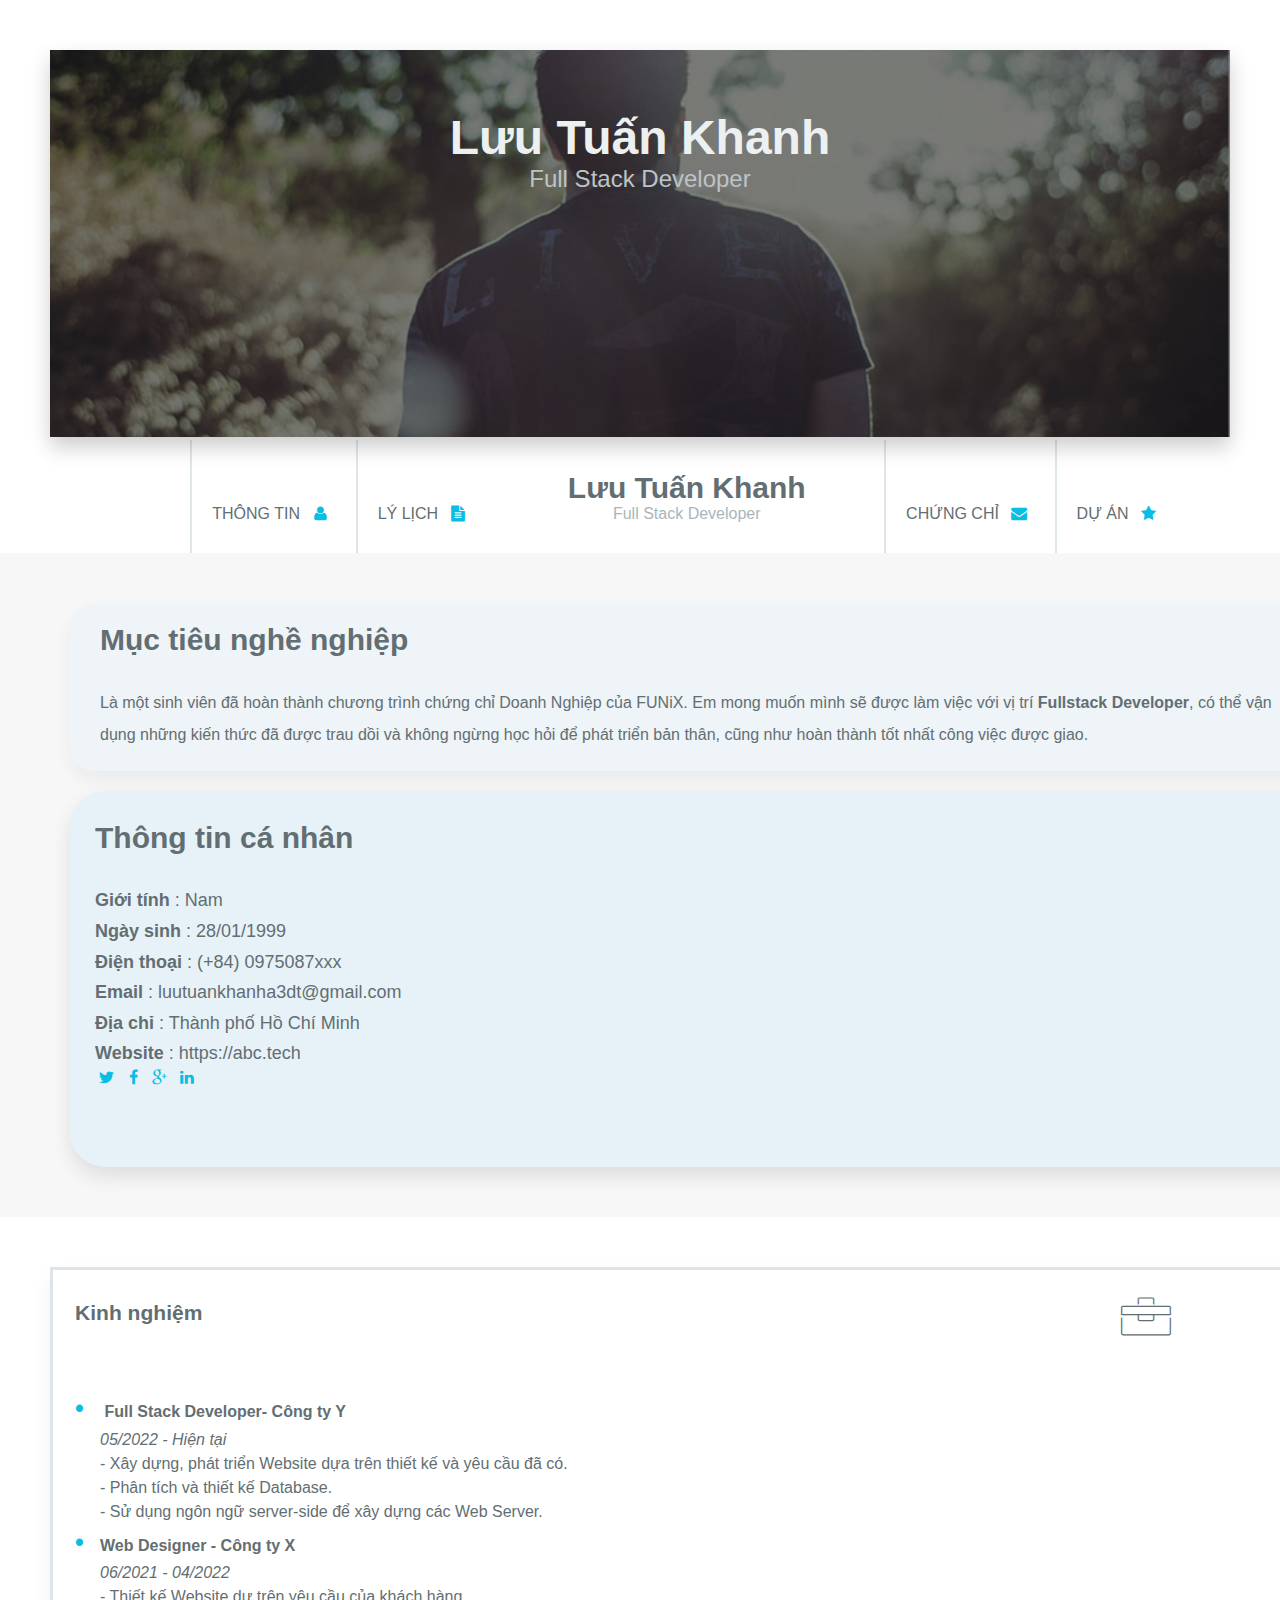
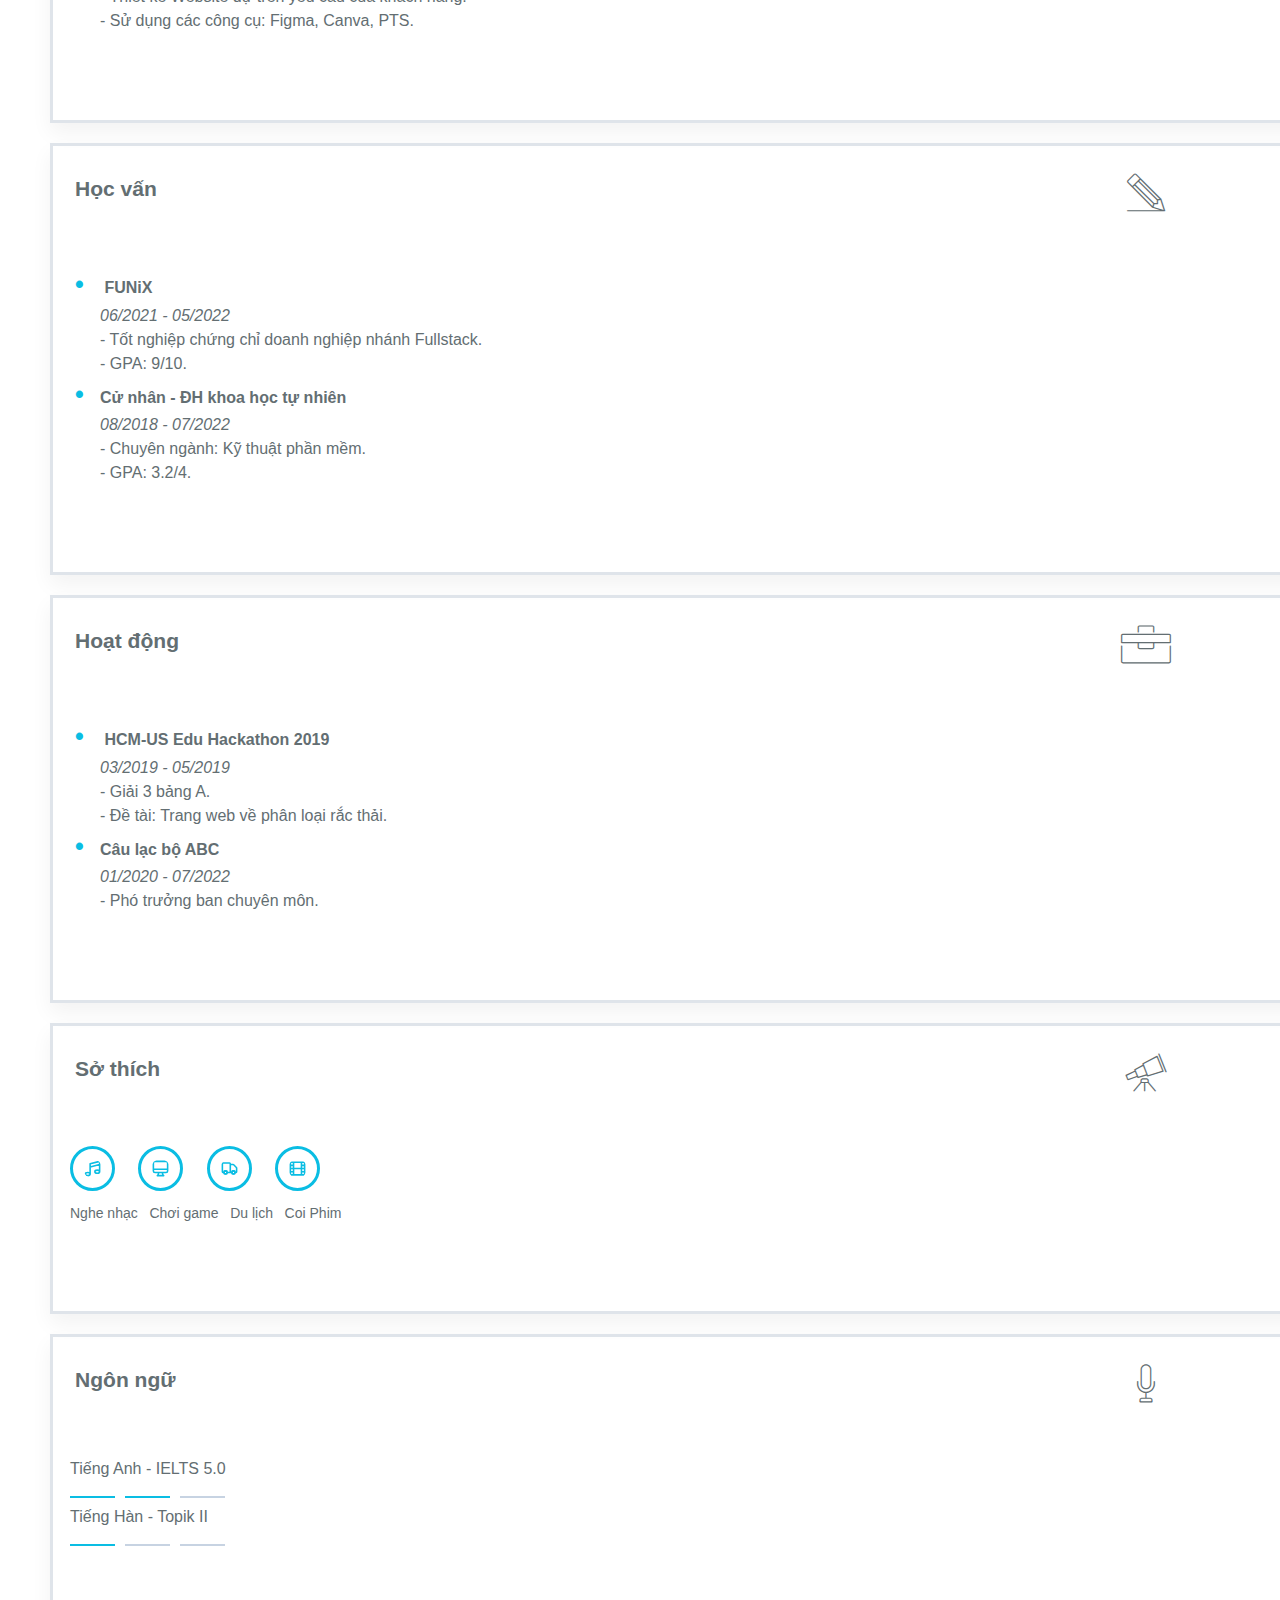
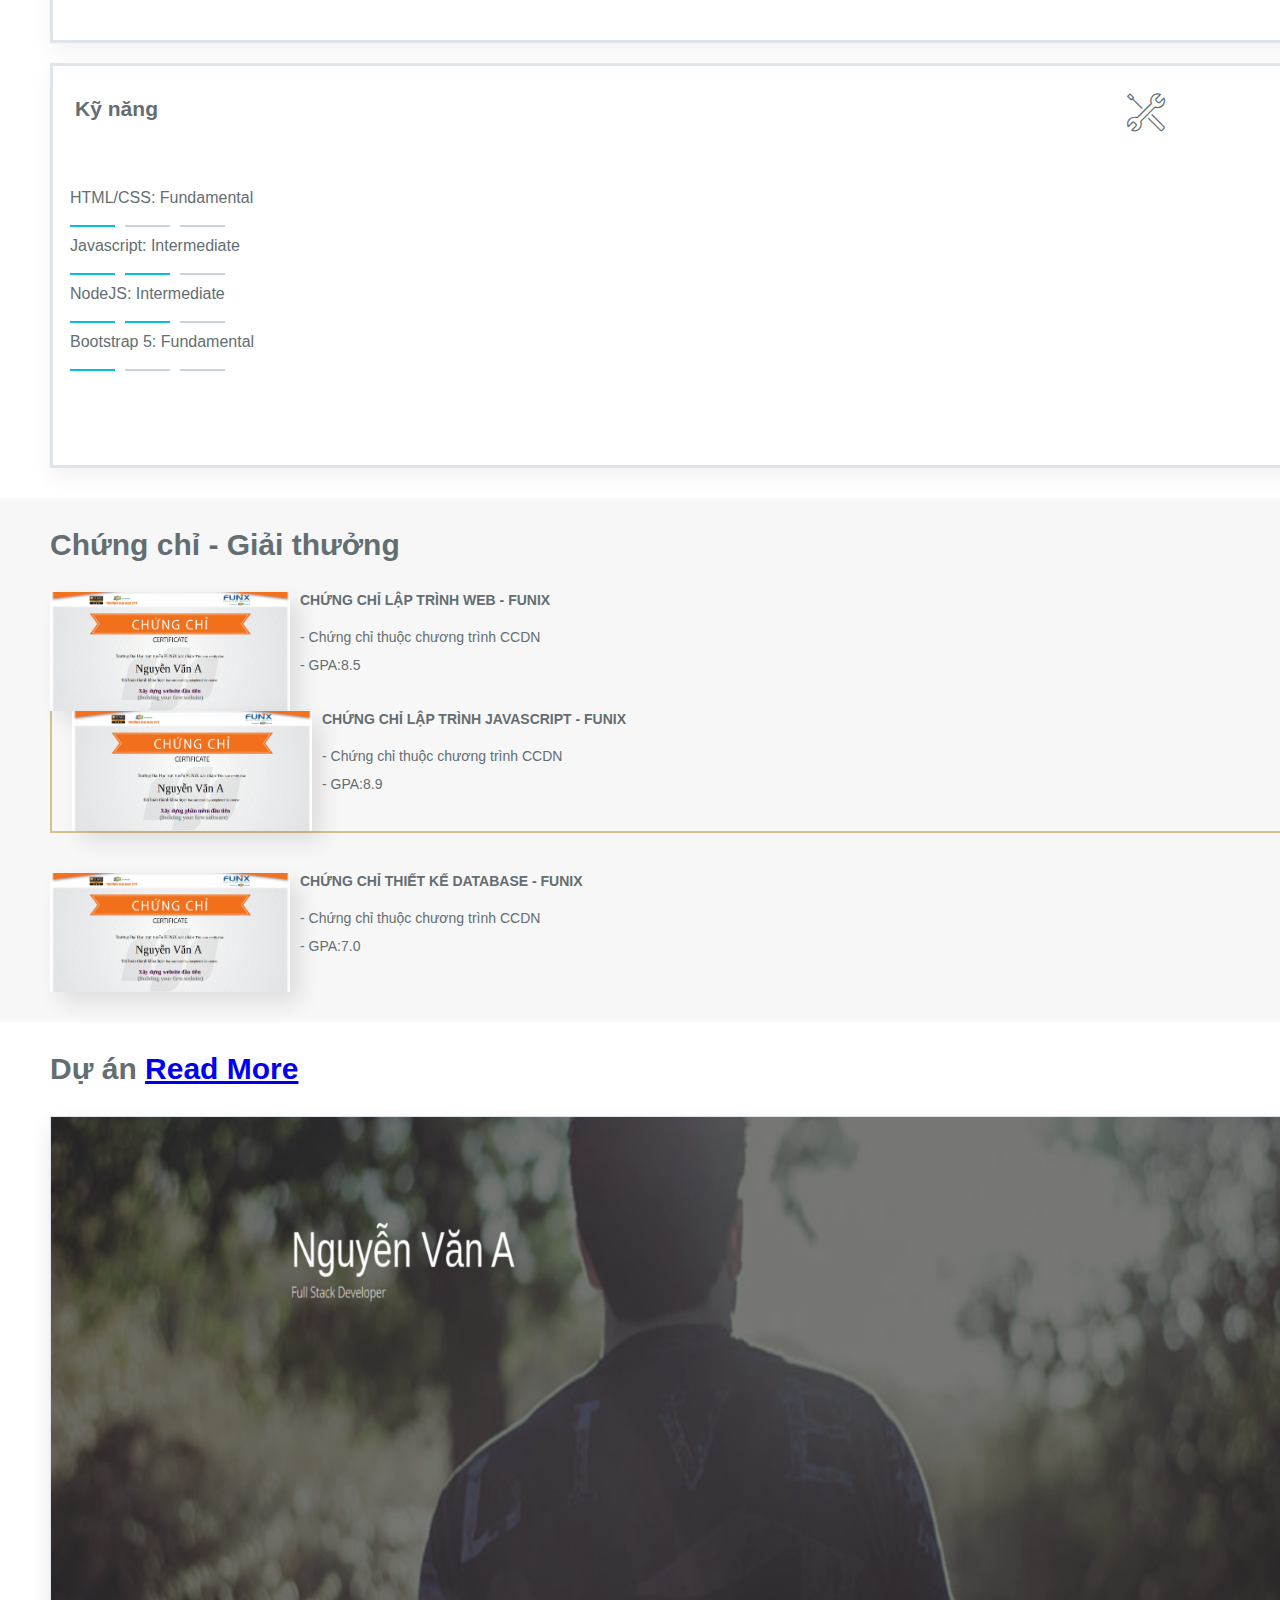
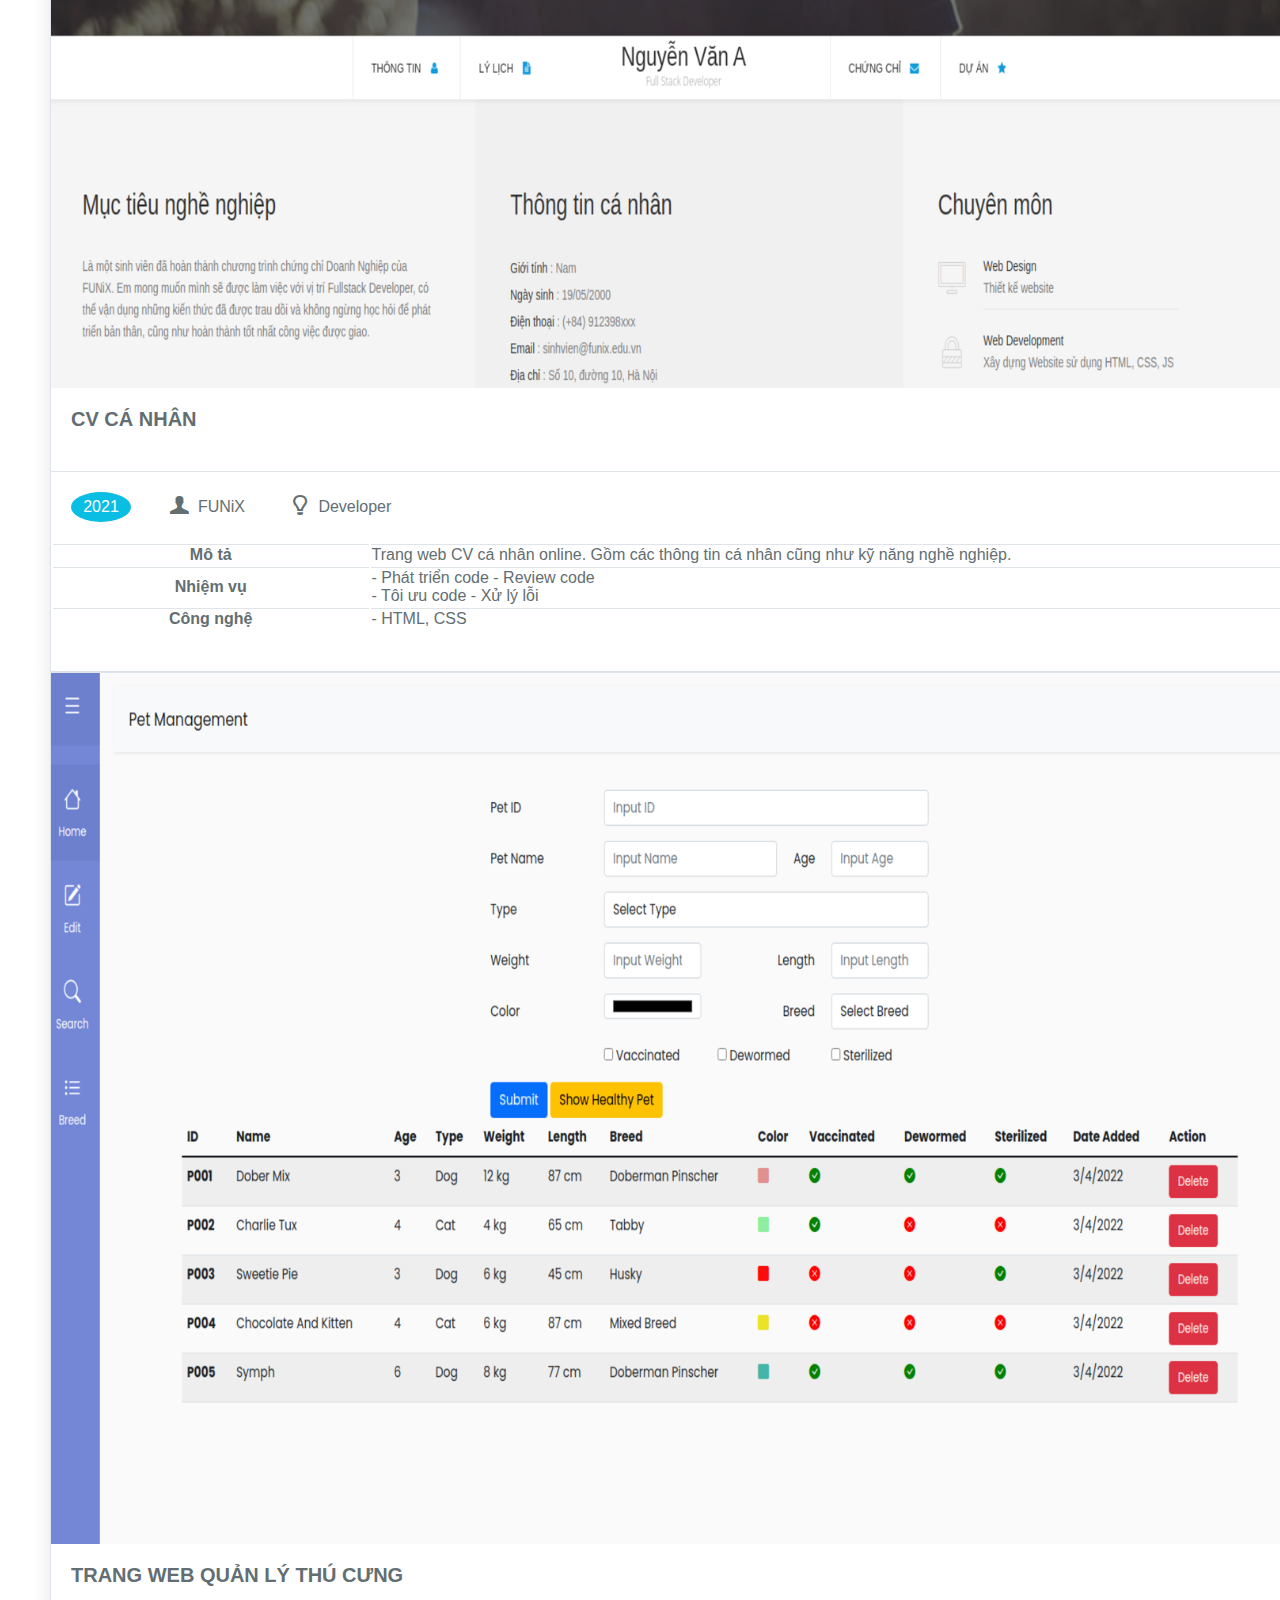
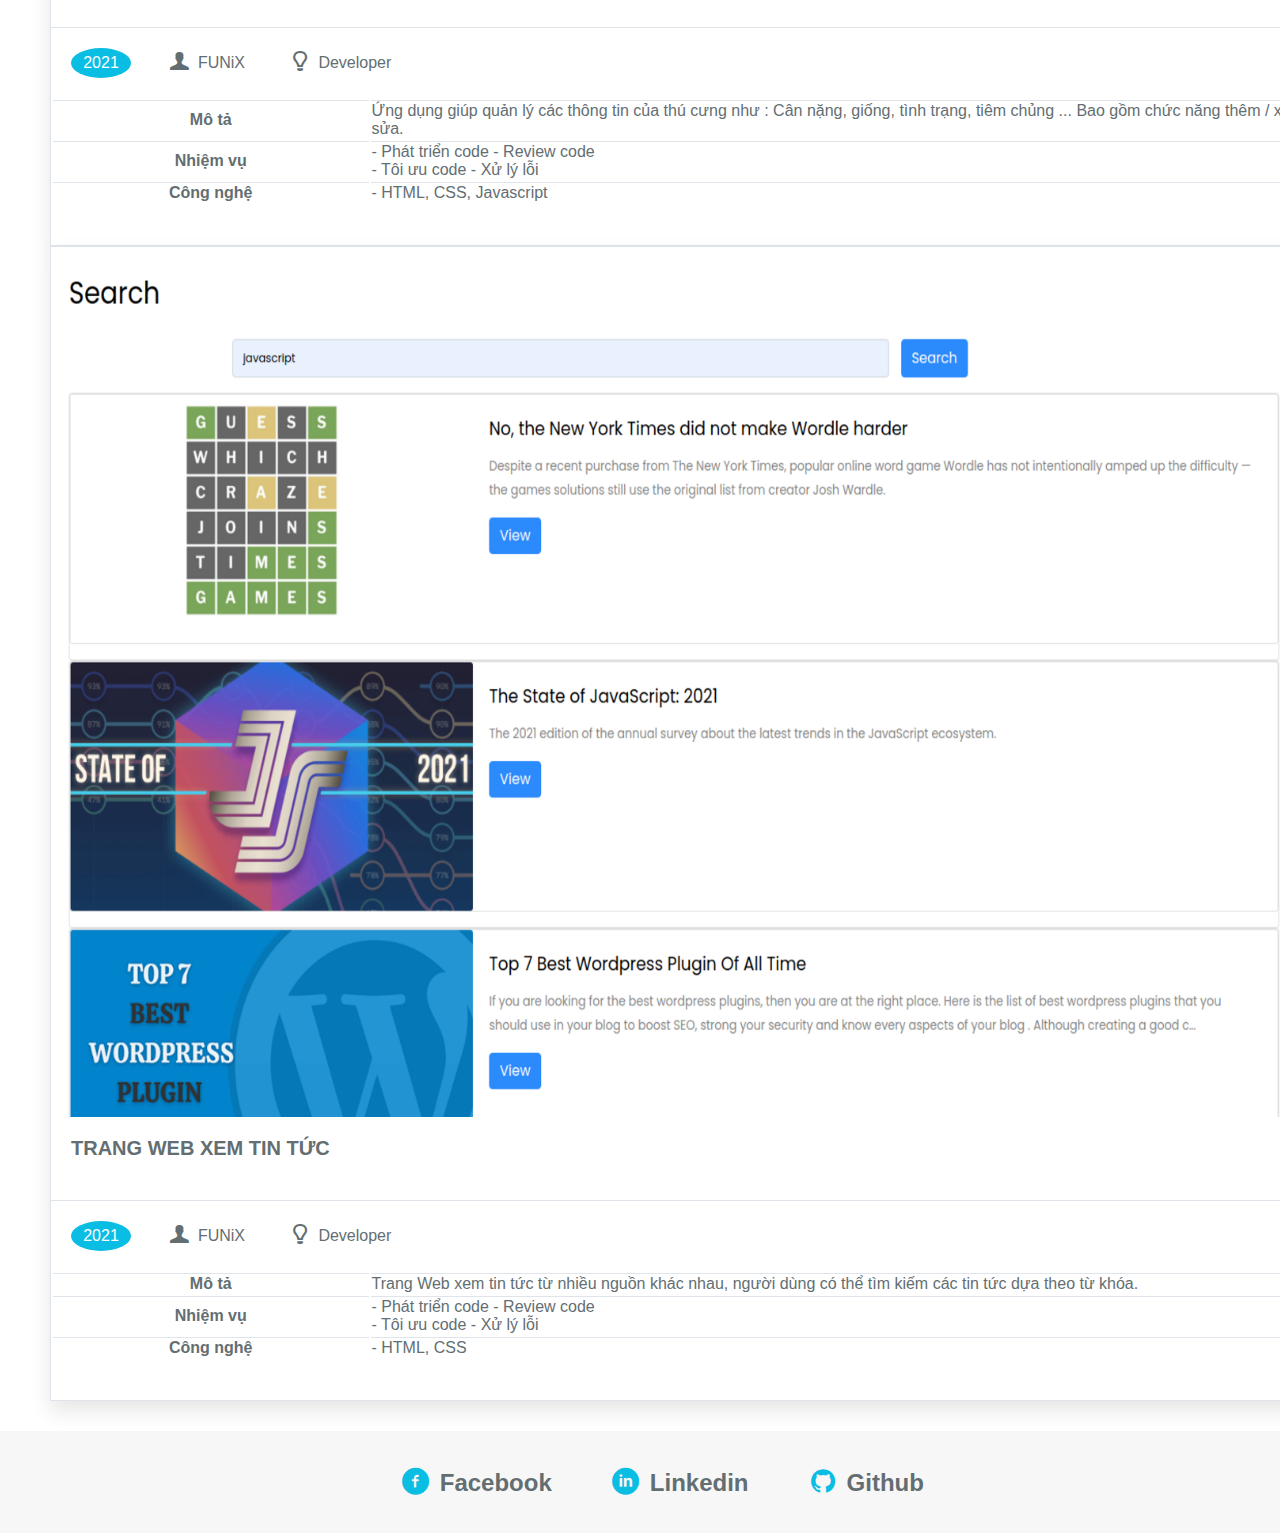
<file: index.html>
<!DOCTYPE html>
<html lang="en">

<head>
    <meta charset="UTF-8">
    <meta http-equiv="X-UA-Compatible" content="IE=edge">
    <meta name="viewport" content="width=device-width, initial-scale=1.0">
    <link href="https://cdn.jsdelivr.net/npm/bootstrap@5.0.2/dist/css/bootstrap.min.css" rel="stylesheet" integrity="sha384-EVSTQN3/azprG1Anm3QDgpJLIm9Nao0Yz1ztcQTwFspd3yD65VohhpuuCOmLASjC" crossorigin="anonymous">
    <link rel="stylesheet" href="./css/laptop.css">
    <link rel="stylesheet" href="./css/font.css">
    <link rel="stylesheet" href="./css/mobile.css">
    <link rel="stylesheet" href="./css/tablet.css">
    <title>Assignment 03</title>
</head>

<body>
    <div id="banner" style="padding: 50px 50px 0 50px">
        <img src="./images/banner.jpg" alt="Ảnh banner" class="banner-img">
        <div class="banner-text">
            <h1>Lưu Tuấn Khanh</h1>
            <span>Full Stack Developer</span>
        </div>
    </div>
    <section id="nav-bar">
        <nav class="container">
            <a href="#">Thông tin &nbsp;<i class="icon icon-user"></i></a>
            <a href="#">Lý lịch &nbsp;<i class="icon icon-doc-text-inv"></i></a>
            <div class="nav-text">
                <h2>Lưu Tuấn Khanh</h2>
                <span>Full Stack Developer</span>
            </div>
            <a href="#">Chứng chỉ &nbsp;<i class="icon icon-mail-alt"></i></a>
            <a href="#">Dự Án &nbsp;<i class="icon icon-star-1"></i></a>
        </nav>
    </section>

    <section id="about" class="bg-grey">
        <div class="container">
            <div class="row gap-5 align-items-center justify-content-center">
                <div id="target" class="col">
                    <h1 class="section-title">Mục tiêu nghề nghiệp</h1>
                    <p>
                        Là một sinh viên đã hoàn thành chương trình chứng chỉ Doanh Nghiệp của FUNiX. Em mong muốn mình sẽ được làm việc với vị trí <b>Fullstack Developer</b>, có thể vận dụng những kiến thức đã được trau dồi và không ngừng học hỏi để
                        phát triển bản thân, cũng như hoàn thành tốt nhất công việc được giao.
                    </p>
                </div>
                <div id="personal-info" style="margin-top: 20px" class="col">
                    <h1 class="section-title">Thông tin cá nhân</h1>
                    <ul class="mt-40 info mb-3">
                        <li><span>Giới tính</span> : Nam</li>
                        <li><span>Ngày sinh</span> : 28/01/1999</li>
                        <li><span>Điện thoại</span> : (+84) 0975087xxx</li>
                        <li><span>Email</span> : luutuankhanha3dt@gmail.com</li>
                        <li><span>Địa chỉ</span> : Thành phố Hồ Chí Minh</li>
                        <li><span>Website</span> : https://abc.tech</li>
                    </ul>
                    <a href="https://twitter.com/tuankhanh1909"><i class="icon icon-twitter"></i></a>
                    <a href="https://www.facebook.com/caube.shjn/"><i class="icon icon-facebook"></i></a>
                    <a href="#"><i class="icon icon-gplus"></i></a>
                    <a href="#"><i class="icon icon-linkedin"></i></a>

                </div>
            </div>

        </div>
    </section>

    <section id="job-info">
        <div class="container">
            <div class="row gap-2  align-items-start justify-content-center">
                <div class="col-lg-3 col-md-5 ">
                    <div class="job-box" style="margin-top: 20px">
                        <div class="job-title">
                            <h3>Kinh nghiệm</h3>
                        </div>
                        <div class="job-icon">
                            <i class="ic-toolbox" style="font-size:38px;"></i>
                        </div>
                        <div class="job-content">
                            <ul>
                                <li><strong>
                                    Full Stack Developer- Công ty Y
                                </strong>
                                    <p><i>05/2022 - Hiện tại</i> <br></p>
                                    <p>- Xây dựng, phát triển Website dựa trên thiết kế và yêu cầu đã có. <br>- Phân tích và thiết kế Database. <br>- Sử dụng ngôn ngữ server-side để xây dựng các Web Server. <br></p>
                                </li>
                                <li><strong>Web Designer - Công ty X</strong>
                                    <p><i>06/2021 - 04/2022</i> <br></p>
                                    <p>- Thiết kế Website dự trên yêu cầu của khách hàng. <br>- Sử dụng các công cụ: Figma, Canva, PTS.</p>
                                </li>
                            </ul>
                        </div>
                    </div>
                </div>
                <div class="col-lg-3 col-md-5">
                    <div class="job-box" style="margin-top: 20px">
                        <div class="job-title">
                            <h3>Học vấn</h3>
                        </div>
                        <div class="job-icon">
                            <i class="ic-pencil" style="font-size:38px;"></i>
                        </div>
                        <div class="job-content">
                            <ul>
                                <li><strong>
                                    FUNiX
                                </strong>
                                    <p><i>06/2021 - 05/2022</i> <br></p>
                                    <p>- Tốt nghiệp chứng chỉ doanh nghiệp nhánh Fullstack. <br>- GPA: 9/10.<br></p>
                                </li>
                                <li><strong>Cử nhân - ĐH khoa học tự nhiên</strong>
                                    <p><i>08/2018 - 07/2022 </i><br></p>
                                    <p>- Chuyên ngành: Kỹ thuật phần mềm. <br>- GPA: 3.2/4.</p>
                                </li>
                            </ul>
                        </div>
                    </div>
                </div>
                <div class="col-lg-3 col-md-5">
                    <div class="job-box" style="margin-top: 20px">
                        <div class="job-title">
                            <h3>Hoạt động</h3>
                        </div>
                        <div class="job-icon">
                            <i class="ic-toolbox" style="font-size:38px;"></i>
                        </div>
                        <div class="job-content">
                            <ul>
                                <li><strong>
                                    HCM-US Edu Hackathon 2019
                                </strong>
                                    <p><i>03/2019 - 05/2019</i> <br> </p>
                                    <p>- Giải 3 bảng A. <br>- Đề tài: Trang web về phân loại rắc thải.<br></p>
                                </li>
                                <li><strong>Câu lạc bộ ABC</strong>
                                    <p><i>01/2020 - 07/2022</i><br></p>
                                    <p>- Phó trưởng ban chuyên môn.</p>
                                </li>
                            </ul>
                        </div>
                    </div>
                </div>
                <div class="col-lg-3 col-md-5">
                    <div class="job-box" style="margin-top: 20px">
                        <div class="job-title">
                            <h3>Sở thích</h3>
                        </div>
                        <div class="job-icon">
                            <i class="ic-telescope" style="font-size:38px;"></i>
                        </div>
                        <div class="job-content">
                            <svg xmlns="http://www.w3.org/2000/svg" class="icon-rounding rounded-button" fill="none" viewBox="0 0 24 24" stroke="currentColor" stroke-width="2">
                                <path stroke-linecap="round" stroke-linejoin="round" d="M9 19V6l12-3v13M9 19c0 1.105-1.343 2-3 2s-3-.895-3-2 1.343-2 3-2 3 .895 3 2zm12-3c0 1.105-1.343 2-3 2s-3-.895-3-2 1.343-2 3-2 3 .895 3 2zM9 10l12-3" />
                                
                              </svg>
                            <svg xmlns="http://www.w3.org/2000/svg" class="icon-rounding rounded-button" fill="none" viewBox="0 0 24 24" stroke="currentColor" stroke-width="2">
                                <path stroke-linecap="round" stroke-linejoin="round" d="M9.75 17L9 20l-1 1h8l-1-1-.75-3M3 13h18M5 17h14a2 2 0 002-2V5a2 2 0 00-2-2H5a2 2 0 00-2 2v10a2 2 0 002 2z" />
                              </svg>
                            <svg xmlns="http://www.w3.org/2000/svg" class="icon-rounding rounded-button" fill="none" viewBox="0 0 24 24" stroke="currentColor" stroke-width="2">
                                <path d="M9 17a2 2 0 11-4 0 2 2 0 014 0zM19 17a2 2 0 11-4 0 2 2 0 014 0z" />
                                <path stroke-linecap="round" stroke-linejoin="round" d="M13 16V6a1 1 0 00-1-1H4a1 1 0 00-1 1v10a1 1 0 001 1h1m8-1a1 1 0 01-1 1H9m4-1V8a1 1 0 011-1h2.586a1 1 0 01.707.293l3.414 3.414a1 1 0 01.293.707V16a1 1 0 01-1 1h-1m-6-1a1 1 0 001 1h1M5 17a2 2 0 104 0m-4 0a2 2 0 114 0m6 0a2 2 0 104 0m-4 0a2 2 0 114 0" />
                              </svg>
                            <svg xmlns="http://www.w3.org/2000/svg" class="icon-rounding rounded-button" fill="none" viewBox="0 0 24 24" stroke="currentColor" stroke-width="2">
                                <path stroke-linecap="round" stroke-linejoin="round" d="M7 4v16M17 4v16M3 8h4m10 0h4M3 12h18M3 16h4m10 0h4M4 20h16a1 1 0 001-1V5a1 1 0 00-1-1H4a1 1 0 00-1 1v14a1 1 0 001 1z" />
                
                              </svg>
                            <p style="font-size:14px">Nghe nhạc &nbsp; Chơi game &nbsp; Du lịch &nbsp; Coi Phim</p>
                        </div>
                    </div>
                </div>

                <div class="col-lg-3 col-md-5">
                    <div class="job-box" style="margin-top: 20px">
                        <div class="job-title">
                            <h3>Ngôn ngữ</h3>
                        </div>
                        <div class="job-icon">
                            <i class="ic-mic" style="font-size:38px;"></i>
                        </div>
                        <div class="job-content">
                            <p>Tiếng Anh - IELTS 5.0</p>
                            <span class="Good"></span><span class="Good"></span><span class="Bad"></span><br>
                            <p>Tiếng Hàn - Topik II </p>
                            <span class="Good"></span><span class="Bad"></span><span class="Bad"></span>
                        </div>
                    </div>
                </div>
                <div class="col-lg-3 col-md-5">
                    <div class="job-box " style="margin-top: 20px">
                        <div class="job-title">
                            <h3>Kỹ năng</h3>
                        </div>
                        <div class="job-icon">
                            <i class="ic-tools-2" style="font-size:38px;"></i>
                        </div>
                        <div class="job-content">
                            <p>HTML/CSS: Fundamental</p>
                            <span class="Good"></span><span class="Bad"></span><span class="Bad"></span><br>
                            <p>Javascript: Intermediate </p>
                            <span class="Good"></span><span class="Good"></span><span class="Bad"></span><br>
                            <p>NodeJS: Intermediate </p>
                            <span class="Good"></span><span class="Good"></span><span class="Bad"></span><br>
                            <p>Bootstrap 5: Fundamental </p>
                            <span class="Good"></span><span class="Bad"></span><span class="Bad"></span><br>
                        </div>
                    </div>
                </div>

            </div>

        </div>
    </section>
    <section id="certificate" class="bg-grey">
        <div class="container">
            <h1 class="section-title">
                Chứng chỉ - Giải thưởng
            </h1>
            <div class="row g-3 ">
                <div class="certificate-content col-md-6 mb-4">
                    <img class="img-cc" src="./images/Cert_DBI.png" alt="ảnh chứng chỉ">
                    <div class="content">
                        <h5>CHỨNG CHỈ LẬP TRÌNH WEB - FUNIX </h5>
                        <ul>
                            <li><span>- Chứng chỉ thuộc chương trình CCDN </span></li>
                            <li><span>- GPA:8.5</span></li>
                        </ul>
                    </div>
                </div>
                <div class="certificate-content certificate-content-2 col-md-6 mb-4">
                    <img class="img-cc" src="./images/Cert_PRF.png" alt="ảnh chứng chỉ">
                    <div class="content">
                        <h5>CHỨNG CHỈ LẬP TRÌNH JAVASCRIPT - FUNIX </h5>
                        <ul>
                            <li><span>- Chứng chỉ thuộc chương trình CCDN </span></li>
                            <li><span>- GPA:8.9</span></li>
                        </ul>
                    </div>
                </div>
                <div class="certificate-content certificate-content-3 col-lg-12">
                    <img class="img-cc" src="./images/Cert_WEB.png" alt="ảnh chứng chỉ">
                    <div class="content">
                        <h5>CHỨNG CHỈ THIẾT KẾ DATABASE - FUNIX </h5>
                        <ul>
                            <li><span>- Chứng chỉ thuộc chương trình CCDN </span></li>
                            <li><span>- GPA:7.0</span></li>
                        </ul>
                    </div>
                </div>
            </div>

        </div>
    </section>

    <section id="project">
        <div class="container">
            <h1 class="section-title">Dự án <a href="project.html" class="btn btn-info text-light ms-5">Read More</a></h1>
            <div class="row g-4">
                <div class="col-md-4">
                    <div class="flex content-project">
                        <img src="./images/project_1.png" alt="" class="img-fluid">
                        <div class="text-project">
                            CV CÁ NHÂN
                        </div>
                        <div class="text-project-2">
                            <span class="rounded-button-1">2021</span>
                            <i class="icon-user-1" style="font-size:20px"></i>
                            <span>FUNiX &emsp;&emsp;</span>
                            <i class="icon-lamp" style="font-size:20px"></i>
                            <span>Developer</span>
                        </div>
                        <table border="0" class="table-1">
                            <tr class="lead">
                                <th style="width:25%">Mô tả</th>
                                <td class="">Trang web CV cá nhân online. Gồm các thông tin cá nhân cũng như kỹ năng nghề nghiệp.</td>
                            </tr>
                            <tr class="lead">
                                <th>Nhiệm vụ</th>
                                <td>- Phát triển code - Review code <br>- Tôi ưu code - Xử lý lỗi</td>
                            </tr>
                            <tr class="lead">
                                <th>Công nghệ</th>
                                <td>- HTML, CSS</td>
                            </tr>
                        </table>
                    </div>

                </div>
                <div class="col-md-4">
                    <div class="flex content-project">
                        <img src="./images/project_2.png" alt="" class="img-fluid">
                        <div class="text-project">
                            TRANG WEB QUẢN LÝ THÚ CƯNG
                        </div>
                        <div class="text-project-2">
                            <span class="rounded-button-1">2021</span>
                            <i class="icon-user-1" style="font-size:20px"></i>
                            <span>FUNiX &emsp;&emsp;</span>
                            <i class="icon-lamp" style="font-size:20px"></i>
                            <span>Developer</span>
                        </div>
                        <table border="0" class="table-1">
                            <tr class="lead">
                                <th style="width:25%">Mô tả</th>
                                <td class="">Ứng dụng giúp quản lý các thông tin của thú cưng như : Cân nặng, giống, tình trạng, tiêm chủng ... Bao gồm chức năng thêm / xóa / sửa.</td>
                            </tr>
                            <tr class="lead">
                                <th>Nhiệm vụ</th>
                                <td>- Phát triển code - Review code <br>- Tôi ưu code - Xử lý lỗi</td>
                            </tr>
                            <tr class="lead">
                                <th>Công nghệ</th>
                                <td>- HTML, CSS, Javascript</td>
                            </tr>
                        </table>
                    </div>

                </div>
                <div class="col-md-4">
                    <div class="flex content-project">
                        <img src="./images/project_3.png" alt="" class="img-fluid">
                        <div class="text-project">
                            TRANG WEB XEM TIN TỨC
                        </div>
                        <div class="text-project-2">
                            <span class="rounded-button-1">2021</span>
                            <i class="icon-user-1" style="font-size:20px"></i>
                            <span>FUNiX &emsp;&emsp;</span>
                            <i class="icon-lamp" style="font-size:20px"></i>
                            <span>Developer</span>
                        </div>
                        <table border="0" class="table-1">
                            <tr class="lead">
                                <th style="width:25%">Mô tả</th>
                                <td class="">Trang Web xem tin tức từ nhiều nguồn khác nhau, người dùng có thể tìm kiếm các tin tức dựa theo từ khóa.</td>
                            </tr>
                            <tr class="lead">
                                <th>Nhiệm vụ</th>
                                <td>- Phát triển code - Review code <br>- Tôi ưu code - Xử lý lỗi</td>
                            </tr>
                            <tr class="lead">
                                <th>Công nghệ</th>
                                <td>- HTML, CSS</td>
                            </tr>
                        </table>
                    </div>

                </div>
            </div>
        </div>
    </section>

    <section id="footer" class="bg-grey">
        <div class="container">
            <a href="https://www.facebook.com/caube.shjn/"><i class="icon icon-facebook-circled" style="font-size: 28px;"></i></a>
            <span>Facebook</span>
            <a href="#"><i class="icon icon-linkedin-circled" style="font-size: 28px;"></i></a>
            <span>Linkedin</span>
            <a href="https://github.com/ltk2801"><i class="icon icon-github-circled" style="font-size: 28px;"></i></a>
            <span>Github</span>
        </div>
    </section>


</body>

</html>
</file>
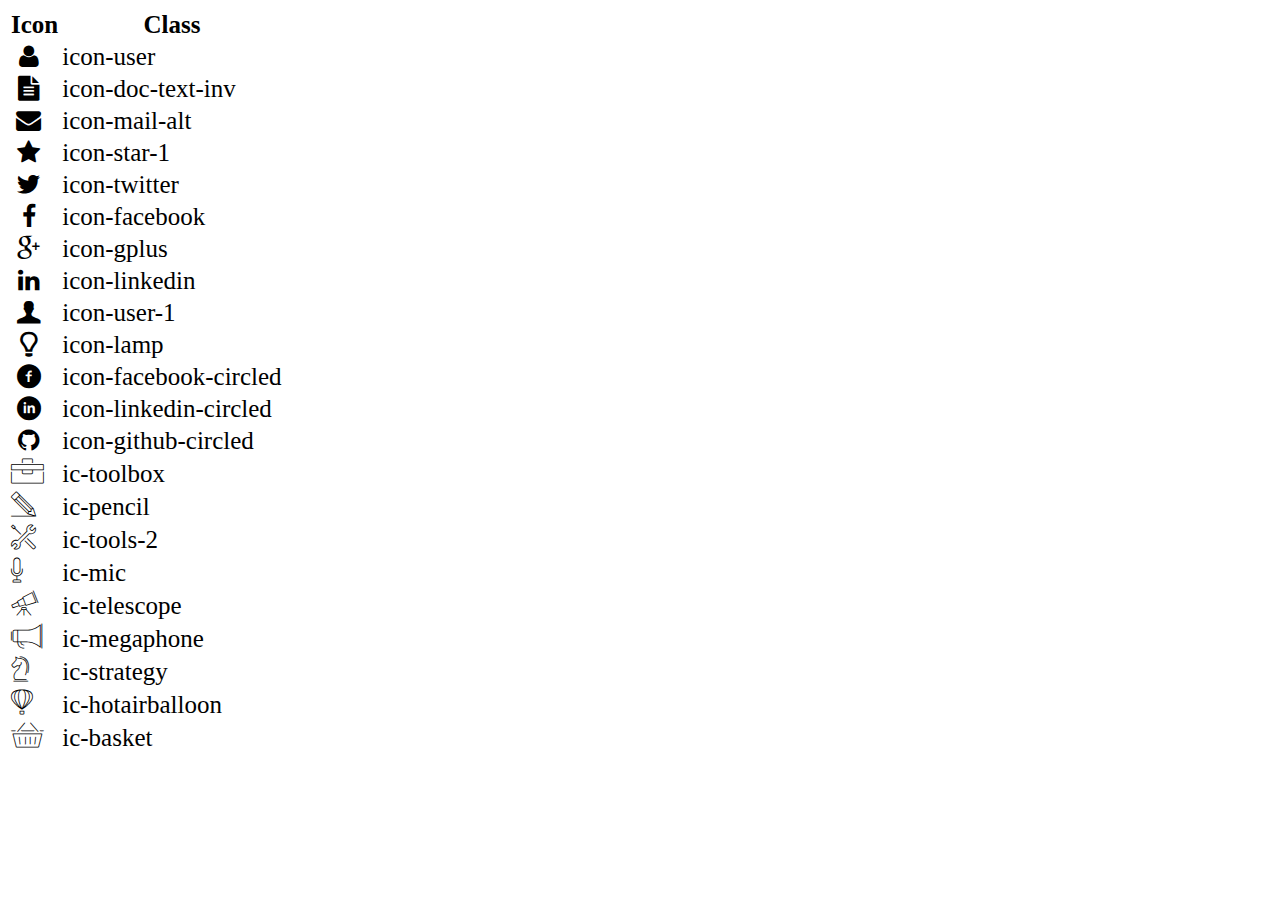
<file: icon-list.html>
<!DOCTYPE html>
<html lang="en">

<head>
    <meta charset="UTF-8">
    <meta http-equiv="X-UA-Compatible" content="IE=edge">
    <meta name="viewport" content="width=device-width, initial-scale=1.0">
    <link rel="stylesheet" href="css/font.css">
    <title>Icon List</title>
</head>

<body>
    <table style="font-size: 25px;">
        <thead>
            <tr>
                <th>Icon</th>
                <th>Class</th>
            </tr>
        </thead>
        <tbody>
            <tr>
                <td><i class="icon-user"></i></td>
                <td>icon-user</td>
            </tr>
            <tr>
                <td><i class="icon-doc-text-inv"></i></td>
                <td>icon-doc-text-inv</td>
            </tr>
            <tr>
                <td><i class="icon-mail-alt"></i></td>
                <td>icon-mail-alt</td>
            </tr>
            <tr>
                <td><i class="icon-star-1"></i></td>
                <td>icon-star-1</td>
            </tr>
            <tr>
                <td><i class="icon-twitter"></i></td>
                <td>icon-twitter</td>
            </tr>
            <tr>
                <td><i class="icon-facebook"></i></td>
                <td>icon-facebook</td>
            </tr>
            <tr>
                <td><i class="icon-gplus"></i></td>
                <td>icon-gplus</td>
            </tr>
            <tr>
                <td><i class="icon-linkedin"></i></td>
                <td>icon-linkedin</td>
            </tr>
            <tr>
                <td><i class="icon-user-1"></i></td>
                <td>icon-user-1</td>
            </tr>
            <tr>
                <td><i class="icon-lamp"></i></td>
                <td>icon-lamp</td>
            </tr>
            <tr>
                <td><i class="icon-facebook-circled"></i></td>
                <td>icon-facebook-circled</td>
            </tr>
            <tr>
                <td><i class="icon-linkedin-circled"></i></td>
                <td>icon-linkedin-circled</td>
            </tr>
            <tr>
                <td><i class="icon-github-circled"></i></td>
                <td>icon-github-circled</td>
            </tr>
            <tr>
                <td><i class="ic-toolbox"></i></td>
                <td>ic-toolbox</td>
            </tr>
            <tr>
                <td><i class="ic-pencil"></i></td>
                <td>ic-pencil</td>
            </tr>
            <tr>
                <td><i class="ic-tools-2"></i></td>
                <td>ic-tools-2</td>
            </tr>

            <tr>
                <td><i class="ic-mic"></i></td>
                <td>ic-mic</td>
            </tr>
            <tr>
                <td><i class="ic-telescope"></i></td>
                <td>ic-telescope</td>
            </tr>
            <tr>
                <td><i class="ic-megaphone"></i></td>
                <td>ic-megaphone</td>
            </tr>
            <tr>
                <td><i class="ic-strategy"></i></td>
                <td>ic-strategy</td>
            </tr>
            <tr>
                <td><i class="ic-hotairballoon"></i></td>
                <td>ic-hotairballoon</td>
            </tr>
            <tr>
                <td><i class="ic-basket"></i></td>
                <td>ic-basket</td>
            </tr>
        </tbody>
    </table>
</body>

</html>
</file>
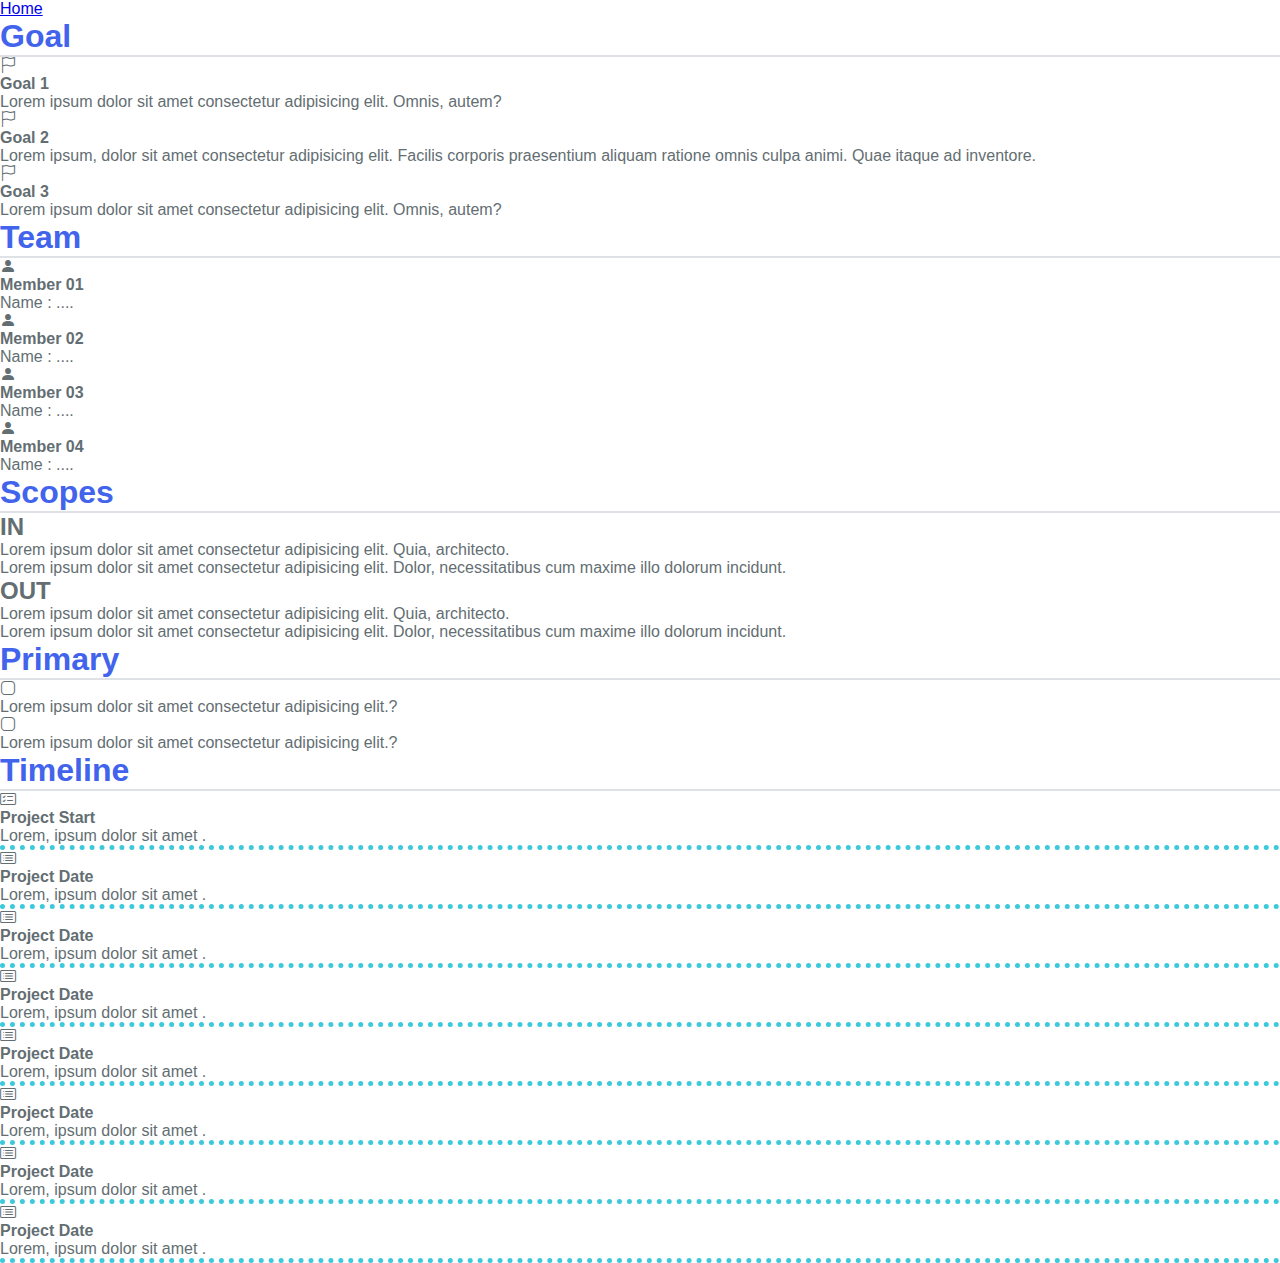
<file: project.html>
<!DOCTYPE html>
<html lang="en">

<head>
    <meta charset="UTF-8">
    <meta http-equiv="X-UA-Compatible" content="IE=edge">
    <meta name="viewport" content="width=device-width, initial-scale=1.0">
    <link href="https://cdn.jsdelivr.net/npm/bootstrap@5.0.2/dist/css/bootstrap.min.css" rel="stylesheet" integrity="sha384-EVSTQN3/azprG1Anm3QDgpJLIm9Nao0Yz1ztcQTwFspd3yD65VohhpuuCOmLASjC" crossorigin="anonymous">
    <link rel="stylesheet" href="https://cdn.jsdelivr.net/npm/bootstrap-icons@1.3.0/font/bootstrap-icons.css">
    <link rel="stylesheet" href="./css/font.css">
    <link rel="stylesheet" href="./css/laptop.css">
    <link rel="stylesheet" href="./css/mobile.css">
    <link rel="stylesheet" href="./css/tablet.css">
    <title>Project Charter</title>
</head>

<body>
    <!-- Navbar -->
    <a href="index.html" class="btn btn-info text-light m-3">Home</a>
    <!-- Showcase -->
    <div class="container-fluid mt-3 ">
        <div class="row g-5">
            <div class="col-lg-8 bg-light text-dark">
                <div class="row g-5">
                    <div class="col-lg-8 bg-light text-dark  p-3">
                        <h1 class="title py-3 px-3 fw-bold">Goal</h1>
                        <div class="row border323 align-items-center">
                            <div class="col-lg-3 text-center">
                                <div class="h1 mb-3 ">
                                    <i class="bi bi-flag"></i>
                                </div>
                            </div>
                            <div class="col-lg-9 pt-3">
                                <h4 class="fw-bold">Goal 1</h4>
                                <p class="lead">Lorem ipsum dolor sit amet consectetur adipisicing elit. Omnis, autem?</p>
                            </div>
                        </div>
                        <div class="row border323 align-items-center">
                            <div class="col-lg-3 text-center">
                                <div class="h1 mb-3 ">
                                    <i class="bi bi-flag"></i>
                                </div>
                            </div>
                            <div class="col-lg-9 pt-3">
                                <h4 class="fw-bold">Goal 2</h4>
                                <p class="lead">Lorem ipsum, dolor sit amet consectetur adipisicing elit. Facilis corporis praesentium aliquam ratione omnis culpa animi. Quae itaque ad inventore.</p>
                            </div>
                        </div>
                        <div class="row border323 align-items-center">
                            <div class="col-lg-3 text-center">
                                <div class="h1 mb-3 ">
                                    <i class="bi bi-flag"></i>
                                </div>
                            </div>
                            <div class="col-lg-9 pt-3">
                                <h4 class="fw-bold">Goal 3</h4>
                                <p class="lead">Lorem ipsum dolor sit amet consectetur adipisicing elit. Omnis, autem?</p>
                            </div>
                        </div>
                    </div>
                    <div class="col-lg-4 bg-light text-dark  p-3">
                        <h1 class="title py-3 px-3 fw-bold">Team</h1>
                        <div class="row  align-items-center">
                            <div class="col-lg-3 text-center">
                                <div class="h1 mb-3 ">
                                    <i class="bi bi-person-fill"></i>
                                </div>
                            </div>
                            <div class="col-lg-9 pt-3">
                                <h4 class="fw-bold">Member 01</h4>
                                <p class="lead">Name : .... </p>
                            </div>
                        </div>
                        <div class="row  align-items-center">
                            <div class="col-lg-3 text-center">
                                <div class="h1 mb-3 ">
                                    <i class="bi bi-person-fill"></i>
                                </div>
                            </div>
                            <div class="col-lg-9 pt-3">
                                <h4 class="fw-bold">Member 02</h4>
                                <p class="lead">Name : .... </p>
                            </div>
                        </div>
                        <div class="row  align-items-center">
                            <div class="col-lg-3 text-center">
                                <div class="h1 mb-3 ">
                                    <i class="bi bi-person-fill"></i>
                                </div>
                            </div>
                            <div class="col-lg-9 pt-3">
                                <h4 class="fw-bold">Member 03</h4>
                                <p class="lead">Name : ....</p>
                            </div>
                        </div>
                        <div class="row  align-items-center">
                            <div class="col-lg-3 text-center">
                                <div class="h1 mb-3 ">
                                    <i class="bi bi-person-fill"></i>
                                </div>
                            </div>
                            <div class="col-lg-9 pt-3">
                                <h4 class="fw-bold">Member 04</h4>
                                <p class="lead">Name : ....</p>
                            </div>
                        </div>
                    </div>
                </div>
                <div class="row g-5">
                    <div class="col-lg-8 bg-light text-dark  p-3">
                        <h1 class="title py-3 px-3 fw-bold">Scopes</h1>
                        <div class="row g-5">
                            <div class="col-lg-6 p-5">
                                <h2 class=" fw-bold mb-4"> IN </h2>
                                <p class="lead mb-3">Lorem ipsum dolor sit amet consectetur adipisicing elit. Quia, architecto.</p>
                                <p class="lead">Lorem ipsum dolor sit amet consectetur adipisicing elit. Dolor, necessitatibus cum maxime illo dolorum incidunt.</p>
                            </div>
                            <div class="col-lg-6 p-5">
                                <h2 class=" fw-bold mb-4"> OUT </h2>
                                <p class="lead mb-3">Lorem ipsum dolor sit amet consectetur adipisicing elit. Quia, architecto.</p>
                                <p class="lead">Lorem ipsum dolor sit amet consectetur adipisicing elit. Dolor, necessitatibus cum maxime illo dolorum incidunt.</p>
                            </div>
                        </div>
                    </div>
                    <div class="col-lg-4 bg-light text-dark  p-3">
                        <h1 class="title py-3 px-3 fw-bold">Primary</h1>
                        <div class="row  align-items-center">
                            <div class="col-lg-3 text-center">
                                <div class="h1 mb-3 ">
                                    <i class="bi bi-app"></i>
                                </div>
                            </div>
                            <div class="col-lg-9 pt-3">
                                <p class="lead mb-3">Lorem ipsum dolor sit amet consectetur adipisicing elit.?</p>
                            </div>
                        </div>
                        <div class="row  align-items-center">
                            <div class="col-lg-3 text-center">
                                <div class="h1 mb-3 ">
                                    <i class="bi bi-app"></i>
                                </div>
                            </div>
                            <div class="col-lg-9 pt-3">
                                <p class="lead mb-3">Lorem ipsum dolor sit amet consectetur adipisicing elit.?</p>
                            </div>
                        </div>

                    </div>
                </div>

            </div>
            <div class="col-lg-4 bg-light text-dark p-3">
                <h1 class="title py-3 px-3 fw-bold">Timeline</h1>
                <div class="row border3 align-items-center">
                    <div class="col-lg-3 text-center">
                        <div class="h1 mb-3 ">
                            <i class="bi bi-card-checklist"></i>
                        </div>
                    </div>
                    <div class="col-lg-9 pt-3">
                        <h4 class="fw-bold">Project Start</h4>
                        <p class="lead">Lorem, ipsum dolor sit amet .</p>
                    </div>
                </div>
                <div class="row border3 align-items-center">
                    <div class="col-lg-3 text-center">
                        <div class="h1 mb-3 ">
                            <i class="bi bi-card-list"></i>
                        </div>
                    </div>
                    <div class="col-lg-9 pt-3">
                        <h4 class="fw-bold">Project Date</h4>
                        <p class="lead">Lorem, ipsum dolor sit amet .</p>
                    </div>
                </div>
                <div class="row border3 align-items-center">
                    <div class="col-lg-3 text-center">
                        <div class="h1 mb-3 ">
                            <i class="bi bi-card-list"></i>
                        </div>
                    </div>
                    <div class="col-lg-9 pt-3">
                        <h4 class="fw-bold">Project Date</h4>
                        <p class="lead">Lorem, ipsum dolor sit amet .</p>
                    </div>
                </div>
                <div class="row border3 align-items-center">
                    <div class="col-lg-3 text-center">
                        <div class="h1 mb-3 ">
                            <i class="bi bi-card-list"></i>
                        </div>
                    </div>
                    <div class="col-lg-9 pt-3">
                        <h4 class="fw-bold">Project Date</h4>
                        <p class="lead">Lorem, ipsum dolor sit amet .</p>
                    </div>
                </div>
                <div class="row border3 align-items-center">
                    <div class="col-lg-3 text-center">
                        <div class="h1 mb-3 ">
                            <i class="bi bi-card-list"></i>
                        </div>
                    </div>
                    <div class="col-lg-9 pt-3">
                        <h4 class="fw-bold">Project Date</h4>
                        <p class="lead">Lorem, ipsum dolor sit amet .</p>
                    </div>
                </div>
                <div class="row border3 align-items-center">
                    <div class="col-lg-3 text-center">
                        <div class="h1 mb-3 ">
                            <i class="bi bi-card-list"></i>
                        </div>
                    </div>
                    <div class="col-lg-9 pt-3">
                        <h4 class="fw-bold">Project Date</h4>
                        <p class="lead">Lorem, ipsum dolor sit amet .</p>
                    </div>
                </div>
                <div class="row border3 align-items-center">
                    <div class="col-lg-3 text-center">
                        <div class="h1 mb-3 ">
                            <i class="bi bi-card-list"></i>
                        </div>
                    </div>
                    <div class="col-lg-9 pt-3">
                        <h4 class="fw-bold">Project Date</h4>
                        <p class="lead">Lorem, ipsum dolor sit amet .</p>
                    </div>
                </div>
                <div class="row border3 align-items-center">
                    <div class="col-lg-3 text-center">
                        <div class="h1 mb-3 ">
                            <i class="bi bi-card-list"></i>
                        </div>
                    </div>
                    <div class="col-lg-9 pt-3">
                        <h4 class="fw-bold">Project Date</h4>
                        <p class="lead">Lorem, ipsum dolor sit amet .</p>
                    </div>
                </div>
            </div>
        </div>
    </div>
</body>

</html>
</file>
<file: css/laptop.css>
* {
        margin: 0px;
        box-sizing: border-box;
    }
    
    .bg-grey {
        background: #f7f7f7;
    }
    
    body {
        font-family: sans-serif;
        color: #636e72;
    }
    
    section>.container {
        width: 1370px;
        margin: auto;
        display: block;
        padding: 30px 50px;
    }
    
    #nav-bar {
        text-align: center;
    }
    /* clip-path: inset(0 0 50% 0);
    filter: brightness(70%); */
    /*Banner */
    
    #banner {
        /* color: #ecf0f1; */
        position: relative;
        padding-bottom: 0;
    }
    
    .banner-img {
        width: 100%;
        /* object-fit: fill;*/
        /* clip-path: inset(0 0 30% 0); */
        background-size: cover;
        filter: brightness(50%);
        box-shadow: 0 10px 20px 0 rgba(0, 0, 0, 0.2);
    }
    
    .banner-text {
        position: absolute;
        top: 25%;
        left: 0;
        width: 100%;
        text-align: center;
        font-size: 24px;
        color: #ecf0f1;
    }
    
    .banner-text span {
        color: #bdc3c7;
    }
    
    .avt-default {
        height: 200px;
        width: 180px;
        border-radius: 50%;
        padding: 10px;
        background-color: #ffff;
    }
    
    .banner-avt {
        position: absolute;
        display: inline-block;
        border-radius: 50%;
        bottom: 0;
        right: 50%;
        transform: translate(50%, 50%);
    }
    /*2*/
    
    .nav-text {
        display: inline-block;
        margin: 0 74px;
        /* padding: 30px 50px */
    }
    
    .nav-text h2 {
        font-weight: bold;
        font-size: 30px;
    }
    
    .nav-text span {
        font-size: 16px;
        color: #a8b6bc;
    }
    
    nav a:link,
    a:visited {
        padding: 65px 20px 32px;
        text-decoration: none;
        color: #636e72;
        text-transform: uppercase;
        border-left: 2px solid #dfe6e9;
    }
    
    nav a:hover,
    a:visited {
        font-weight: bold;
        cursor: grab;
    }
    
    .icon {
        font-weight: bold;
        color: #0abde3;
    }
    /*3*/
    
    #about {
        padding: 20px;
        display: grid;
        position: relative;
    }
    
    .section-title {
        font-size: 30px;
        margin-bottom: 30px;
    }
    /* div.container.container-1 {
        display: grid;
        grid-template-columns: repeat(2, 1fr);
        line-height: 1.5;
        gap: 70px;
        align-items: center;
        justify-content: center;
    } */
    
    #target p {
        line-height: 2;
    }
    
    #target {
        padding: 20px 30px;
        background: #eef4f7;
        font-size: 16px;
        border-radius: 25px;
        box-shadow: 0 10px 20px 0 rgba(0, 0, 0, 0.05);
    }
    
    #personal-info {
        padding: 30px 0 80px 25px;
        background-color: #E7F2F8;
        border-radius: 35px;
        box-shadow: 0 10px 20px 0 rgba(0, 0, 0, 0.1);
    }
    
    .mt-40.info {
        font-size: 18px;
    }
    
    ul.mt-40.info {
        list-style: none;
        padding: 0;
        line-height: 1.7;
    }
    
    .mt-40.info span {
        font-weight: bold;
    }
    /*4 */
    
    div.container.container-2 {
        display: grid;
        grid-template-columns: repeat(3, 1fr);
        column-gap: 50px;
        row-gap: 30px;
        align-items: start;
    }
    
    .job-box {
        display: grid;
        grid-template-columns: 75% 25%;
        justify-content: center;
        font-size: 16px;
        border: 3px solid #dfe4ea;
        padding: 17px;
        gap: 20px;
        box-shadow: 0 10px 20px 0 rgba(0, 0, 0, 0.05);
        line-height: 1.5;
    }
    
    .job-title,
    .job-icon {
        margin-top: 10px;
        margin-right: 20px;
        margin-bottom: 30px;
        justify-self: center;
    }
    
    .job-title {
        font-size: 18px;
        margin-left: 15px;
        margin-top: 10px;
        justify-self: auto;
    }
    
    .job-content {
        grid-column: 1/-1;
        font-size: 16px;
        line-height: 1.5;
        margin-bottom: 70px;
        margin-left: 10px
    }
    
    .job-content ul {
        padding-left: 30px;
        list-style: none;
    }
    
    .job-content ul li::before {
        content: "\2022";
        color: #0abde3;
        font-weight: bolder;
        display: inline-block;
        width: 1em;
        margin-left: -1em;
        font-size: 25px;
    }
    /* 5 */
    
    .icon-rounding {
        color: #0abde3;
        padding: 10px;
    }
    
    .rounded-button {
        width: 45px;
        height: 45px;
        background-color: white;
        color: #0abde3;
        display: inline-flex;
        align-items: center;
        justify-content: center;
        border: 3px solid #0abde3;
        border-radius: 50%;
        margin-right: 19px;
        margin-bottom: 5px;
    }
    /*6 7 */
    
    .Good {
        background: #0abde3;
        display: inline-block;
        height: 2px;
        margin-right: 10px;
        width: 45px;
    }
    
    .Bad {
        background: #c7d3e2;
        display: inline-block;
        height: 2px;
        margin-right: 10px;
        width: 45px;
    }
    /*8*/
    
    .img-cc {
        width: 240px;
        height: auto;
        margin-right: 10px;
        box-shadow: 10px 10px 20px 0 rgba(0, 0, 0, 0.1);
    }
    /* .container-3 {
        display: grid;
        grid-template-columns: repeat(2, 1fr);
        column-gap: 50px;
        row-gap: 30px;
        align-items: center;
        justify-content: center;
        padding: -30px;
    } */
    
    .certificate-content {
        display: flex;
        grid-template-columns: repeat(2, 1fr);
    }
    
    .content h5 {
        font-size: 14px;
        font-weight: bold;
        margin-bottom: 15px;
    }
    
    .certificate-content ul {
        font-size: 14px;
        list-style: none;
        line-height: 2;
        padding: 0;
    }
    
    .certificate-content-2 {
        padding-left: 20px;
        border-left: 2px solid #d6c08d;
    }
    
    .certificate-content-3 {
        display: grid;
        grid-template-columns: 250px auto;
        grid-column: 1/-1;
        padding-top: 40px;
        border-top: 2px solid #d6c08d;
    }
    /*9*/
    
    .img-project {
        width: 420px;
        height: auto;
    }
    
    .container-4 {
        display: grid;
        grid-template-columns: repeat(3, 1fr);
        column-gap: 30px;
        line-height: 1.7;
    }
    
    .table-1 th,
    td,
    .text-project-2 {
        border-top: 1px solid #dfe4ea;
    }
    
    .content-project {
        border: 1px solid #dfe4ea;
        box-shadow: 0 10px 20px 0 rgba(0, 0, 0, 0.1);
    }
    
    .text-project,
    .text-project-2 {
        padding: 20px;
    }
    
    .text-project {
        font-size: 20px;
        font-weight: bold;
        margin-bottom: 20px;
    }
    
    .rounded-button-1 {
        width: 60px;
        height: 30px;
        background-color: #0abde3;
        color: white;
        display: inline-flex;
        align-items: center;
        justify-content: center;
        border-radius: 50%;
        margin-right: 30px;
    }
    
    .table-1 {
        margin-bottom: 40px;
    }
    /*10*/
    
    #footer {
        line-height: 1.5;
        text-align: center;
    }
    
    #footer span {
        font-size: 24px;
        font-weight: bold;
        margin-right: 50px;
    }
    
    .icon-2 {
        font-weight: bold;
        color: #0abde3;
    }
    
    #footer a:hover,
    a:active {
        cursor: grab;
        color: #7bdcf1;
        box-shadow: 0 10px 20px 0 rgba(0, 0, 0, 0.1);
    }
    
    .flex {
        display: flex;
        flex-direction: column;
    }
    
    .btn {
        border-radius: 10px;
    }
    /* Project chapper*/
    
    .title {
        color: #4263eb;
        border-bottom: 2px solid #dee2e6;
    }
    
    .border2 {
        border-bottom: 1px solid #e9ecef;
    }
    
    .border3 {
        border-bottom: 5px dotted #3bc9db;
    }
</file>
<file: css/font.css>
@font-face {
	font-family: 'open_sanslight';
	src: url('../fonts/OpenSans-Light-webfont.eot');
	src: url('../fonts/OpenSans-Light-webfont.eot#iefix') format('embedded-opentype'),
		url('../fonts/OpenSans-Light-webfont.woff') format('woff'),
		url('../fonts/OpenSans-Light-webfont.ttf') format('truetype'),
		url('../fonts/OpenSans-Light-webfont.svg#open_sanslight') format('svg');
	font-weight: normal;
	font-style: normal;

}

@font-face {
	font-family: 'open_sansitalic';
	src: url('../fonts/OpenSans-Italic-webfont.eot');
	src: url('../fonts/OpenSans-Italic-webfont.eot#iefix') format('embedded-opentype'),
		url('../fonts/OpenSans-Italic-webfont.woff') format('woff'),
		url('../fonts/OpenSans-Italic-webfont.ttf') format('truetype'),
		url('../fonts/OpenSans-Italic-webfont.svg#open_sansitalic') format('svg');
	font-weight: normal;
	font-style: normal;

}

@font-face {
	font-family: 'open_sanssemibold';
	src: url('../fonts/OpenSans-Semibold-webfont.eot');
	src: url('../fonts/OpenSans-Semibold-webfont.eot#iefix') format('embedded-opentype'),
		url('../fonts/OpenSans-Semibold-webfont.woff') format('woff'),
		url('../fonts/OpenSans-Semibold-webfont.ttf') format('truetype'),
		url('../fonts/OpenSans-Semibold-webfont.svg#open_sanssemibold') format('svg');
	font-weight: normal;
	font-style: normal;

}


@font-face {
	font-family: 'open_sanslight_italic';
	src: url('../fonts/OpenSans-LightItalic-webfont.eot');
	src: url('../fonts/OpenSans-LightItalic-webfont.eot#iefix') format('embedded-opentype'),
		url('../fonts/OpenSans-LightItalic-webfont.woff') format('woff'),
		url('../fonts/OpenSans-LightItalic-webfont.ttf') format('truetype'),
		url('../fonts/OpenSans-LightItalic-webfont.svg#open_sanslight_italic') format('svg');
	font-weight: normal;
	font-style: normal;

}

@font-face {
	font-family: 'open_sansregular';
	src: url('../fonts/OpenSans-Regular-webfont.eot');
	src: url('../fonts/OpenSans-Regular-webfont.eot#iefix') format('embedded-opentype'),
		url('../fonts/OpenSans-Regular-webfont.woff') format('woff'),
		url('../fonts/OpenSans-Regular-webfont.ttf') format('truetype'),
		url('../fonts/OpenSans-Regular-webfont.svg#open_sansregular') format('svg');
	font-weight: normal;
	font-style: normal;

}


@font-face {
	font-family: 'fontello';
	src: url('../fonts/fontello.eot');
	src: url('../fonts/fontello.eot#iefix') format('embedded-opentype'),
		url('../fonts/fontello.woff') format('woff'),
		url('../fonts/fontello.ttf') format('truetype'),
		url('../fonts/fontello.svg#fontello') format('svg');
	font-weight: normal;
	font-style: normal;
}

[class^="icon-"]:before,
[class*=" icon-"]:before {
	font-family: "fontello";
	font-style: normal;
	font-weight: normal;
	speak: none;

	display: inline-block;
	text-decoration: inherit;
	width: 1em;
	margin-right: .2em;
	text-align: center;
	/* opacity: .8; */

	/* For safety - reset parent styles, that can break glyph codes*/
	font-variant: normal;
	text-transform: none;

	/* fix buttons height, for twitter bootstrap */
	line-height: 1em;

	/* Animation center compensation - margins should be symmetric */
	/* remove if not needed */
	margin-left: .2em;

	/* you can be more comfortable with increased icons size */
	/* font-size: 120%; */

	/* Font smoothing. That was taken from TWBS */
	-webkit-font-smoothing: antialiased;
	-moz-osx-font-smoothing: grayscale;

	/* Uncomment for 3D effect */
	/* text-shadow: 1px 1px 1px rgba(127, 127, 127, 0.3); */
}

.icon-emo-happy:before {
	content: '\e800';
}

/* '' */
.icon-emo-wink:before {
	content: '\e801';
}

/* '' */
.icon-emo-wink2:before {
	content: '\e802';
}

/* '' */
.icon-emo-unhappy:before {
	content: '\e803';
}

/* '' */
.icon-emo-sleep:before {
	content: '\e804';
}

/* '' */
.icon-emo-thumbsup:before {
	content: '\e805';
}

/* '' */
.icon-emo-devil:before {
	content: '\e806';
}

/* '' */
.icon-emo-surprised:before {
	content: '\e807';
}

/* '' */
.icon-emo-tongue:before {
	content: '\e808';
}

/* '' */
.icon-emo-coffee:before {
	content: '\e809';
}

/* '' */
.icon-emo-sunglasses:before {
	content: '\e80a';
}

/* '' */
.icon-emo-displeased:before {
	content: '\e80b';
}

/* '' */
.icon-emo-beer:before {
	content: '\e80c';
}

/* '' */
.icon-emo-grin:before {
	content: '\e80d';
}

/* '' */
.icon-emo-angry:before {
	content: '\e80e';
}

/* '' */
.icon-emo-saint:before {
	content: '\e80f';
}

/* '' */
.icon-emo-cry:before {
	content: '\e810';
}

/* '' */
.icon-emo-shoot:before {
	content: '\e811';
}

/* '' */
.icon-emo-squint:before {
	content: '\e812';
}

/* '' */
.icon-emo-laugh:before {
	content: '\e813';
}

/* '' */
.icon-spin1:before {
	content: '\e814';
}

/* '' */
.icon-spin2:before {
	content: '\e815';
}

/* '' */
.icon-spin3:before {
	content: '\e816';
}

/* '' */
.icon-spin4:before {
	content: '\e817';
}

/* '' */
.icon-spin5:before {
	content: '\e818';
}

/* '' */
.icon-spin6:before {
	content: '\e819';
}

/* '' */
.icon-firefox:before {
	content: '\e81a';
}

/* '' */
.icon-chrome:before {
	content: '\e81b';
}

/* '' */
.icon-opera:before {
	content: '\e81c';
}

/* '' */
.icon-ie:before {
	content: '\e81d';
}

/* '' */
.icon-crown:before {
	content: '\e81e';
}

/* '' */
.icon-crown-plus:before {
	content: '\e81f';
}

/* '' */
.icon-crown-minus:before {
	content: '\e820';
}

/* '' */
.icon-marquee:before {
	content: '\e821';
}

/* '' */
.icon-glass:before {
	content: '\e822';
}

/* '' */
.icon-music:before {
	content: '\e823';
}

/* '' */
.icon-search:before {
	content: '\e824';
}

/* '' */
.icon-mail:before {
	content: '\e825';
}

/* '' */
.icon-mail-alt:before {
	content: '\e826';
}

/* '' */
.icon-mail-squared:before {
	content: '\e827';
}

/* '' */
.icon-heart:before {
	content: '\e828';
}

/* '' */
.icon-heart-empty:before {
	content: '\e829';
}

/* '' */
.icon-star-1:before {
	content: '\e82a';
}

/* '' */
.icon-star-empty-1:before {
	content: '\e82b';
}

/* '' */
.icon-star-half:before {
	content: '\e82c';
}

/* '' */
.icon-star-half-alt:before {
	content: '\e82d';
}

/* '' */
.icon-user:before {
	content: '\e82e';
}

/* '' */
.icon-user-plus:before {
	content: '\e82f';
}

/* '' */
.icon-user-times:before {
	content: '\e830';
}

/* '' */
.icon-users:before {
	content: '\e831';
}

/* '' */
.icon-male:before {
	content: '\e832';
}

/* '' */
.icon-female:before {
	content: '\e833';
}

/* '' */
.icon-child:before {
	content: '\e834';
}

/* '' */
.icon-user-secret:before {
	content: '\e835';
}

/* '' */
.icon-video:before {
	content: '\e836';
}

/* '' */
.icon-videocam:before {
	content: '\e837';
}

/* '' */
.icon-picture:before {
	content: '\e838';
}

/* '' */
.icon-camera:before {
	content: '\e839';
}

/* '' */
.icon-camera-alt:before {
	content: '\e83a';
}

/* '' */
.icon-th-large:before {
	content: '\e83b';
}

/* '' */
.icon-th:before {
	content: '\e83c';
}

/* '' */
.icon-th-list:before {
	content: '\e83d';
}

/* '' */
.icon-ok:before {
	content: '\e83e';
}

/* '' */
.icon-ok-circled:before {
	content: '\e83f';
}

/* '' */
.icon-ok-circled2:before {
	content: '\e840';
}

/* '' */
.icon-ok-squared:before {
	content: '\e841';
}

/* '' */
.icon-cancel:before {
	content: '\e842';
}

/* '' */
.icon-cancel-circled:before {
	content: '\e843';
}

/* '' */
.icon-cancel-circled2:before {
	content: '\e844';
}

/* '' */
.icon-plus:before {
	content: '\e845';
}

/* '' */
.icon-plus-circled:before {
	content: '\e846';
}

/* '' */
.icon-plus-squared:before {
	content: '\e847';
}

/* '' */
.icon-plus-squared-alt:before {
	content: '\e848';
}

/* '' */
.icon-minus:before {
	content: '\e849';
}

/* '' */
.icon-minus-circled:before {
	content: '\e84a';
}

/* '' */
.icon-minus-squared:before {
	content: '\e84b';
}

/* '' */
.icon-minus-squared-alt:before {
	content: '\e84c';
}

/* '' */
.icon-help:before {
	content: '\e84d';
}

/* '' */
.icon-help-circled:before {
	content: '\e84e';
}

/* '' */
.icon-info-circled:before {
	content: '\e84f';
}

/* '' */
.icon-info:before {
	content: '\e850';
}

/* '' */
.icon-home:before {
	content: '\e851';
}

/* '' */
.icon-link:before {
	content: '\e852';
}

/* '' */
.icon-unlink:before {
	content: '\e853';
}

/* '' */
.icon-link-ext:before {
	content: '\e854';
}

/* '' */
.icon-link-ext-alt:before {
	content: '\e855';
}

/* '' */
.icon-attach:before {
	content: '\e856';
}

/* '' */
.icon-lock:before {
	content: '\e857';
}

/* '' */
.icon-lock-open:before {
	content: '\e858';
}

/* '' */
.icon-lock-open-alt:before {
	content: '\e859';
}

/* '' */
.icon-pin:before {
	content: '\e85a';
}

/* '' */
.icon-eye:before {
	content: '\e85b';
}

/* '' */
.icon-eye-off:before {
	content: '\e85c';
}

/* '' */
.icon-tag-1:before {
	content: '\e85d';
}

/* '' */
.icon-tags:before {
	content: '\e85e';
}

/* '' */
.icon-bookmark:before {
	content: '\e85f';
}

/* '' */
.icon-bookmark-empty:before {
	content: '\e860';
}

/* '' */
.icon-flag:before {
	content: '\e861';
}

/* '' */
.icon-flag-empty:before {
	content: '\e862';
}

/* '' */
.icon-flag-checkered:before {
	content: '\e863';
}

/* '' */
.icon-thumbs-up:before {
	content: '\e864';
}

/* '' */
.icon-thumbs-down:before {
	content: '\e865';
}

/* '' */
.icon-thumbs-up-alt:before {
	content: '\e866';
}

/* '' */
.icon-thumbs-down-alt:before {
	content: '\e867';
}

/* '' */
.icon-download:before {
	content: '\e868';
}

/* '' */
.icon-upload:before {
	content: '\e869';
}

/* '' */
.icon-download-cloud:before {
	content: '\e86a';
}

/* '' */
.icon-upload-cloud:before {
	content: '\e86b';
}

/* '' */
.icon-reply:before {
	content: '\e86c';
}

/* '' */
.icon-reply-all:before {
	content: '\e86d';
}

/* '' */
.icon-forward:before {
	content: '\e86e';
}

/* '' */
.icon-quote-left:before {
	content: '\e86f';
}

/* '' */
.icon-quote-right:before {
	content: '\e870';
}

/* '' */
.icon-code:before {
	content: '\e871';
}

/* '' */
.icon-export:before {
	content: '\e872';
}

/* '' */
.icon-export-alt:before {
	content: '\e873';
}

/* '' */
.icon-share:before {
	content: '\e874';
}

/* '' */
.icon-share-squared:before {
	content: '\e875';
}

/* '' */
.icon-pencil:before {
	content: '\e876';
}

/* '' */
.icon-pencil-squared:before {
	content: '\e877';
}

/* '' */
.icon-edit:before {
	content: '\e878';
}

/* '' */
.icon-print:before {
	content: '\e879';
}

/* '' */
.icon-retweet:before {
	content: '\e87a';
}

/* '' */
.icon-keyboard:before {
	content: '\e87b';
}

/* '' */
.icon-gamepad:before {
	content: '\e87c';
}

/* '' */
.icon-comment:before {
	content: '\e87d';
}

/* '' */
.icon-chat:before {
	content: '\e87e';
}

/* '' */
.icon-comment-empty:before {
	content: '\e87f';
}

/* '' */
.icon-chat-empty:before {
	content: '\e880';
}

/* '' */
.icon-bell:before {
	content: '\e881';
}

/* '' */
.icon-bell-alt:before {
	content: '\e882';
}

/* '' */
.icon-bell-off:before {
	content: '\e883';
}

/* '' */
.icon-bell-off-empty:before {
	content: '\e884';
}

/* '' */
.icon-attention-alt:before {
	content: '\e885';
}

/* '' */
.icon-attention:before {
	content: '\e886';
}

/* '' */
.icon-attention-circled:before {
	content: '\e887';
}

/* '' */
.icon-location:before {
	content: '\e888';
}

/* '' */
.icon-direction:before {
	content: '\e889';
}

/* '' */
.icon-compass:before {
	content: '\e88a';
}

/* '' */
.icon-trash:before {
	content: '\e88b';
}

/* '' */
.icon-trash-empty:before {
	content: '\e88c';
}

/* '' */
.icon-doc:before {
	content: '\e88d';
}

/* '' */
.icon-docs:before {
	content: '\e88e';
}

/* '' */
.icon-doc-text:before {
	content: '\e88f';
}

/* '' */
.icon-doc-inv:before {
	content: '\e890';
}

/* '' */
.icon-doc-text-inv:before {
	content: '\e891';
}

/* '' */
.icon-file-pdf:before {
	content: '\e892';
}

/* '' */
.icon-file-word:before {
	content: '\e893';
}

/* '' */
.icon-file-excel:before {
	content: '\e894';
}

/* '' */
.icon-file-powerpoint:before {
	content: '\e895';
}

/* '' */
.icon-file-image:before {
	content: '\e896';
}

/* '' */
.icon-file-archive:before {
	content: '\e897';
}

/* '' */
.icon-file-audio:before {
	content: '\e898';
}

/* '' */
.icon-file-video:before {
	content: '\e899';
}

/* '' */
.icon-file-code:before {
	content: '\e89a';
}

/* '' */
.icon-folder:before {
	content: '\e89b';
}

/* '' */
.icon-folder-open:before {
	content: '\e89c';
}

/* '' */
.icon-folder-empty:before {
	content: '\e89d';
}

/* '' */
.icon-folder-open-empty:before {
	content: '\e89e';
}

/* '' */
.icon-box:before {
	content: '\e89f';
}

/* '' */
.icon-rss:before {
	content: '\e8a0';
}

/* '' */
.icon-rss-squared:before {
	content: '\e8a1';
}

/* '' */
.icon-phone:before {
	content: '\e8a2';
}

/* '' */
.icon-phone-squared:before {
	content: '\e8a3';
}

/* '' */
.icon-fax:before {
	content: '\e8a4';
}

/* '' */
.icon-menu:before {
	content: '\e8a5';
}

/* '' */
.icon-cog:before {
	content: '\e8a6';
}

/* '' */
.icon-cog-alt:before {
	content: '\e8a7';
}

/* '' */
.icon-wrench:before {
	content: '\e8a8';
}

/* '' */
.icon-sliders:before {
	content: '\e8a9';
}

/* '' */
.icon-basket:before {
	content: '\e8aa';
}

/* '' */
.icon-cart-plus:before {
	content: '\e8ab';
}

/* '' */
.icon-cart-arrow-down:before {
	content: '\e8ac';
}

/* '' */
.icon-calendar:before {
	content: '\e8ad';
}

/* '' */
.icon-calendar-empty:before {
	content: '\e8ae';
}

/* '' */
.icon-login:before {
	content: '\e8af';
}

/* '' */
.icon-logout:before {
	content: '\e8b0';
}

/* '' */
.icon-mic:before {
	content: '\e8b1';
}

/* '' */
.icon-mute:before {
	content: '\e8b2';
}

/* '' */
.icon-volume-off:before {
	content: '\e8b3';
}

/* '' */
.icon-volume-down:before {
	content: '\e8b4';
}

/* '' */
.icon-volume-up:before {
	content: '\e8b5';
}

/* '' */
.icon-headphones:before {
	content: '\e8b6';
}

/* '' */
.icon-clock:before {
	content: '\e8b7';
}

/* '' */
.icon-lightbulb:before {
	content: '\e8b8';
}

/* '' */
.icon-block:before {
	content: '\e8b9';
}

/* '' */
.icon-resize-full:before {
	content: '\e8ba';
}

/* '' */
.icon-resize-full-alt:before {
	content: '\e8bb';
}

/* '' */
.icon-resize-small:before {
	content: '\e8bc';
}

/* '' */
.icon-resize-vertical:before {
	content: '\e8bd';
}

/* '' */
.icon-resize-horizontal:before {
	content: '\e8be';
}

/* '' */
.icon-move:before {
	content: '\e8bf';
}

/* '' */
.icon-zoom-in:before {
	content: '\e8c0';
}

/* '' */
.icon-zoom-out:before {
	content: '\e8c1';
}

/* '' */
.icon-down-circled2:before {
	content: '\e8c2';
}

/* '' */
.icon-up-circled2:before {
	content: '\e8c3';
}

/* '' */
.icon-left-circled2:before {
	content: '\e8c4';
}

/* '' */
.icon-right-circled2:before {
	content: '\e8c5';
}

/* '' */
.icon-down-dir:before {
	content: '\e8c6';
}

/* '' */
.icon-up-dir:before {
	content: '\e8c7';
}

/* '' */
.icon-left-dir:before {
	content: '\e8c8';
}

/* '' */
.icon-right-dir:before {
	content: '\e8c9';
}

/* '' */
.icon-down-open:before {
	content: '\e8ca';
}

/* '' */
.icon-left-open:before {
	content: '\e8cb';
}

/* '' */
.icon-right-open:before {
	content: '\e8cc';
}

/* '' */
.icon-up-open:before {
	content: '\e8cd';
}

/* '' */
.icon-angle-left:before {
	content: '\e8ce';
}

/* '' */
.icon-angle-right:before {
	content: '\e8cf';
}

/* '' */
.icon-angle-up:before {
	content: '\e8d0';
}

/* '' */
.icon-angle-down:before {
	content: '\e8d1';
}

/* '' */
.icon-angle-circled-left:before {
	content: '\e8d2';
}

/* '' */
.icon-angle-circled-right:before {
	content: '\e8d3';
}

/* '' */
.icon-angle-circled-up:before {
	content: '\e8d4';
}

/* '' */
.icon-angle-circled-down:before {
	content: '\e8d5';
}

/* '' */
.icon-angle-double-left:before {
	content: '\e8d6';
}

/* '' */
.icon-angle-double-right:before {
	content: '\e8d7';
}

/* '' */
.icon-angle-double-up:before {
	content: '\e8d8';
}

/* '' */
.icon-angle-double-down:before {
	content: '\e8d9';
}

/* '' */
.icon-down:before {
	content: '\e8da';
}

/* '' */
.icon-left:before {
	content: '\e8db';
}

/* '' */
.icon-right:before {
	content: '\e8dc';
}

/* '' */
.icon-up:before {
	content: '\e8dd';
}

/* '' */
.icon-down-big:before {
	content: '\e8de';
}

/* '' */
.icon-left-big:before {
	content: '\e8df';
}

/* '' */
.icon-right-big:before {
	content: '\e8e0';
}

/* '' */
.icon-up-big:before {
	content: '\e8e1';
}

/* '' */
.icon-right-hand:before {
	content: '\e8e2';
}

/* '' */
.icon-left-hand:before {
	content: '\e8e3';
}

/* '' */
.icon-up-hand:before {
	content: '\e8e4';
}

/* '' */
.icon-down-hand:before {
	content: '\e8e5';
}

/* '' */
.icon-left-circled:before {
	content: '\e8e6';
}

/* '' */
.icon-right-circled:before {
	content: '\e8e7';
}

/* '' */
.icon-up-circled:before {
	content: '\e8e8';
}

/* '' */
.icon-down-circled:before {
	content: '\e8e9';
}

/* '' */
.icon-cw:before {
	content: '\e8ea';
}

/* '' */
.icon-ccw:before {
	content: '\e8eb';
}

/* '' */
.icon-arrows-cw:before {
	content: '\e8ec';
}

/* '' */
.icon-level-up:before {
	content: '\e8ed';
}

/* '' */
.icon-level-down:before {
	content: '\e8ee';
}

/* '' */
.icon-shuffle:before {
	content: '\e8ef';
}

/* '' */
.icon-exchange:before {
	content: '\e8f0';
}

/* '' */
.icon-history:before {
	content: '\e8f1';
}

/* '' */
.icon-expand:before {
	content: '\e8f2';
}

/* '' */
.icon-collapse:before {
	content: '\e8f3';
}

/* '' */
.icon-expand-right:before {
	content: '\e8f4';
}

/* '' */
.icon-collapse-left:before {
	content: '\e8f5';
}

/* '' */
.icon-play:before {
	content: '\e8f6';
}

/* '' */
.icon-play-circled:before {
	content: '\e8f7';
}

/* '' */
.icon-play-circled2:before {
	content: '\e8f8';
}

/* '' */
.icon-stop:before {
	content: '\e8f9';
}

/* '' */
.icon-pause:before {
	content: '\e8fa';
}

/* '' */
.icon-to-end:before {
	content: '\e8fb';
}

/* '' */
.icon-to-end-alt:before {
	content: '\e8fc';
}

/* '' */
.icon-to-start:before {
	content: '\e8fd';
}

/* '' */
.icon-to-start-alt:before {
	content: '\e8fe';
}

/* '' */
.icon-fast-fw:before {
	content: '\e8ff';
}

/* '' */
.icon-fast-bw:before {
	content: '\e900';
}

/* '' */
.icon-eject:before {
	content: '\e901';
}

/* '' */
.icon-target:before {
	content: '\e902';
}

/* '' */
.icon-signal:before {
	content: '\e903';
}

/* '' */
.icon-wifi:before {
	content: '\e904';
}

/* '' */
.icon-award:before {
	content: '\e905';
}

/* '' */
.icon-desktop:before {
	content: '\e906';
}

/* '' */
.icon-laptop:before {
	content: '\e907';
}

/* '' */
.icon-tablet:before {
	content: '\e908';
}

/* '' */
.icon-mobile:before {
	content: '\e909';
}

/* '' */
.icon-inbox:before {
	content: '\e90a';
}

/* '' */
.icon-globe:before {
	content: '\e90b';
}

/* '' */
.icon-sun:before {
	content: '\e90c';
}

/* '' */
.icon-cloud:before {
	content: '\e90d';
}

/* '' */
.icon-flash:before {
	content: '\e90e';
}

/* '' */
.icon-moon:before {
	content: '\e90f';
}

/* '' */
.icon-umbrella-1:before {
	content: '\e910';
}

/* '' */
.icon-flight:before {
	content: '\e911';
}

/* '' */
.icon-fighter-jet:before {
	content: '\e912';
}

/* '' */
.icon-paper-plane:before {
	content: '\e913';
}

/* '' */
.icon-paper-plane-empty:before {
	content: '\e914';
}

/* '' */
.icon-space-shuttle:before {
	content: '\e915';
}

/* '' */
.icon-leaf:before {
	content: '\e916';
}

/* '' */
.icon-font:before {
	content: '\e917';
}

/* '' */
.icon-bold:before {
	content: '\e918';
}

/* '' */
.icon-medium:before {
	content: '\e919';
}

/* '' */
.icon-italic:before {
	content: '\e91a';
}

/* '' */
.icon-header:before {
	content: '\e91b';
}

/* '' */
.icon-paragraph:before {
	content: '\e91c';
}

/* '' */
.icon-text-height:before {
	content: '\e91d';
}

/* '' */
.icon-text-width:before {
	content: '\e91e';
}

/* '' */
.icon-align-left:before {
	content: '\e91f';
}

/* '' */
.icon-align-center:before {
	content: '\e920';
}

/* '' */
.icon-align-right:before {
	content: '\e921';
}

/* '' */
.icon-align-justify:before {
	content: '\e922';
}

/* '' */
.icon-list:before {
	content: '\e923';
}

/* '' */
.icon-indent-left:before {
	content: '\e924';
}

/* '' */
.icon-indent-right:before {
	content: '\e925';
}

/* '' */
.icon-list-bullet:before {
	content: '\e926';
}

/* '' */
.icon-list-numbered:before {
	content: '\e927';
}

/* '' */
.icon-strike:before {
	content: '\e928';
}

/* '' */
.icon-underline:before {
	content: '\e929';
}

/* '' */
.icon-superscript:before {
	content: '\e92a';
}

/* '' */
.icon-subscript:before {
	content: '\e92b';
}

/* '' */
.icon-table:before {
	content: '\e92c';
}

/* '' */
.icon-columns:before {
	content: '\e92d';
}

/* '' */
.icon-crop:before {
	content: '\e92e';
}

/* '' */
.icon-scissors:before {
	content: '\e92f';
}

/* '' */
.icon-paste:before {
	content: '\e930';
}

/* '' */
.icon-briefcase:before {
	content: '\e931';
}

/* '' */
.icon-suitcase:before {
	content: '\e932';
}

/* '' */
.icon-ellipsis:before {
	content: '\e933';
}

/* '' */
.icon-ellipsis-vert:before {
	content: '\e934';
}

/* '' */
.icon-off:before {
	content: '\e935';
}

/* '' */
.icon-road:before {
	content: '\e936';
}

/* '' */
.icon-list-alt:before {
	content: '\e937';
}

/* '' */
.icon-qrcode:before {
	content: '\e938';
}

/* '' */
.icon-barcode:before {
	content: '\e939';
}

/* '' */
.icon-book:before {
	content: '\e93a';
}

/* '' */
.icon-ajust:before {
	content: '\e93b';
}

/* '' */
.icon-tint:before {
	content: '\e93c';
}

/* '' */
.icon-toggle-off:before {
	content: '\e93d';
}

/* '' */
.icon-toggle-on:before {
	content: '\e93e';
}

/* '' */
.icon-check:before {
	content: '\e93f';
}

/* '' */
.icon-check-empty:before {
	content: '\e940';
}

/* '' */
.icon-circle:before {
	content: '\e941';
}

/* '' */
.icon-circle-empty:before {
	content: '\e942';
}

/* '' */
.icon-circle-thin:before {
	content: '\e943';
}

/* '' */
.icon-circle-notch:before {
	content: '\e944';
}

/* '' */
.icon-dot-circled:before {
	content: '\e945';
}

/* '' */
.icon-asterisk:before {
	content: '\e946';
}

/* '' */
.icon-gift:before {
	content: '\e947';
}

/* '' */
.icon-fire:before {
	content: '\e948';
}

/* '' */
.icon-magnet:before {
	content: '\e949';
}

/* '' */
.icon-chart-bar:before {
	content: '\e94a';
}

/* '' */
.icon-chart-area:before {
	content: '\e94b';
}

/* '' */
.icon-chart-pie:before {
	content: '\e94c';
}

/* '' */
.icon-chart-line:before {
	content: '\e94d';
}

/* '' */
.icon-ticket:before {
	content: '\e94e';
}

/* '' */
.icon-credit-card:before {
	content: '\e94f';
}

/* '' */
.icon-floppy:before {
	content: '\e950';
}

/* '' */
.icon-megaphone:before {
	content: '\e951';
}

/* '' */
.icon-hdd:before {
	content: '\e952';
}

/* '' */
.icon-key:before {
	content: '\e953';
}

/* '' */
.icon-fork:before {
	content: '\e954';
}

/* '' */
.icon-rocket:before {
	content: '\e955';
}

/* '' */
.icon-bug:before {
	content: '\e956';
}

/* '' */
.icon-certificate:before {
	content: '\e957';
}

/* '' */
.icon-tasks:before {
	content: '\e958';
}

/* '' */
.icon-filter:before {
	content: '\e959';
}

/* '' */
.icon-beaker:before {
	content: '\e95a';
}

/* '' */
.icon-magic:before {
	content: '\e95b';
}

/* '' */
.icon-cab:before {
	content: '\e95c';
}

/* '' */
.icon-taxi:before {
	content: '\e95d';
}

/* '' */
.icon-truck:before {
	content: '\e95e';
}

/* '' */
.icon-bus:before {
	content: '\e95f';
}

/* '' */
.icon-bicycle:before {
	content: '\e960';
}

/* '' */
.icon-motorcycle:before {
	content: '\e961';
}

/* '' */
.icon-train:before {
	content: '\e962';
}

/* '' */
.icon-subway:before {
	content: '\e963';
}

/* '' */
.icon-ship:before {
	content: '\e964';
}

/* '' */
.icon-money:before {
	content: '\e965';
}

/* '' */
.icon-euro:before {
	content: '\e966';
}

/* '' */
.icon-pound:before {
	content: '\e967';
}

/* '' */
.icon-dollar:before {
	content: '\e968';
}

/* '' */
.icon-rupee:before {
	content: '\e969';
}

/* '' */
.icon-yen:before {
	content: '\e96a';
}

/* '' */
.icon-rouble:before {
	content: '\e96b';
}

/* '' */
.icon-shekel:before {
	content: '\e96c';
}

/* '' */
.icon-try:before {
	content: '\e96d';
}

/* '' */
.icon-won:before {
	content: '\e96e';
}

/* '' */
.icon-bitcoin:before {
	content: '\e96f';
}

/* '' */
.icon-viacoin:before {
	content: '\e970';
}

/* '' */
.icon-sort:before {
	content: '\e971';
}

/* '' */
.icon-sort-down:before {
	content: '\e972';
}

/* '' */
.icon-sort-up:before {
	content: '\e973';
}

/* '' */
.icon-sort-alt-up:before {
	content: '\e974';
}

/* '' */
.icon-sort-alt-down:before {
	content: '\e975';
}

/* '' */
.icon-sort-name-up:before {
	content: '\e976';
}

/* '' */
.icon-sort-name-down:before {
	content: '\e977';
}

/* '' */
.icon-sort-number-up:before {
	content: '\e978';
}

/* '' */
.icon-sort-number-down:before {
	content: '\e979';
}

/* '' */
.icon-hammer:before {
	content: '\e97a';
}

/* '' */
.icon-gauge:before {
	content: '\e97b';
}

/* '' */
.icon-sitemap:before {
	content: '\e97c';
}

/* '' */
.icon-spinner:before {
	content: '\e97d';
}

/* '' */
.icon-coffee:before {
	content: '\e97e';
}

/* '' */
.icon-food:before {
	content: '\e97f';
}

/* '' */
.icon-beer:before {
	content: '\e980';
}

/* '' */
.icon-user-md:before {
	content: '\e981';
}

/* '' */
.icon-stethoscope:before {
	content: '\e982';
}

/* '' */
.icon-heartbeat:before {
	content: '\e983';
}

/* '' */
.icon-ambulance:before {
	content: '\e984';
}

/* '' */
.icon-medkit:before {
	content: '\e985';
}

/* '' */
.icon-h-sigh:before {
	content: '\e986';
}

/* '' */
.icon-bed:before {
	content: '\e987';
}

/* '' */
.icon-hospital:before {
	content: '\e988';
}

/* '' */
.icon-building:before {
	content: '\e989';
}

/* '' */
.icon-building-filled:before {
	content: '\e98a';
}

/* '' */
.icon-bank:before {
	content: '\e98b';
}

/* '' */
.icon-smile:before {
	content: '\e98c';
}

/* '' */
.icon-frown:before {
	content: '\e98d';
}

/* '' */
.icon-meh:before {
	content: '\e98e';
}

/* '' */
.icon-anchor:before {
	content: '\e98f';
}

/* '' */
.icon-terminal:before {
	content: '\e990';
}

/* '' */
.icon-eraser:before {
	content: '\e991';
}

/* '' */
.icon-puzzle:before {
	content: '\e992';
}

/* '' */
.icon-shield:before {
	content: '\e993';
}

/* '' */
.icon-extinguisher:before {
	content: '\e994';
}

/* '' */
.icon-bullseye:before {
	content: '\e995';
}

/* '' */
.icon-wheelchair:before {
	content: '\e996';
}

/* '' */
.icon-language:before {
	content: '\e997';
}

/* '' */
.icon-graduation-cap:before {
	content: '\e998';
}

/* '' */
.icon-paw:before {
	content: '\e999';
}

/* '' */
.icon-spoon:before {
	content: '\e99a';
}

/* '' */
.icon-cube:before {
	content: '\e99b';
}

/* '' */
.icon-cubes:before {
	content: '\e99c';
}

/* '' */
.icon-recycle:before {
	content: '\e99d';
}

/* '' */
.icon-tree:before {
	content: '\e99e';
}

/* '' */
.icon-database:before {
	content: '\e99f';
}

/* '' */
.icon-server:before {
	content: '\e9a0';
}

/* '' */
.icon-lifebuoy:before {
	content: '\e9a1';
}

/* '' */
.icon-rebel:before {
	content: '\e9a2';
}

/* '' */
.icon-empire:before {
	content: '\e9a3';
}

/* '' */
.icon-bomb:before {
	content: '\e9a4';
}

/* '' */
.icon-soccer-ball:before {
	content: '\e9a5';
}

/* '' */
.icon-tty:before {
	content: '\e9a6';
}

/* '' */
.icon-binoculars:before {
	content: '\e9a7';
}

/* '' */
.icon-plug:before {
	content: '\e9a8';
}

/* '' */
.icon-newspaper:before {
	content: '\e9a9';
}

/* '' */
.icon-calc:before {
	content: '\e9aa';
}

/* '' */
.icon-copyright:before {
	content: '\e9ab';
}

/* '' */
.icon-at:before {
	content: '\e9ac';
}

/* '' */
.icon-eyedropper:before {
	content: '\e9ad';
}

/* '' */
.icon-brush:before {
	content: '\e9ae';
}

/* '' */
.icon-birthday:before {
	content: '\e9af';
}

/* '' */
.icon-diamond:before {
	content: '\e9b0';
}

/* '' */
.icon-street-view:before {
	content: '\e9b1';
}

/* '' */
.icon-venus:before {
	content: '\e9b2';
}

/* '' */
.icon-mars:before {
	content: '\e9b3';
}

/* '' */
.icon-mercury:before {
	content: '\e9b4';
}

/* '' */
.icon-transgender:before {
	content: '\e9b5';
}

/* '' */
.icon-transgender-alt:before {
	content: '\e9b6';
}

/* '' */
.icon-venus-double:before {
	content: '\e9b7';
}

/* '' */
.icon-mars-double:before {
	content: '\e9b8';
}

/* '' */
.icon-venus-mars:before {
	content: '\e9b9';
}

/* '' */
.icon-mars-stroke:before {
	content: '\e9ba';
}

/* '' */
.icon-mars-stroke-v:before {
	content: '\e9bb';
}

/* '' */
.icon-mars-stroke-h:before {
	content: '\e9bc';
}

/* '' */
.icon-neuter:before {
	content: '\e9bd';
}

/* '' */
.icon-cc-visa:before {
	content: '\e9be';
}

/* '' */
.icon-cc-mastercard:before {
	content: '\e9bf';
}

/* '' */
.icon-cc-discover:before {
	content: '\e9c0';
}

/* '' */
.icon-cc-amex:before {
	content: '\e9c1';
}

/* '' */
.icon-cc-paypal:before {
	content: '\e9c2';
}

/* '' */
.icon-cc-stripe:before {
	content: '\e9c3';
}

/* '' */
.icon-adn:before {
	content: '\e9c4';
}

/* '' */
.icon-android:before {
	content: '\e9c5';
}

/* '' */
.icon-angellist:before {
	content: '\e9c6';
}

/* '' */
.icon-apple:before {
	content: '\e9c7';
}

/* '' */
.icon-behance:before {
	content: '\e9c8';
}

/* '' */
.icon-behance-squared:before {
	content: '\e9c9';
}

/* '' */
.icon-bitbucket:before {
	content: '\e9ca';
}

/* '' */
.icon-bitbucket-squared:before {
	content: '\e9cb';
}

/* '' */
.icon-buysellads:before {
	content: '\e9cc';
}

/* '' */
.icon-cc:before {
	content: '\e9cd';
}

/* '' */
.icon-codeopen:before {
	content: '\e9ce';
}

/* '' */
.icon-connectdevelop:before {
	content: '\e9cf';
}

/* '' */
.icon-css3:before {
	content: '\e9d0';
}

/* '' */
.icon-dashcube:before {
	content: '\e9d1';
}

/* '' */
.icon-delicious:before {
	content: '\e9d2';
}

/* '' */
.icon-deviantart:before {
	content: '\e9d3';
}

/* '' */
.icon-digg:before {
	content: '\e9d4';
}

/* '' */
.icon-dribbble:before {
	content: '\e9d5';
}

/* '' */
.icon-dropbox:before {
	content: '\e9d6';
}

/* '' */
.icon-drupal:before {
	content: '\e9d7';
}

/* '' */
.icon-facebook:before {
	content: '\e9d8';
}

/* '' */
.icon-facebook-squared:before {
	content: '\e9d9';
}

/* '' */
.icon-facebook-official:before {
	content: '\e9da';
}

/* '' */
.icon-flickr:before {
	content: '\e9db';
}

/* '' */
.icon-forumbee:before {
	content: '\e9dc';
}

/* '' */
.icon-foursquare:before {
	content: '\e9dd';
}

/* '' */
.icon-git-squared:before {
	content: '\e9de';
}

/* '' */
.icon-git:before {
	content: '\e9df';
}

/* '' */
.icon-github:before {
	content: '\e9e0';
}

/* '' */
.icon-github-squared:before {
	content: '\e9e1';
}

/* '' */
.icon-github-circled:before {
	content: '\e9e2';
}

/* '' */
.icon-gittip:before {
	content: '\e9e3';
}

/* '' */
.icon-google:before {
	content: '\e9e4';
}

/* '' */
.icon-gplus:before {
	content: '\e9e5';
}

/* '' */
.icon-gplus-squared:before {
	content: '\e9e6';
}

/* '' */
.icon-gwallet:before {
	content: '\e9e7';
}

/* '' */
.icon-hacker-news:before {
	content: '\e9e8';
}

/* '' */
.icon-html5:before {
	content: '\e9e9';
}

/* '' */
.icon-instagram:before {
	content: '\e9ea';
}

/* '' */
.icon-ioxhost:before {
	content: '\e9eb';
}

/* '' */
.icon-joomla:before {
	content: '\e9ec';
}

/* '' */
.icon-jsfiddle:before {
	content: '\e9ed';
}

/* '' */
.icon-lastfm:before {
	content: '\e9ee';
}

/* '' */
.icon-lastfm-squared:before {
	content: '\e9ef';
}

/* '' */
.icon-leanpub:before {
	content: '\e9f0';
}

/* '' */
.icon-linkedin-squared:before {
	content: '\e9f1';
}

/* '' */
.icon-linux:before {
	content: '\e9f2';
}

/* '' */
.icon-linkedin:before {
	content: '\e9f3';
}

/* '' */
.icon-maxcdn:before {
	content: '\e9f4';
}

/* '' */
.icon-meanpath:before {
	content: '\e9f5';
}

/* '' */
.icon-openid:before {
	content: '\e9f6';
}

/* '' */
.icon-pagelines:before {
	content: '\e9f7';
}

/* '' */
.icon-paypal:before {
	content: '\e9f8';
}

/* '' */
.icon-pied-piper-squared:before {
	content: '\e9f9';
}

/* '' */
.icon-pied-piper-alt:before {
	content: '\e9fa';
}

/* '' */
.icon-pinterest:before {
	content: '\e9fb';
}

/* '' */
.icon-pinterest-circled:before {
	content: '\e9fc';
}

/* '' */
.icon-pinterest-squared:before {
	content: '\e9fd';
}

/* '' */
.icon-qq:before {
	content: '\e9fe';
}

/* '' */
.icon-reddit:before {
	content: '\e9ff';
}

/* '' */
.icon-reddit-squared:before {
	content: '\ea00';
}

/* '' */
.icon-renren:before {
	content: '\ea01';
}

/* '' */
.icon-sellsy:before {
	content: '\ea02';
}

/* '' */
.icon-shirtsinbulk:before {
	content: '\ea03';
}

/* '' */
.icon-simplybuilt:before {
	content: '\ea04';
}

/* '' */
.icon-skyatlas:before {
	content: '\ea05';
}

/* '' */
.icon-skype:before {
	content: '\ea06';
}

/* '' */
.icon-slack:before {
	content: '\ea07';
}

/* '' */
.icon-slideshare:before {
	content: '\ea08';
}

/* '' */
.icon-soundcloud:before {
	content: '\ea09';
}

/* '' */
.icon-spotify:before {
	content: '\ea0a';
}

/* '' */
.icon-stackexchange:before {
	content: '\ea0b';
}

/* '' */
.icon-stackoverflow:before {
	content: '\ea0c';
}

/* '' */
.icon-steam:before {
	content: '\ea0d';
}

/* '' */
.icon-steam-squared:before {
	content: '\ea0e';
}

/* '' */
.icon-stumbleupon:before {
	content: '\ea0f';
}

/* '' */
.icon-stumbleupon-circled:before {
	content: '\ea10';
}

/* '' */
.icon-tencent-weibo:before {
	content: '\ea11';
}

/* '' */
.icon-trello:before {
	content: '\ea12';
}

/* '' */
.icon-tumblr:before {
	content: '\ea13';
}

/* '' */
.icon-tumblr-squared:before {
	content: '\ea14';
}

/* '' */
.icon-twitch:before {
	content: '\ea15';
}

/* '' */
.icon-note:before {
	content: '\ea16';
}

/* '' */
.icon-note-beamed:before {
	content: '\ea17';
}

/* '' */
.icon-music-1:before {
	content: '\ea18';
}

/* '' */
.icon-search-1:before {
	content: '\ea19';
}

/* '' */
.icon-flashlight:before {
	content: '\ea1a';
}

/* '' */
.icon-mail-1:before {
	content: '\ea1b';
}

/* '' */
.icon-heart-1:before {
	content: '\ea1c';
}

/* '' */
.icon-heart-empty-1:before {
	content: '\ea1d';
}

/* '' */
.icon-star:before {
	content: '\ea1e';
}

/* '' */
.icon-star-empty:before {
	content: '\ea1f';
}

/* '' */
.icon-user-1:before {
	content: '\ea20';
}

/* '' */
.icon-users-1:before {
	content: '\ea21';
}

/* '' */
.icon-user-add:before {
	content: '\ea22';
}

/* '' */
.icon-video-1:before {
	content: '\ea23';
}

/* '' */
.icon-picture-1:before {
	content: '\ea24';
}

/* '' */
.icon-camera-1:before {
	content: '\ea25';
}

/* '' */
.icon-layout:before {
	content: '\ea26';
}

/* '' */
.icon-menu-1:before {
	content: '\ea27';
}

/* '' */
.icon-check-1:before {
	content: '\ea28';
}

/* '' */
.icon-cancel-1:before {
	content: '\ea29';
}

/* '' */
.icon-cancel-circled-1:before {
	content: '\ea2a';
}

/* '' */
.icon-cancel-squared:before {
	content: '\ea2b';
}

/* '' */
.icon-plus-1:before {
	content: '\ea2c';
}

/* '' */
.icon-plus-circled-1:before {
	content: '\ea2d';
}

/* '' */
.icon-plus-squared-1:before {
	content: '\ea2e';
}

/* '' */
.icon-minus-1:before {
	content: '\ea2f';
}

/* '' */
.icon-minus-circled-1:before {
	content: '\ea30';
}

/* '' */
.icon-minus-squared-1:before {
	content: '\ea31';
}

/* '' */
.icon-help-1:before {
	content: '\ea32';
}

/* '' */
.icon-help-circled-1:before {
	content: '\ea33';
}

/* '' */
.icon-info-1:before {
	content: '\ea34';
}

/* '' */
.icon-info-circled-1:before {
	content: '\ea35';
}

/* '' */
.icon-back:before {
	content: '\ea36';
}

/* '' */
.icon-home-1:before {
	content: '\ea37';
}

/* '' */
.icon-link-1:before {
	content: '\ea38';
}

/* '' */
.icon-attach-1:before {
	content: '\ea39';
}

/* '' */
.icon-lock-1:before {
	content: '\ea3a';
}

/* '' */
.icon-lock-open-1:before {
	content: '\ea3b';
}

/* '' */
.icon-eye-1:before {
	content: '\ea3c';
}

/* '' */
.icon-tag:before {
	content: '\ea3d';
}

/* '' */
.icon-bookmark-1:before {
	content: '\ea3e';
}

/* '' */
.icon-bookmarks:before {
	content: '\ea3f';
}

/* '' */
.icon-flag-1:before {
	content: '\ea40';
}

/* '' */
.icon-thumbs-up-1:before {
	content: '\ea41';
}

/* '' */
.icon-thumbs-down-1:before {
	content: '\ea42';
}

/* '' */
.icon-download-1:before {
	content: '\ea43';
}

/* '' */
.icon-upload-1:before {
	content: '\ea44';
}

/* '' */
.icon-upload-cloud-1:before {
	content: '\ea45';
}

/* '' */
.icon-reply-1:before {
	content: '\ea46';
}

/* '' */
.icon-reply-all-1:before {
	content: '\ea47';
}

/* '' */
.icon-forward-1:before {
	content: '\ea48';
}

/* '' */
.icon-quote:before {
	content: '\ea49';
}

/* '' */
.icon-code-1:before {
	content: '\ea4a';
}

/* '' */
.icon-export-1:before {
	content: '\ea4b';
}

/* '' */
.icon-pencil-1:before {
	content: '\ea4c';
}

/* '' */
.icon-feather:before {
	content: '\ea4d';
}

/* '' */
.icon-print-1:before {
	content: '\ea4e';
}

/* '' */
.icon-retweet-1:before {
	content: '\ea4f';
}

/* '' */
.icon-keyboard-1:before {
	content: '\ea50';
}

/* '' */
.icon-comment-1:before {
	content: '\ea51';
}

/* '' */
.icon-chat-1:before {
	content: '\ea52';
}

/* '' */
.icon-bell-1:before {
	content: '\ea53';
}

/* '' */
.icon-attention-1:before {
	content: '\ea54';
}

/* '' */
.icon-alert:before {
	content: '\ea55';
}

/* '' */
.icon-vcard:before {
	content: '\ea56';
}

/* '' */
.icon-address:before {
	content: '\ea57';
}

/* '' */
.icon-location-1:before {
	content: '\ea58';
}

/* '' */
.icon-map:before {
	content: '\ea59';
}

/* '' */
.icon-direction-1:before {
	content: '\ea5a';
}

/* '' */
.icon-compass-1:before {
	content: '\ea5b';
}

/* '' */
.icon-cup:before {
	content: '\ea5c';
}

/* '' */
.icon-trash-1:before {
	content: '\ea5d';
}

/* '' */
.icon-doc-1:before {
	content: '\ea5e';
}

/* '' */
.icon-docs-1:before {
	content: '\ea5f';
}

/* '' */
.icon-doc-landscape:before {
	content: '\ea60';
}

/* '' */
.icon-doc-text-1:before {
	content: '\ea61';
}

/* '' */
.icon-doc-text-inv-1:before {
	content: '\ea62';
}

/* '' */
.icon-newspaper-1:before {
	content: '\ea63';
}

/* '' */
.icon-book-open:before {
	content: '\ea64';
}

/* '' */
.icon-book-1:before {
	content: '\ea65';
}

/* '' */
.icon-folder-1:before {
	content: '\ea66';
}

/* '' */
.icon-archive:before {
	content: '\ea67';
}

/* '' */
.icon-box-1:before {
	content: '\ea68';
}

/* '' */
.icon-rss-1:before {
	content: '\ea69';
}

/* '' */
.icon-phone-1:before {
	content: '\ea6a';
}

/* '' */
.icon-cog-1:before {
	content: '\ea6b';
}

/* '' */
.icon-tools:before {
	content: '\ea6c';
}

/* '' */
.icon-share-1:before {
	content: '\ea6d';
}

/* '' */
.icon-shareable:before {
	content: '\ea6e';
}

/* '' */
.icon-basket-1:before {
	content: '\ea6f';
}

/* '' */
.icon-bag:before {
	content: '\ea70';
}

/* '' */
.icon-calendar-1:before {
	content: '\ea71';
}

/* '' */
.icon-login-1:before {
	content: '\ea72';
}

/* '' */
.icon-logout-1:before {
	content: '\ea73';
}

/* '' */
.icon-mic-1:before {
	content: '\ea74';
}

/* '' */
.icon-mute-1:before {
	content: '\ea75';
}

/* '' */
.icon-sound:before {
	content: '\ea76';
}

/* '' */
.icon-volume:before {
	content: '\ea77';
}

/* '' */
.icon-clock-1:before {
	content: '\ea78';
}

/* '' */
.icon-hourglass:before {
	content: '\ea79';
}

/* '' */
.icon-lamp:before {
	content: '\ea7a';
}

/* '' */
.icon-light-down:before {
	content: '\ea7b';
}

/* '' */
.icon-light-up:before {
	content: '\ea7c';
}

/* '' */
.icon-adjust:before {
	content: '\ea7d';
}

/* '' */
.icon-block-1:before {
	content: '\ea7e';
}

/* '' */
.icon-resize-full-1:before {
	content: '\ea7f';
}

/* '' */
.icon-resize-small-1:before {
	content: '\ea80';
}

/* '' */
.icon-popup:before {
	content: '\ea81';
}

/* '' */
.icon-publish:before {
	content: '\ea82';
}

/* '' */
.icon-window:before {
	content: '\ea83';
}

/* '' */
.icon-arrow-combo:before {
	content: '\ea84';
}

/* '' */
.icon-down-circled-1:before {
	content: '\ea85';
}

/* '' */
.icon-left-circled-1:before {
	content: '\ea86';
}

/* '' */
.icon-right-circled-1:before {
	content: '\ea87';
}

/* '' */
.icon-up-circled-1:before {
	content: '\ea88';
}

/* '' */
.icon-down-open-1:before {
	content: '\ea89';
}

/* '' */
.icon-left-open-1:before {
	content: '\ea8a';
}

/* '' */
.icon-right-open-1:before {
	content: '\ea8b';
}

/* '' */
.icon-up-open-1:before {
	content: '\ea8c';
}

/* '' */
.icon-down-open-mini:before {
	content: '\ea8d';
}

/* '' */
.icon-left-open-mini:before {
	content: '\ea8e';
}

/* '' */
.icon-right-open-mini:before {
	content: '\ea8f';
}

/* '' */
.icon-up-open-mini:before {
	content: '\ea90';
}

/* '' */
.icon-down-open-big:before {
	content: '\ea91';
}

/* '' */
.icon-left-open-big:before {
	content: '\ea92';
}

/* '' */
.icon-right-open-big:before {
	content: '\ea93';
}

/* '' */
.icon-up-open-big:before {
	content: '\ea94';
}

/* '' */
.icon-down-1:before {
	content: '\ea95';
}

/* '' */
.icon-left-1:before {
	content: '\ea96';
}

/* '' */
.icon-right-1:before {
	content: '\ea97';
}

/* '' */
.icon-up-1:before {
	content: '\ea98';
}

/* '' */
.icon-down-dir-1:before {
	content: '\ea99';
}

/* '' */
.icon-left-dir-1:before {
	content: '\ea9a';
}

/* '' */
.icon-right-dir-1:before {
	content: '\ea9b';
}

/* '' */
.icon-up-dir-1:before {
	content: '\ea9c';
}

/* '' */
.icon-down-bold:before {
	content: '\ea9d';
}

/* '' */
.icon-left-bold:before {
	content: '\ea9e';
}

/* '' */
.icon-right-bold:before {
	content: '\ea9f';
}

/* '' */
.icon-up-bold:before {
	content: '\eaa0';
}

/* '' */
.icon-down-thin:before {
	content: '\eaa1';
}

/* '' */
.icon-left-thin:before {
	content: '\eaa2';
}

/* '' */
.icon-right-thin:before {
	content: '\eaa3';
}

/* '' */
.icon-up-thin:before {
	content: '\eaa4';
}

/* '' */
.icon-ccw-1:before {
	content: '\eaa5';
}

/* '' */
.icon-cw-1:before {
	content: '\eaa6';
}

/* '' */
.icon-arrows-ccw:before {
	content: '\eaa7';
}

/* '' */
.icon-level-down-1:before {
	content: '\eaa8';
}

/* '' */
.icon-level-up-1:before {
	content: '\eaa9';
}

/* '' */
.icon-shuffle-1:before {
	content: '\eaaa';
}

/* '' */
.icon-loop:before {
	content: '\eaab';
}

/* '' */
.icon-switch:before {
	content: '\eaac';
}

/* '' */
.icon-play-1:before {
	content: '\eaad';
}

/* '' */
.icon-stop-1:before {
	content: '\eaae';
}

/* '' */
.icon-pause-1:before {
	content: '\eaaf';
}

/* '' */
.icon-record:before {
	content: '\eab0';
}

/* '' */
.icon-to-end-1:before {
	content: '\eab1';
}

/* '' */
.icon-to-start-1:before {
	content: '\eab2';
}

/* '' */
.icon-fast-forward:before {
	content: '\eab3';
}

/* '' */
.icon-fast-backward:before {
	content: '\eab4';
}

/* '' */
.icon-progress-0:before {
	content: '\eab5';
}

/* '' */
.icon-progress-1:before {
	content: '\eab6';
}

/* '' */
.icon-progress-2:before {
	content: '\eab7';
}

/* '' */
.icon-progress-3:before {
	content: '\eab8';
}

/* '' */
.icon-target-1:before {
	content: '\eab9';
}

/* '' */
.icon-palette:before {
	content: '\eaba';
}

/* '' */
.icon-list-1:before {
	content: '\eabb';
}

/* '' */
.icon-list-add:before {
	content: '\eabc';
}

/* '' */
.icon-signal-1:before {
	content: '\eabd';
}

/* '' */
.icon-trophy:before {
	content: '\eabe';
}

/* '' */
.icon-battery:before {
	content: '\eabf';
}

/* '' */
.icon-back-in-time:before {
	content: '\eac0';
}

/* '' */
.icon-monitor:before {
	content: '\eac1';
}

/* '' */
.icon-mobile-1:before {
	content: '\eac2';
}

/* '' */
.icon-network:before {
	content: '\eac3';
}

/* '' */
.icon-cd:before {
	content: '\eac4';
}

/* '' */
.icon-inbox-1:before {
	content: '\eac5';
}

/* '' */
.icon-install:before {
	content: '\eac6';
}

/* '' */
.icon-globe-1:before {
	content: '\eac7';
}

/* '' */
.icon-cloud-1:before {
	content: '\eac8';
}

/* '' */
.icon-cloud-thunder:before {
	content: '\eac9';
}

/* '' */
.icon-flash-1:before {
	content: '\eaca';
}

/* '' */
.icon-moon-1:before {
	content: '\eacb';
}

/* '' */
.icon-flight-1:before {
	content: '\eacc';
}

/* '' */
.icon-paper-plane-1:before {
	content: '\eacd';
}

/* '' */
.icon-leaf-1:before {
	content: '\eace';
}

/* '' */
.icon-lifebuoy-1:before {
	content: '\eacf';
}

/* '' */
.icon-mouse:before {
	content: '\ead0';
}

/* '' */
.icon-briefcase-1:before {
	content: '\ead1';
}

/* '' */
.icon-suitcase-1:before {
	content: '\ead2';
}

/* '' */
.icon-dot:before {
	content: '\ead3';
}

/* '' */
.icon-dot-2:before {
	content: '\ead4';
}

/* '' */
.icon-dot-3:before {
	content: '\ead5';
}

/* '' */
.icon-brush-1:before {
	content: '\ead6';
}

/* '' */
.icon-magnet-1:before {
	content: '\ead7';
}

/* '' */
.icon-infinity:before {
	content: '\ead8';
}

/* '' */
.icon-erase:before {
	content: '\ead9';
}

/* '' */
.icon-chart-pie-1:before {
	content: '\eada';
}

/* '' */
.icon-chart-line-1:before {
	content: '\eadb';
}

/* '' */
.icon-chart-bar-1:before {
	content: '\eadc';
}

/* '' */
.icon-chart-area-1:before {
	content: '\eadd';
}

/* '' */
.icon-tape:before {
	content: '\eade';
}

/* '' */
.icon-graduation-cap-1:before {
	content: '\eadf';
}

/* '' */
.icon-language-1:before {
	content: '\eae0';
}

/* '' */
.icon-ticket-1:before {
	content: '\eae1';
}

/* '' */
.icon-water:before {
	content: '\eae2';
}

/* '' */
.icon-droplet:before {
	content: '\eae3';
}

/* '' */
.icon-air:before {
	content: '\eae4';
}

/* '' */
.icon-credit-card-1:before {
	content: '\eae5';
}

/* '' */
.icon-floppy-1:before {
	content: '\eae6';
}

/* '' */
.icon-clipboard:before {
	content: '\eae7';
}

/* '' */
.icon-megaphone-1:before {
	content: '\eae8';
}

/* '' */
.icon-database-1:before {
	content: '\eae9';
}

/* '' */
.icon-drive:before {
	content: '\eaea';
}

/* '' */
.icon-bucket:before {
	content: '\eaeb';
}

/* '' */
.icon-thermometer:before {
	content: '\eaec';
}

/* '' */
.icon-key-1:before {
	content: '\eaed';
}

/* '' */
.icon-flow-cascade:before {
	content: '\eaee';
}

/* '' */
.icon-flow-branch:before {
	content: '\eaef';
}

/* '' */
.icon-flow-tree:before {
	content: '\eaf0';
}

/* '' */
.icon-flow-line:before {
	content: '\eaf1';
}

/* '' */
.icon-flow-parallel:before {
	content: '\eaf2';
}

/* '' */
.icon-rocket-1:before {
	content: '\eaf3';
}

/* '' */
.icon-gauge-1:before {
	content: '\eaf4';
}

/* '' */
.icon-traffic-cone:before {
	content: '\eaf5';
}

/* '' */
.icon-cc-1:before {
	content: '\eaf6';
}

/* '' */
.icon-cc-by:before {
	content: '\eaf7';
}

/* '' */
.icon-cc-nc:before {
	content: '\eaf8';
}

/* '' */
.icon-cc-nc-eu:before {
	content: '\eaf9';
}

/* '' */
.icon-cc-nc-jp:before {
	content: '\eafa';
}

/* '' */
.icon-cc-sa:before {
	content: '\eafb';
}

/* '' */
.icon-cc-nd:before {
	content: '\eafc';
}

/* '' */
.icon-cc-pd:before {
	content: '\eafd';
}

/* '' */
.icon-cc-zero:before {
	content: '\eafe';
}

/* '' */
.icon-cc-share:before {
	content: '\eaff';
}

/* '' */
.icon-cc-remix:before {
	content: '\eb00';
}

/* '' */
.icon-github-1:before {
	content: '\eb01';
}

/* '' */
.icon-github-circled-1:before {
	content: '\eb02';
}

/* '' */
.icon-flickr-1:before {
	content: '\eb03';
}

/* '' */
.icon-flickr-circled:before {
	content: '\eb04';
}

/* '' */
.icon-vimeo:before {
	content: '\eb05';
}

/* '' */
.icon-vimeo-circled:before {
	content: '\eb06';
}

/* '' */
.icon-twitter:before {
	content: '\eb07';
}

/* '' */
.icon-twitter-circled:before {
	content: '\eb08';
}

/* '' */
.icon-facebook-1:before {
	content: '\eb09';
}

/* '' */
.icon-facebook-circled:before {
	content: '\eb0a';
}

/* '' */
.icon-facebook-squared-1:before {
	content: '\eb0b';
}

/* '' */
.icon-gplus-1:before {
	content: '\eb0c';
}

/* '' */
.icon-gplus-circled:before {
	content: '\eb0d';
}

/* '' */
.icon-pinterest-1:before {
	content: '\eb0e';
}

/* '' */
.icon-pinterest-circled-1:before {
	content: '\eb0f';
}

/* '' */
.icon-tumblr-1:before {
	content: '\eb10';
}

/* '' */
.icon-tumblr-circled:before {
	content: '\eb11';
}

/* '' */
.icon-linkedin-1:before {
	content: '\eb12';
}

/* '' */
.icon-linkedin-circled:before {
	content: '\eb13';
}

/* '' */
.icon-dribbble-1:before {
	content: '\eb14';
}

/* '' */
.icon-dribbble-circled:before {
	content: '\eb15';
}

/* '' */
.icon-stumbleupon-1:before {
	content: '\eb16';
}

/* '' */
.icon-stumbleupon-circled-1:before {
	content: '\eb17';
}

/* '' */
.icon-lastfm-1:before {
	content: '\eb18';
}

/* '' */
.icon-lastfm-circled:before {
	content: '\eb19';
}

/* '' */
.icon-rdio:before {
	content: '\eb1a';
}

/* '' */
.icon-rdio-circled:before {
	content: '\eb1b';
}

/* '' */
.icon-spotify-1:before {
	content: '\eb1c';
}

/* '' */
.icon-spotify-circled:before {
	content: '\eb1d';
}

/* '' */
.icon-qq-1:before {
	content: '\eb1e';
}

/* '' */
.icon-instagram-1:before {
	content: '\eb1f';
}

/* '' */
.icon-dropbox-1:before {
	content: '\eb20';
}

/* '' */
.icon-evernote:before {
	content: '\eb21';
}

/* '' */
.icon-flattr:before {
	content: '\eb22';
}

/* '' */
.icon-skype-1:before {
	content: '\eb23';
}

/* '' */
.icon-skype-circled:before {
	content: '\eb24';
}

/* '' */
.icon-renren-1:before {
	content: '\eb25';
}

/* '' */
.icon-sina-weibo:before {
	content: '\eb26';
}

/* '' */
.icon-paypal-1:before {
	content: '\eb27';
}

/* '' */
.icon-picasa:before {
	content: '\eb28';
}

/* '' */
.icon-soundcloud-1:before {
	content: '\eb29';
}

/* '' */
.icon-mixi:before {
	content: '\eb2a';
}

/* '' */
.icon-behance-1:before {
	content: '\eb2b';
}

/* '' */
.icon-google-circles:before {
	content: '\eb2c';
}

/* '' */
.icon-vkontakte:before {
	content: '\eb2d';
}

/* '' */
.icon-music-outline:before {
	content: '\eb2e';
}

/* '' */
.icon-music-2:before {
	content: '\eb2f';
}

/* '' */
.icon-search-outline:before {
	content: '\eb30';
}

/* '' */
.icon-search-2:before {
	content: '\eb31';
}

/* '' */
.icon-mail-2:before {
	content: '\eb32';
}

/* '' */
.icon-heart-2:before {
	content: '\eb33';
}

/* '' */
.icon-heart-filled:before {
	content: '\eb34';
}

/* '' */
.icon-star-2:before {
	content: '\eb35';
}

/* '' */
.icon-star-filled:before {
	content: '\eb36';
}

/* '' */
.icon-user-outline:before {
	content: '\eb37';
}

/* '' */
.icon-user-2:before {
	content: '\eb38';
}

/* '' */
.icon-users-outline:before {
	content: '\eb39';
}

/* '' */
.icon-users-2:before {
	content: '\eb3a';
}

/* '' */
.icon-user-add-outline:before {
	content: '\eb3b';
}

/* '' */
.icon-user-add-1:before {
	content: '\eb3c';
}

/* '' */
.icon-user-delete-outline:before {
	content: '\eb3d';
}

/* '' */
.icon-user-delete:before {
	content: '\eb3e';
}

/* '' */
.icon-video-2:before {
	content: '\eb3f';
}

/* '' */
.icon-videocam-outline:before {
	content: '\eb40';
}

/* '' */
.icon-videocam-1:before {
	content: '\eb41';
}

/* '' */
.icon-picture-outline:before {
	content: '\eb42';
}

/* '' */
.icon-picture-2:before {
	content: '\eb43';
}

/* '' */
.icon-camera-outline:before {
	content: '\eb44';
}

/* '' */
.icon-camera-2:before {
	content: '\eb45';
}

/* '' */
.icon-th-outline:before {
	content: '\eb46';
}

/* '' */
.icon-th-1:before {
	content: '\eb47';
}

/* '' */
.icon-th-large-outline:before {
	content: '\eb48';
}

/* '' */
.icon-th-large-1:before {
	content: '\eb49';
}

/* '' */
.icon-th-list-outline:before {
	content: '\eb4a';
}

/* '' */
.icon-th-list-1:before {
	content: '\eb4b';
}

/* '' */
.icon-ok-outline:before {
	content: '\eb4c';
}

/* '' */
.icon-ok-1:before {
	content: '\eb4d';
}

/* '' */
.icon-cancel-outline:before {
	content: '\eb4e';
}

/* '' */
.icon-cancel-2:before {
	content: '\eb4f';
}

/* '' */
.icon-cancel-alt:before {
	content: '\eb50';
}

/* '' */
.icon-cancel-alt-filled:before {
	content: '\eb51';
}

/* '' */
.icon-cancel-circled-outline:before {
	content: '\eb52';
}

/* '' */
.icon-cancel-circled-2:before {
	content: '\eb53';
}

/* '' */
.icon-plus-outline:before {
	content: '\eb54';
}

/* '' */
.icon-plus-2:before {
	content: '\eb55';
}

/* '' */
.icon-minus-outline:before {
	content: '\eb56';
}

/* '' */
.icon-minus-2:before {
	content: '\eb57';
}

/* '' */
.icon-divide-outline:before {
	content: '\eb58';
}

/* '' */
.icon-divide:before {
	content: '\eb59';
}

/* '' */
.icon-eq-outline:before {
	content: '\eb5a';
}

/* '' */
.icon-eq:before {
	content: '\eb5b';
}

/* '' */
.icon-info-outline:before {
	content: '\eb5c';
}

/* '' */
.icon-info-2:before {
	content: '\eb5d';
}

/* '' */
.icon-home-outline:before {
	content: '\eb5e';
}

/* '' */
.icon-home-2:before {
	content: '\eb5f';
}

/* '' */
.icon-link-outline:before {
	content: '\eb60';
}

/* '' */
.icon-link-2:before {
	content: '\eb61';
}

/* '' */
.icon-attach-outline:before {
	content: '\eb62';
}

/* '' */
.icon-attach-2:before {
	content: '\eb63';
}

/* '' */
.icon-lock-2:before {
	content: '\eb64';
}

/* '' */
.icon-lock-filled:before {
	content: '\eb65';
}

/* '' */
.icon-lock-open-2:before {
	content: '\eb66';
}

/* '' */
.icon-lock-open-filled:before {
	content: '\eb67';
}

/* '' */
.icon-pin-outline:before {
	content: '\eb68';
}

/* '' */
.icon-pin-1:before {
	content: '\eb69';
}

/* '' */
.icon-eye-outline:before {
	content: '\eb6a';
}

/* '' */
.icon-eye-2:before {
	content: '\eb6b';
}

/* '' */
.icon-tag-2:before {
	content: '\eb6c';
}

/* '' */
.icon-tags-1:before {
	content: '\eb6d';
}

/* '' */
.icon-bookmark-2:before {
	content: '\eb6e';
}

/* '' */
.icon-flag-2:before {
	content: '\eb6f';
}

/* '' */
.icon-flag-filled:before {
	content: '\eb70';
}

/* '' */
.icon-thumbs-up-2:before {
	content: '\eb71';
}

/* '' */
.icon-thumbs-down-2:before {
	content: '\eb72';
}

/* '' */
.icon-download-outline:before {
	content: '\eb73';
}

/* '' */
.icon-download-2:before {
	content: '\eb74';
}

/* '' */
.icon-upload-outline:before {
	content: '\eb75';
}

/* '' */
.icon-upload-2:before {
	content: '\eb76';
}

/* '' */
.icon-upload-cloud-outline:before {
	content: '\eb77';
}

/* '' */
.icon-upload-cloud-2:before {
	content: '\eb78';
}

/* '' */
.icon-reply-outline:before {
	content: '\eb79';
}

/* '' */
.icon-reply-2:before {
	content: '\eb7a';
}

/* '' */
.icon-forward-outline:before {
	content: '\eb7b';
}

/* '' */
.icon-forward-2:before {
	content: '\eb7c';
}

/* '' */
.icon-code-outline:before {
	content: '\eb7d';
}

/* '' */
.icon-code-2:before {
	content: '\eb7e';
}

/* '' */
.icon-export-outline:before {
	content: '\eb7f';
}

/* '' */
.icon-export-2:before {
	content: '\eb80';
}

/* '' */
.icon-pencil-2:before {
	content: '\eb81';
}

/* '' */
.icon-pen:before {
	content: '\eb82';
}

/* '' */
.icon-feather-1:before {
	content: '\eb83';
}

/* '' */
.icon-edit-1:before {
	content: '\eb84';
}

/* '' */
.icon-print-2:before {
	content: '\eb85';
}

/* '' */
.icon-comment-2:before {
	content: '\eb86';
}

/* '' */
.icon-chat-2:before {
	content: '\eb87';
}

/* '' */
.icon-chat-alt:before {
	content: '\eb88';
}

/* '' */
.icon-bell-2:before {
	content: '\eb89';
}

/* '' */
.icon-attention-2:before {
	content: '\eb8a';
}

/* '' */
.icon-attention-filled:before {
	content: '\eb8b';
}

/* '' */
.icon-warning-empty:before {
	content: '\eb8c';
}

/* '' */
.icon-warning:before {
	content: '\eb8d';
}

/* '' */
.icon-contacts:before {
	content: '\eb8e';
}

/* '' */
.icon-vcard-1:before {
	content: '\eb8f';
}

/* '' */
.icon-address-1:before {
	content: '\eb90';
}

/* '' */
.icon-location-outline:before {
	content: '\eb91';
}

/* '' */
.icon-location-2:before {
	content: '\eb92';
}

/* '' */
.icon-map-1:before {
	content: '\eb93';
}

/* '' */
.icon-direction-outline:before {
	content: '\eb94';
}

/* '' */
.icon-direction-2:before {
	content: '\eb95';
}

/* '' */
.icon-compass-2:before {
	content: '\eb96';
}

/* '' */
.icon-trash-2:before {
	content: '\eb97';
}

/* '' */
.icon-doc-2:before {
	content: '\eb98';
}

/* '' */
.icon-doc-text-2:before {
	content: '\eb99';
}

/* '' */
.icon-doc-add:before {
	content: '\eb9a';
}

/* '' */
.icon-doc-remove:before {
	content: '\eb9b';
}

/* '' */
.icon-news:before {
	content: '\eb9c';
}

/* '' */
.icon-folder-2:before {
	content: '\eb9d';
}

/* '' */
.icon-folder-add:before {
	content: '\eb9e';
}

/* '' */
.icon-folder-delete:before {
	content: '\eb9f';
}

/* '' */
.icon-archive-1:before {
	content: '\eba0';
}

/* '' */
.icon-box-2:before {
	content: '\eba1';
}

/* '' */
.icon-rss-outline:before {
	content: '\eba2';
}

/* '' */
.icon-rss-2:before {
	content: '\eba3';
}

/* '' */
.icon-phone-outline:before {
	content: '\eba4';
}

/* '' */
.icon-phone-2:before {
	content: '\eba5';
}

/* '' */
.icon-menu-outline:before {
	content: '\eba6';
}

/* '' */
.icon-menu-2:before {
	content: '\eba7';
}

/* '' */
.icon-cog-outline:before {
	content: '\eba8';
}

/* '' */
.icon-cog-2:before {
	content: '\eba9';
}

/* '' */
.icon-wrench-outline:before {
	content: '\ebaa';
}

/* '' */
.icon-wrench-1:before {
	content: '\ebab';
}

/* '' */
.icon-basket-2:before {
	content: '\ebac';
}

/* '' */
.icon-calendar-outlilne:before {
	content: '\ebad';
}

/* '' */
.icon-calendar-2:before {
	content: '\ebae';
}

/* '' */
.icon-mic-outline:before {
	content: '\ebaf';
}

/* '' */
.icon-mic-2:before {
	content: '\ebb0';
}

/* '' */
.icon-volume-off-1:before {
	content: '\ebb1';
}

/* '' */
.icon-volume-low:before {
	content: '\ebb2';
}

/* '' */
.icon-volume-middle:before {
	content: '\ebb3';
}

/* '' */
.icon-volume-high:before {
	content: '\ebb4';
}

/* '' */
.icon-headphones-1:before {
	content: '\ebb5';
}

/* '' */
.icon-clock-2:before {
	content: '\ebb6';
}

/* '' */
.icon-wristwatch:before {
	content: '\ebb7';
}

/* '' */
.icon-stopwatch:before {
	content: '\ebb8';
}

/* '' */
.icon-lightbulb-1:before {
	content: '\ebb9';
}

/* '' */
.icon-block-outline:before {
	content: '\ebba';
}

/* '' */
.icon-block-2:before {
	content: '\ebbb';
}

/* '' */
.icon-resize-full-outline:before {
	content: '\ebbc';
}

/* '' */
.icon-resize-full-2:before {
	content: '\ebbd';
}

/* '' */
.icon-resize-normal-outline:before {
	content: '\ebbe';
}

/* '' */
.icon-resize-normal:before {
	content: '\ebbf';
}

/* '' */
.icon-move-outline:before {
	content: '\ebc0';
}

/* '' */
.icon-move-1:before {
	content: '\ebc1';
}

/* '' */
.icon-popup-1:before {
	content: '\ebc2';
}

/* '' */
.icon-zoom-in-outline:before {
	content: '\ebc3';
}

/* '' */
.icon-zoom-in-1:before {
	content: '\ebc4';
}

/* '' */
.icon-zoom-out-outline:before {
	content: '\ebc5';
}

/* '' */
.icon-zoom-out-1:before {
	content: '\ebc6';
}

/* '' */
.icon-popup-2:before {
	content: '\ebc7';
}

/* '' */
.icon-left-open-outline:before {
	content: '\ebc8';
}

/* '' */
.icon-left-open-2:before {
	content: '\ebc9';
}

/* '' */
.icon-right-open-outline:before {
	content: '\ebca';
}

/* '' */
.icon-right-open-2:before {
	content: '\ebcb';
}

/* '' */
.icon-down-2:before {
	content: '\ebcc';
}

/* '' */
.icon-left-2:before {
	content: '\ebcd';
}

/* '' */
.icon-right-2:before {
	content: '\ebce';
}

/* '' */
.icon-up-2:before {
	content: '\ebcf';
}

/* '' */
.icon-down-outline:before {
	content: '\ebd0';
}

/* '' */
.icon-left-outline:before {
	content: '\ebd1';
}

/* '' */
.icon-right-outline:before {
	content: '\ebd2';
}

/* '' */
.icon-up-outline:before {
	content: '\ebd3';
}

/* '' */
.icon-down-small:before {
	content: '\ebd4';
}

/* '' */
.icon-left-small:before {
	content: '\ebd5';
}

/* '' */
.icon-right-small:before {
	content: '\ebd6';
}

/* '' */
.icon-up-small:before {
	content: '\ebd7';
}

/* '' */
.icon-cw-outline:before {
	content: '\ebd8';
}

/* '' */
.icon-cw-2:before {
	content: '\ebd9';
}

/* '' */
.icon-arrows-cw-outline:before {
	content: '\ebda';
}

/* '' */
.icon-arrows-cw-1:before {
	content: '\ebdb';
}

/* '' */
.icon-loop-outline:before {
	content: '\ebdc';
}

/* '' */
.icon-loop-1:before {
	content: '\ebdd';
}

/* '' */
.icon-loop-alt-outline:before {
	content: '\ebde';
}

/* '' */
.icon-loop-alt:before {
	content: '\ebdf';
}

/* '' */
.icon-shuffle-2:before {
	content: '\ebe0';
}

/* '' */
.icon-play-outline:before {
	content: '\ebe1';
}

/* '' */
.icon-play-2:before {
	content: '\ebe2';
}

/* '' */
.icon-stop-outline:before {
	content: '\ebe3';
}

/* '' */
.icon-stop-2:before {
	content: '\ebe4';
}

/* '' */
.icon-pause-outline:before {
	content: '\ebe5';
}

/* '' */
.icon-pause-2:before {
	content: '\ebe6';
}

/* '' */
.icon-fast-fw-outline:before {
	content: '\ebe7';
}

/* '' */
.icon-fast-fw-1:before {
	content: '\ebe8';
}

/* '' */
.icon-rewind-outline:before {
	content: '\ebe9';
}

/* '' */
.icon-rewind:before {
	content: '\ebea';
}

/* '' */
.icon-record-outline:before {
	content: '\ebeb';
}

/* '' */
.icon-record-1:before {
	content: '\ebec';
}

/* '' */
.icon-eject-outline:before {
	content: '\ebed';
}

/* '' */
.icon-eject-1:before {
	content: '\ebee';
}

/* '' */
.icon-eject-alt-outline:before {
	content: '\ebef';
}

/* '' */
.icon-eject-alt:before {
	content: '\ebf0';
}

/* '' */
.icon-bat1:before {
	content: '\ebf1';
}

/* '' */
.icon-bat2:before {
	content: '\ebf2';
}

/* '' */
.icon-bat3:before {
	content: '\ebf3';
}

/* '' */
.icon-bat4:before {
	content: '\ebf4';
}

/* '' */
.icon-bat-charge:before {
	content: '\ebf5';
}

/* '' */
.icon-plug-1:before {
	content: '\ebf6';
}

/* '' */
.icon-target-outline:before {
	content: '\ebf7';
}

/* '' */
.icon-target-2:before {
	content: '\ebf8';
}

/* '' */
.icon-wifi-outline:before {
	content: '\ebf9';
}

/* '' */
.icon-wifi-1:before {
	content: '\ebfa';
}

/* '' */
.icon-desktop-1:before {
	content: '\ebfb';
}

/* '' */
.icon-laptop-1:before {
	content: '\ebfc';
}

/* '' */
.icon-tablet-1:before {
	content: '\ebfd';
}

/* '' */
.icon-mobile-2:before {
	content: '\ebfe';
}

/* '' */
.icon-contrast:before {
	content: '\ebff';
}

/* '' */
.icon-globe-outline:before {
	content: '\ec00';
}

/* '' */
.icon-globe-2:before {
	content: '\ec01';
}

/* '' */
.icon-globe-alt-outline:before {
	content: '\ec02';
}

/* '' */
.icon-globe-alt:before {
	content: '\ec03';
}

/* '' */
.icon-sun-1:before {
	content: '\ec04';
}

/* '' */
.icon-sun-filled:before {
	content: '\ec05';
}

/* '' */
.icon-cloud-2:before {
	content: '\ec06';
}

/* '' */
.icon-flash-outline:before {
	content: '\ec07';
}

/* '' */
.icon-flash-2:before {
	content: '\ec08';
}

/* '' */
.icon-moon-2:before {
	content: '\ec09';
}

/* '' */
.icon-waves-outline:before {
	content: '\ec0a';
}

/* '' */
.icon-waves:before {
	content: '\ec0b';
}

/* '' */
.icon-rain:before {
	content: '\ec0c';
}

/* '' */
.icon-cloud-sun:before {
	content: '\ec0d';
}

/* '' */
.icon-drizzle:before {
	content: '\ec0e';
}

/* '' */
.icon-snow:before {
	content: '\ec0f';
}

/* '' */
.icon-cloud-flash:before {
	content: '\ec10';
}

/* '' */
.icon-cloud-wind:before {
	content: '\ec11';
}

/* '' */
.icon-wind:before {
	content: '\ec12';
}

/* '' */
.icon-plane-outline:before {
	content: '\ec13';
}

/* '' */
.icon-plane:before {
	content: '\ec14';
}

/* '' */
.icon-leaf-2:before {
	content: '\ec15';
}

/* '' */
.icon-lifebuoy-2:before {
	content: '\ec16';
}

/* '' */
.icon-briefcase-2:before {
	content: '\ec17';
}

/* '' */
.icon-brush-2:before {
	content: '\ec18';
}

/* '' */
.icon-pipette:before {
	content: '\ec19';
}

/* '' */
.icon-power-outline:before {
	content: '\ec1a';
}

/* '' */
.icon-power:before {
	content: '\ec1b';
}

/* '' */
.icon-check-outline:before {
	content: '\ec1c';
}

/* '' */
.icon-check-2:before {
	content: '\ec1d';
}

/* '' */
.icon-gift-1:before {
	content: '\ec1e';
}

/* '' */
.icon-temperatire:before {
	content: '\ec1f';
}

/* '' */
.icon-chart-outline:before {
	content: '\ec20';
}

/* '' */
.icon-chart:before {
	content: '\ec21';
}

/* '' */
.icon-chart-alt-outline:before {
	content: '\ec22';
}

/* '' */
.icon-chart-alt:before {
	content: '\ec23';
}

/* '' */
.icon-chart-bar-outline:before {
	content: '\ec24';
}

/* '' */
.icon-chart-bar-2:before {
	content: '\ec25';
}

/* '' */
.icon-chart-pie-outline:before {
	content: '\ec26';
}

/* '' */
.icon-chart-pie-2:before {
	content: '\ec27';
}

/* '' */
.icon-ticket-2:before {
	content: '\ec28';
}

/* '' */
.icon-credit-card-2:before {
	content: '\ec29';
}

/* '' */
.icon-clipboard-1:before {
	content: '\ec2a';
}

/* '' */
.icon-database-2:before {
	content: '\ec2b';
}

/* '' */
.icon-key-outline:before {
	content: '\ec2c';
}

/* '' */
.icon-key-2:before {
	content: '\ec2d';
}

/* '' */
.icon-flow-split:before {
	content: '\ec2e';
}

/* '' */
.icon-flow-merge:before {
	content: '\ec2f';
}

/* '' */
.icon-flow-parallel-1:before {
	content: '\ec30';
}

/* '' */
.icon-flow-cross:before {
	content: '\ec31';
}

/* '' */
.icon-certificate-outline:before {
	content: '\ec32';
}

/* '' */
.icon-certificate-1:before {
	content: '\ec33';
}

/* '' */
.icon-scissors-outline:before {
	content: '\ec34';
}

/* '' */
.icon-scissors-1:before {
	content: '\ec35';
}

/* '' */
.icon-flask:before {
	content: '\ec36';
}

/* '' */
.icon-wine:before {
	content: '\ec37';
}

/* '' */
.icon-coffee-1:before {
	content: '\ec38';
}

/* '' */
.icon-beer-1:before {
	content: '\ec39';
}

/* '' */
.icon-anchor-outline:before {
	content: '\ec3a';
}

/* '' */
.icon-anchor-1:before {
	content: '\ec3b';
}

/* '' */
.icon-puzzle-outline:before {
	content: '\ec3c';
}

/* '' */
.icon-puzzle-1:before {
	content: '\ec3d';
}

/* '' */
.icon-tree-1:before {
	content: '\ec3e';
}

/* '' */
.icon-calculator:before {
	content: '\ec3f';
}

/* '' */
.icon-infinity-outline:before {
	content: '\ec40';
}

/* '' */
.icon-infinity-1:before {
	content: '\ec41';
}

/* '' */
.icon-pi-outline:before {
	content: '\ec42';
}

/* '' */
.icon-pi:before {
	content: '\ec43';
}

/* '' */
.icon-at-1:before {
	content: '\ec44';
}

/* '' */
.icon-at-circled:before {
	content: '\ec45';
}

/* '' */
.icon-looped-square-outline:before {
	content: '\ec46';
}

/* '' */
.icon-looped-square-interest:before {
	content: '\ec47';
}

/* '' */
.icon-sort-alphabet-outline:before {
	content: '\ec48';
}

/* '' */
.icon-sort-alphabet:before {
	content: '\ec49';
}

/* '' */
.icon-sort-numeric-outline:before {
	content: '\ec4a';
}

/* '' */
.icon-sort-numeric:before {
	content: '\ec4b';
}

/* '' */
.icon-dribbble-circled-1:before {
	content: '\ec4c';
}

/* '' */
.icon-dribbble-2:before {
	content: '\ec4d';
}

/* '' */
.icon-facebook-circled-1:before {
	content: '\ec4e';
}

/* '' */
.icon-facebook-2:before {
	content: '\ec4f';
}

/* '' */
.icon-flickr-circled-1:before {
	content: '\ec50';
}

/* '' */
.icon-flickr-2:before {
	content: '\ec51';
}

/* '' */
.icon-github-circled-2:before {
	content: '\ec52';
}

/* '' */
.icon-github-2:before {
	content: '\ec53';
}

/* '' */
.icon-lastfm-circled-1:before {
	content: '\ec54';
}

/* '' */
.icon-lastfm-2:before {
	content: '\ec55';
}

/* '' */
.icon-linkedin-circled-1:before {
	content: '\ec56';
}

/* '' */
.icon-linkedin-2:before {
	content: '\ec57';
}

/* '' */
.icon-pinterest-circled-2:before {
	content: '\ec58';
}

/* '' */
.icon-pinterest-2:before {
	content: '\ec59';
}

/* '' */
.icon-skype-outline:before {
	content: '\ec5a';
}

/* '' */
.icon-skype-2:before {
	content: '\ec5b';
}

/* '' */
.icon-tumbler-circled:before {
	content: '\ec5c';
}

/* '' */
.icon-tumbler:before {
	content: '\ec5d';
}

/* '' */
.icon-twitter-circled-1:before {
	content: '\ec5e';
}

/* '' */
.icon-twitter-1:before {
	content: '\ec5f';
}

/* '' */
.icon-vimeo-circled-1:before {
	content: '\ec60';
}

/* '' */
.icon-vimeo-1:before {
	content: '\ec61';
}

/* '' */
.icon-search-3:before {
	content: '\ec62';
}

/* '' */
.icon-mail-3:before {
	content: '\ec63';
}

/* '' */
.icon-heart-3:before {
	content: '\ec64';
}

/* '' */
.icon-heart-empty-2:before {
	content: '\ec65';
}

/* '' */
.icon-star-3:before {
	content: '\ec66';
}

/* '' */
.icon-user-3:before {
	content: '\ec67';
}

/* '' */
.icon-video-3:before {
	content: '\ec68';
}

/* '' */
.icon-picture-3:before {
	content: '\ec69';
}

/* '' */
.icon-camera-3:before {
	content: '\ec6a';
}

/* '' */
.icon-ok-2:before {
	content: '\ec6b';
}

/* '' */
.icon-ok-circle:before {
	content: '\ec6c';
}

/* '' */
.icon-cancel-3:before {
	content: '\ec6d';
}

/* '' */
.icon-cancel-circle:before {
	content: '\ec6e';
}

/* '' */
.icon-plus-3:before {
	content: '\ec6f';
}

/* '' */
.icon-plus-circle:before {
	content: '\ec70';
}

/* '' */
.icon-minus-3:before {
	content: '\ec71';
}

/* '' */
.icon-minus-circle:before {
	content: '\ec72';
}

/* '' */
.icon-help-2:before {
	content: '\ec73';
}

/* '' */
.icon-info-3:before {
	content: '\ec74';
}

/* '' */
.icon-home-3:before {
	content: '\ec75';
}

/* '' */
.icon-link-3:before {
	content: '\ec76';
}

/* '' */
.icon-attach-3:before {
	content: '\ec77';
}

/* '' */
.icon-lock-3:before {
	content: '\ec78';
}

/* '' */
.icon-lock-empty:before {
	content: '\ec79';
}

/* '' */
.icon-lock-open-3:before {
	content: '\ec7a';
}

/* '' */
.icon-lock-open-empty:before {
	content: '\ec7b';
}

/* '' */
.icon-pin-2:before {
	content: '\ec7c';
}

/* '' */
.icon-eye-3:before {
	content: '\ec7d';
}

/* '' */
.icon-tag-3:before {
	content: '\ec7e';
}

/* '' */
.icon-tag-empty:before {
	content: '\ec7f';
}

/* '' */
.icon-download-3:before {
	content: '\ec80';
}

/* '' */
.icon-upload-3:before {
	content: '\ec81';
}

/* '' */
.icon-download-cloud-1:before {
	content: '\ec82';
}

/* '' */
.icon-upload-cloud-3:before {
	content: '\ec83';
}

/* '' */
.icon-quote-left-1:before {
	content: '\ec84';
}

/* '' */
.icon-quote-right-1:before {
	content: '\ec85';
}

/* '' */
.icon-quote-left-alt:before {
	content: '\ec86';
}

/* '' */
.icon-quote-right-alt:before {
	content: '\ec87';
}

/* '' */
.icon-pencil-3:before {
	content: '\ec88';
}

/* '' */
.icon-pencil-neg:before {
	content: '\ec89';
}

/* '' */
.icon-pencil-alt:before {
	content: '\ec8a';
}

/* '' */
.icon-undo:before {
	content: '\ec8b';
}

/* '' */
.icon-comment-3:before {
	content: '\ec8c';
}

/* '' */
.icon-comment-inv:before {
	content: '\ec8d';
}

/* '' */
.icon-comment-alt:before {
	content: '\ec8e';
}

/* '' */
.icon-comment-inv-alt:before {
	content: '\ec8f';
}

/* '' */
.icon-comment-alt2:before {
	content: '\ec90';
}

/* '' */
.icon-comment-inv-alt2:before {
	content: '\ec91';
}

/* '' */
.icon-chat-3:before {
	content: '\ec92';
}

/* '' */
.icon-chat-inv:before {
	content: '\ec93';
}

/* '' */
.icon-location-3:before {
	content: '\ec94';
}

/* '' */
.icon-location-inv:before {
	content: '\ec95';
}

/* '' */
.icon-location-alt:before {
	content: '\ec96';
}

/* '' */
.icon-compass-3:before {
	content: '\ec97';
}

/* '' */
.icon-trash-3:before {
	content: '\ec98';
}

/* '' */
.icon-trash-empty-1:before {
	content: '\ec99';
}

/* '' */
.icon-doc-3:before {
	content: '\ec9a';
}

/* '' */
.icon-doc-inv-1:before {
	content: '\ec9b';
}

/* '' */
.icon-doc-alt:before {
	content: '\ec9c';
}

/* '' */
.icon-doc-inv-alt:before {
	content: '\ec9d';
}

/* '' */
.icon-article:before {
	content: '\ec9e';
}

/* '' */
.icon-article-alt:before {
	content: '\ec9f';
}

/* '' */
.icon-book-open-1:before {
	content: '\eca0';
}

/* '' */
.icon-folder-3:before {
	content: '\eca1';
}

/* '' */
.icon-folder-empty-1:before {
	content: '\eca2';
}

/* '' */
.icon-box-3:before {
	content: '\eca3';
}

/* '' */
.icon-rss-3:before {
	content: '\eca4';
}

/* '' */
.icon-rss-alt:before {
	content: '\eca5';
}

/* '' */
.icon-cog-3:before {
	content: '\eca6';
}

/* '' */
.icon-wrench-2:before {
	content: '\eca7';
}

/* '' */
.icon-share-2:before {
	content: '\eca8';
}

/* '' */
.icon-calendar-3:before {
	content: '\eca9';
}

/* '' */
.icon-calendar-inv:before {
	content: '\ecaa';
}

/* '' */
.icon-calendar-alt:before {
	content: '\ecab';
}

/* '' */
.icon-mic-3:before {
	content: '\ecac';
}

/* '' */
.icon-volume-off-2:before {
	content: '\ecad';
}

/* '' */
.icon-volume-up-1:before {
	content: '\ecae';
}

/* '' */
.icon-headphones-2:before {
	content: '\ecaf';
}

/* '' */
.icon-clock-3:before {
	content: '\ecb0';
}

/* '' */
.icon-lamp-1:before {
	content: '\ecb1';
}

/* '' */
.icon-block-3:before {
	content: '\ecb2';
}

/* '' */
.icon-resize-full-3:before {
	content: '\ecb3';
}

/* '' */
.icon-resize-full-alt-1:before {
	content: '\ecb4';
}

/* '' */
.icon-resize-small-2:before {
	content: '\ecb5';
}

/* '' */
.icon-resize-small-alt:before {
	content: '\ecb6';
}

/* '' */
.icon-resize-vertical-1:before {
	content: '\ecb7';
}

/* '' */
.icon-resize-horizontal-1:before {
	content: '\ecb8';
}

/* '' */
.icon-move-2:before {
	content: '\ecb9';
}

/* '' */
.icon-popup-3:before {
	content: '\ecba';
}

/* '' */
.icon-down-3:before {
	content: '\ecbb';
}

/* '' */
.icon-left-3:before {
	content: '\ecbc';
}

/* '' */
.icon-right-3:before {
	content: '\ecbd';
}

/* '' */
.icon-up-3:before {
	content: '\ecbe';
}

/* '' */
.icon-down-circle:before {
	content: '\ecbf';
}

/* '' */
.icon-left-circle:before {
	content: '\ecc0';
}

/* '' */
.icon-right-circle:before {
	content: '\ecc1';
}

/* '' */
.icon-up-circle:before {
	content: '\ecc2';
}

/* '' */
.icon-cw-3:before {
	content: '\ecc3';
}

/* '' */
.icon-loop-2:before {
	content: '\ecc4';
}

/* '' */
.icon-loop-alt-1:before {
	content: '\ecc5';
}

/* '' */
.icon-exchange-1:before {
	content: '\ecc6';
}

/* '' */
.icon-split:before {
	content: '\ecc7';
}

/* '' */
.icon-arrow-curved:before {
	content: '\ecc8';
}

/* '' */
.icon-play-3:before {
	content: '\ecc9';
}

/* '' */
.icon-play-circle2:before {
	content: '\ecca';
}

/* '' */
.icon-stop-3:before {
	content: '\eccb';
}

/* '' */
.icon-pause-3:before {
	content: '\eccc';
}

/* '' */
.icon-to-start-2:before {
	content: '\eccd';
}

/* '' */
.icon-to-end-2:before {
	content: '\ecce';
}

/* '' */
.icon-eject-2:before {
	content: '\eccf';
}

/* '' */
.icon-target-3:before {
	content: '\ecd0';
}

/* '' */
.icon-signal-2:before {
	content: '\ecd1';
}

/* '' */
.icon-award-1:before {
	content: '\ecd2';
}

/* '' */
.icon-award-empty:before {
	content: '\ecd3';
}

/* '' */
.icon-list-2:before {
	content: '\ecd4';
}

/* '' */
.icon-list-nested:before {
	content: '\ecd5';
}

/* '' */
.icon-bat-empty:before {
	content: '\ecd6';
}

/* '' */
.icon-bat-half:before {
	content: '\ecd7';
}

/* '' */
.icon-bat-full:before {
	content: '\ecd8';
}

/* '' */
.icon-bat-charge-1:before {
	content: '\ecd9';
}

/* '' */
.icon-mobile-3:before {
	content: '\ecda';
}

/* '' */
.icon-cd-1:before {
	content: '\ecdb';
}

/* '' */
.icon-equalizer:before {
	content: '\ecdc';
}

/* '' */
.icon-cursor:before {
	content: '\ecdd';
}

/* '' */
.icon-aperture:before {
	content: '\ecde';
}

/* '' */
.icon-aperture-alt:before {
	content: '\ecdf';
}

/* '' */
.icon-steering-wheel:before {
	content: '\ece0';
}

/* '' */
.icon-book-2:before {
	content: '\ece1';
}

/* '' */
.icon-book-alt:before {
	content: '\ece2';
}

/* '' */
.icon-brush-3:before {
	content: '\ece3';
}

/* '' */
.icon-brush-alt:before {
	content: '\ece4';
}

/* '' */
.icon-eyedropper-1:before {
	content: '\ece5';
}

/* '' */
.icon-layers:before {
	content: '\ece6';
}

/* '' */
.icon-layers-alt:before {
	content: '\ece7';
}

/* '' */
.icon-sun-2:before {
	content: '\ece8';
}

/* '' */
.icon-sun-inv:before {
	content: '\ece9';
}

/* '' */
.icon-cloud-3:before {
	content: '\ecea';
}

/* '' */
.icon-rain-1:before {
	content: '\eceb';
}

/* '' */
.icon-flash-3:before {
	content: '\ecec';
}

/* '' */
.icon-moon-3:before {
	content: '\eced';
}

/* '' */
.icon-moon-inv:before {
	content: '\ecee';
}

/* '' */
.icon-umbrella:before {
	content: '\ecef';
}

/* '' */
.icon-chart-bar-3:before {
	content: '\ecf0';
}

/* '' */
.icon-chart-pie-3:before {
	content: '\ecf1';
}

/* '' */
.icon-chart-pie-alt:before {
	content: '\ecf2';
}

/* '' */
.icon-key-3:before {
	content: '\ecf3';
}

/* '' */
.icon-key-inv:before {
	content: '\ecf4';
}

/* '' */
.icon-hash:before {
	content: '\ecf5';
}

/* '' */
.icon-at-2:before {
	content: '\ecf6';
}

/* '' */
.icon-pilcrow:before {
	content: '\ecf7';
}

/* '' */
.icon-dial:before {
	content: '\ecf8';
}

/* '' */
.icon-search-4:before {
	content: '\ecf9';
}

/* '' */
.icon-mail-4:before {
	content: '\ecfa';
}

/* '' */
.icon-heart-4:before {
	content: '\ecfb';
}

/* '' */
.icon-star-4:before {
	content: '\ecfc';
}

/* '' */
.icon-user-4:before {
	content: '\ecfd';
}

/* '' */
.icon-user-woman:before {
	content: '\ecfe';
}

/* '' */
.icon-user-pair:before {
	content: '\ecff';
}

/* '' */
.icon-video-alt:before {
	content: '\ed00';
}

/* '' */
.icon-videocam-2:before {
	content: '\ed01';
}

/* '' */
.icon-videocam-alt:before {
	content: '\ed02';
}

/* '' */
.icon-camera-4:before {
	content: '\ed03';
}

/* '' */
.icon-th-2:before {
	content: '\ed04';
}

/* '' */
.icon-th-list-2:before {
	content: '\ed05';
}

/* '' */
.icon-ok-3:before {
	content: '\ed06';
}

/* '' */
.icon-cancel-4:before {
	content: '\ed07';
}

/* '' */
.icon-cancel-circle-1:before {
	content: '\ed08';
}

/* '' */
.icon-plus-4:before {
	content: '\ed09';
}

/* '' */
.icon-home-4:before {
	content: '\ed0a';
}

/* '' */
.icon-lock-4:before {
	content: '\ed0b';
}

/* '' */
.icon-lock-open-4:before {
	content: '\ed0c';
}

/* '' */
.icon-eye-4:before {
	content: '\ed0d';
}

/* '' */
.icon-tag-4:before {
	content: '\ed0e';
}

/* '' */
.icon-thumbs-up-3:before {
	content: '\ed0f';
}

/* '' */
.icon-thumbs-down-3:before {
	content: '\ed10';
}

/* '' */
.icon-download-4:before {
	content: '\ed11';
}

/* '' */
.icon-export-3:before {
	content: '\ed12';
}

/* '' */
.icon-pencil-4:before {
	content: '\ed13';
}

/* '' */
.icon-pencil-alt-1:before {
	content: '\ed14';
}

/* '' */
.icon-edit-2:before {
	content: '\ed15';
}

/* '' */
.icon-chat-4:before {
	content: '\ed16';
}

/* '' */
.icon-print-3:before {
	content: '\ed17';
}

/* '' */
.icon-bell-3:before {
	content: '\ed18';
}

/* '' */
.icon-attention-3:before {
	content: '\ed19';
}

/* '' */
.icon-info-4:before {
	content: '\ed1a';
}

/* '' */
.icon-question:before {
	content: '\ed1b';
}

/* '' */
.icon-location-4:before {
	content: '\ed1c';
}

/* '' */
.icon-trash-4:before {
	content: '\ed1d';
}

/* '' */
.icon-doc-4:before {
	content: '\ed1e';
}

/* '' */
.icon-article-1:before {
	content: '\ed1f';
}

/* '' */
.icon-article-alt-1:before {
	content: '\ed20';
}

/* '' */
.icon-rss-4:before {
	content: '\ed21';
}

/* '' */
.icon-wrench-3:before {
	content: '\ed22';
}

/* '' */
.icon-basket-3:before {
	content: '\ed23';
}

/* '' */
.icon-basket-alt:before {
	content: '\ed24';
}

/* '' */
.icon-calendar-4:before {
	content: '\ed25';
}

/* '' */
.icon-calendar-alt-1:before {
	content: '\ed26';
}

/* '' */
.icon-volume-off-3:before {
	content: '\ed27';
}

/* '' */
.icon-volume-down-1:before {
	content: '\ed28';
}

/* '' */
.icon-volume-up-2:before {
	content: '\ed29';
}

/* '' */
.icon-bullhorn:before {
	content: '\ed2a';
}

/* '' */
.icon-clock-4:before {
	content: '\ed2b';
}

/* '' */
.icon-clock-alt:before {
	content: '\ed2c';
}

/* '' */
.icon-stop-4:before {
	content: '\ed2d';
}

/* '' */
.icon-resize-full-4:before {
	content: '\ed2e';
}

/* '' */
.icon-resize-small-3:before {
	content: '\ed2f';
}

/* '' */
.icon-zoom-in-2:before {
	content: '\ed30';
}

/* '' */
.icon-zoom-out-2:before {
	content: '\ed31';
}

/* '' */
.icon-popup-4:before {
	content: '\ed32';
}

/* '' */
.icon-down-dir-2:before {
	content: '\ed33';
}

/* '' */
.icon-left-dir-2:before {
	content: '\ed34';
}

/* '' */
.icon-right-dir-2:before {
	content: '\ed35';
}

/* '' */
.icon-up-dir-2:before {
	content: '\ed36';
}

/* '' */
.icon-down-4:before {
	content: '\ed37';
}

/* '' */
.icon-up-4:before {
	content: '\ed38';
}

/* '' */
.icon-cw-4:before {
	content: '\ed39';
}

/* '' */
.icon-signal-3:before {
	content: '\ed3a';
}

/* '' */
.icon-award-2:before {
	content: '\ed3b';
}

/* '' */
.icon-mobile-4:before {
	content: '\ed3c';
}

/* '' */
.icon-mobile-alt:before {
	content: '\ed3d';
}

/* '' */
.icon-tablet-2:before {
	content: '\ed3e';
}

/* '' */
.icon-ipod:before {
	content: '\ed3f';
}

/* '' */
.icon-cd-2:before {
	content: '\ed40';
}

/* '' */
.icon-grid:before {
	content: '\ed41';
}

/* '' */
.icon-book-3:before {
	content: '\ed42';
}

/* '' */
.icon-easel:before {
	content: '\ed43';
}

/* '' */
.icon-globe-3:before {
	content: '\ed44';
}

/* '' */
.icon-chart-1:before {
	content: '\ed45';
}

/* '' */
.icon-chart-bar-4:before {
	content: '\ed46';
}

/* '' */
.icon-chart-pie-4:before {
	content: '\ed47';
}

/* '' */
.icon-dollar-1:before {
	content: '\ed48';
}

/* '' */
.icon-at-3:before {
	content: '\ed49';
}

/* '' */
.icon-colon:before {
	content: '\ed4a';
}

/* '' */
.icon-semicolon:before {
	content: '\ed4b';
}

/* '' */
.icon-squares:before {
	content: '\ed4c';
}

/* '' */
.icon-money-1:before {
	content: '\ed4d';
}

/* '' */
.icon-facebook-3:before {
	content: '\ed4e';
}

/* '' */
.icon-facebook-rect:before {
	content: '\ed4f';
}

/* '' */
.icon-twitter-2:before {
	content: '\ed50';
}

/* '' */
.icon-twitter-bird:before {
	content: '\ed51';
}

/* '' */
.icon-twitter-rect:before {
	content: '\ed52';
}

/* '' */
.icon-youtube:before {
	content: '\ed53';
}

/* '' */
.icon-windy-rain-inv:before {
	content: '\ed54';
}

/* '' */
.icon-snow-inv:before {
	content: '\ed55';
}

/* '' */
.icon-snow-heavy-inv:before {
	content: '\ed56';
}

/* '' */
.icon-hail-inv:before {
	content: '\ed57';
}

/* '' */
.icon-clouds-inv:before {
	content: '\ed58';
}

/* '' */
.icon-clouds-flash-inv:before {
	content: '\ed59';
}

/* '' */
.icon-temperature:before {
	content: '\ed5a';
}

/* '' */
.icon-compass-4:before {
	content: '\ed5b';
}

/* '' */
.icon-na:before {
	content: '\ed5c';
}

/* '' */
.icon-celcius:before {
	content: '\ed5d';
}

/* '' */
.icon-fahrenheit:before {
	content: '\ed5e';
}

/* '' */
.icon-clouds-flash-alt:before {
	content: '\ed5f';
}

/* '' */
.icon-sun-inv-1:before {
	content: '\ed60';
}

/* '' */
.icon-moon-inv-1:before {
	content: '\ed61';
}

/* '' */
.icon-cloud-sun-inv:before {
	content: '\ed62';
}

/* '' */
.icon-cloud-moon-inv:before {
	content: '\ed63';
}

/* '' */
.icon-cloud-inv:before {
	content: '\ed64';
}

/* '' */
.icon-cloud-flash-inv:before {
	content: '\ed65';
}

/* '' */
.icon-drizzle-inv:before {
	content: '\ed66';
}

/* '' */
.icon-rain-inv:before {
	content: '\ed67';
}

/* '' */
.icon-windy-inv:before {
	content: '\ed68';
}

/* '' */
.icon-sunrise:before {
	content: '\ed69';
}

/* '' */
.icon-sun-3:before {
	content: '\ed6a';
}

/* '' */
.icon-moon-4:before {
	content: '\ed6b';
}

/* '' */
.icon-eclipse:before {
	content: '\ed6c';
}

/* '' */
.icon-mist:before {
	content: '\ed6d';
}

/* '' */
.icon-wind-1:before {
	content: '\ed6e';
}

/* '' */
.icon-snowflake:before {
	content: '\ed6f';
}

/* '' */
.icon-cloud-sun-1:before {
	content: '\ed70';
}

/* '' */
.icon-cloud-moon:before {
	content: '\ed71';
}

/* '' */
.icon-fog-sun:before {
	content: '\ed72';
}

/* '' */
.icon-fog-moon:before {
	content: '\ed73';
}

/* '' */
.icon-fog-cloud:before {
	content: '\ed74';
}

/* '' */
.icon-fog:before {
	content: '\ed75';
}

/* '' */
.icon-cloud-4:before {
	content: '\ed76';
}

/* '' */
.icon-cloud-flash-1:before {
	content: '\ed77';
}

/* '' */
.icon-cloud-flash-alt:before {
	content: '\ed78';
}

/* '' */
.icon-drizzle-1:before {
	content: '\ed79';
}

/* '' */
.icon-rain-2:before {
	content: '\ed7a';
}

/* '' */
.icon-windy:before {
	content: '\ed7b';
}

/* '' */
.icon-windy-rain:before {
	content: '\ed7c';
}

/* '' */
.icon-snow-1:before {
	content: '\ed7d';
}

/* '' */
.icon-snow-alt:before {
	content: '\ed7e';
}

/* '' */
.icon-snow-heavy:before {
	content: '\ed7f';
}

/* '' */
.icon-hail:before {
	content: '\ed80';
}

/* '' */
.icon-clouds:before {
	content: '\ed81';
}

/* '' */
.icon-clouds-flash:before {
	content: '\ed82';
}

/* '' */
.icon-search-5:before {
	content: '\ed83';
}

/* '' */
.icon-mail-5:before {
	content: '\ed84';
}

/* '' */
.icon-heart-5:before {
	content: '\ed85';
}

/* '' */
.icon-heart-broken:before {
	content: '\ed86';
}

/* '' */
.icon-star-5:before {
	content: '\ed87';
}

/* '' */
.icon-star-empty-2:before {
	content: '\ed88';
}

/* '' */
.icon-star-half-1:before {
	content: '\ed89';
}

/* '' */
.icon-star-half_empty:before {
	content: '\ed8a';
}

/* '' */
.icon-user-5:before {
	content: '\ed8b';
}

/* '' */
.icon-user-male:before {
	content: '\ed8c';
}

/* '' */
.icon-user-female:before {
	content: '\ed8d';
}

/* '' */
.icon-users-3:before {
	content: '\ed8e';
}

/* '' */
.icon-movie:before {
	content: '\ed8f';
}

/* '' */
.icon-videocam-3:before {
	content: '\ed90';
}

/* '' */
.icon-isight:before {
	content: '\ed91';
}

/* '' */
.icon-camera-5:before {
	content: '\ed92';
}

/* '' */
.icon-menu-3:before {
	content: '\ed93';
}

/* '' */
.icon-th-thumb:before {
	content: '\ed94';
}

/* '' */
.icon-th-thumb-empty:before {
	content: '\ed95';
}

/* '' */
.icon-th-list-3:before {
	content: '\ed96';
}

/* '' */
.icon-ok-4:before {
	content: '\ed97';
}

/* '' */
.icon-ok-circled-1:before {
	content: '\ed98';
}

/* '' */
.icon-cancel-5:before {
	content: '\ed99';
}

/* '' */
.icon-cancel-circled-3:before {
	content: '\ed9a';
}

/* '' */
.icon-plus-5:before {
	content: '\ed9b';
}

/* '' */
.icon-help-circled-2:before {
	content: '\ed9c';
}

/* '' */
.icon-help-circled-alt:before {
	content: '\ed9d';
}

/* '' */
.icon-info-circled-2:before {
	content: '\ed9e';
}

/* '' */
.icon-info-circled-alt:before {
	content: '\ed9f';
}

/* '' */
.icon-home-5:before {
	content: '\eda0';
}

/* '' */
.icon-link-4:before {
	content: '\eda1';
}

/* '' */
.icon-attach-4:before {
	content: '\eda2';
}

/* '' */
.icon-lock-5:before {
	content: '\eda3';
}

/* '' */
.icon-lock-alt:before {
	content: '\eda4';
}

/* '' */
.icon-lock-open-5:before {
	content: '\eda5';
}

/* '' */
.icon-lock-open-alt-1:before {
	content: '\eda6';
}

/* '' */
.icon-eye-5:before {
	content: '\eda7';
}

/* '' */
.icon-download-5:before {
	content: '\eda8';
}

/* '' */
.icon-upload-4:before {
	content: '\eda9';
}

/* '' */
.icon-download-cloud-2:before {
	content: '\edaa';
}

/* '' */
.icon-upload-cloud-4:before {
	content: '\edab';
}

/* '' */
.icon-reply-3:before {
	content: '\edac';
}

/* '' */
.icon-pencil-5:before {
	content: '\edad';
}

/* '' */
.icon-export-4:before {
	content: '\edae';
}

/* '' */
.icon-print-4:before {
	content: '\edaf';
}

/* '' */
.icon-retweet-2:before {
	content: '\edb0';
}

/* '' */
.icon-comment-4:before {
	content: '\edb1';
}

/* '' */
.icon-chat-5:before {
	content: '\edb2';
}

/* '' */
.icon-bell-4:before {
	content: '\edb3';
}

/* '' */
.icon-attention-4:before {
	content: '\edb4';
}

/* '' */
.icon-attention-alt-1:before {
	content: '\edb5';
}

/* '' */
.icon-location-5:before {
	content: '\edb6';
}

/* '' */
.icon-trash-5:before {
	content: '\edb7';
}

/* '' */
.icon-doc-5:before {
	content: '\edb8';
}

/* '' */
.icon-newspaper-2:before {
	content: '\edb9';
}

/* '' */
.icon-folder-4:before {
	content: '\edba';
}

/* '' */
.icon-folder-open-1:before {
	content: '\edbb';
}

/* '' */
.icon-folder-empty-2:before {
	content: '\edbc';
}

/* '' */
.icon-folder-open-empty-1:before {
	content: '\edbd';
}

/* '' */
.icon-cog-4:before {
	content: '\edbe';
}

/* '' */
.icon-calendar-5:before {
	content: '\edbf';
}

/* '' */
.icon-login-2:before {
	content: '\edc0';
}

/* '' */
.icon-logout-2:before {
	content: '\edc1';
}

/* '' */
.icon-mic-4:before {
	content: '\edc2';
}

/* '' */
.icon-mic-off:before {
	content: '\edc3';
}

/* '' */
.icon-clock-5:before {
	content: '\edc4';
}

/* '' */
.icon-stopwatch-1:before {
	content: '\edc5';
}

/* '' */
.icon-hourglass-1:before {
	content: '\edc6';
}

/* '' */
.icon-zoom-in-3:before {
	content: '\edc7';
}

/* '' */
.icon-zoom-out-3:before {
	content: '\edc8';
}

/* '' */
.icon-down-open-2:before {
	content: '\edc9';
}

/* '' */
.icon-left-open-3:before {
	content: '\edca';
}

/* '' */
.icon-right-open-3:before {
	content: '\edcb';
}

/* '' */
.icon-up-open-2:before {
	content: '\edcc';
}

/* '' */
.icon-down-5:before {
	content: '\edcd';
}

/* '' */
.icon-left-4:before {
	content: '\edce';
}

/* '' */
.icon-right-4:before {
	content: '\edcf';
}

/* '' */
.icon-up-5:before {
	content: '\edd0';
}

/* '' */
.icon-down-bold-1:before {
	content: '\edd1';
}

/* '' */
.icon-left-bold-1:before {
	content: '\edd2';
}

/* '' */
.icon-right-bold-1:before {
	content: '\edd3';
}

/* '' */
.icon-up-bold-1:before {
	content: '\edd4';
}

/* '' */
.icon-down-fat:before {
	content: '\edd5';
}

/* '' */
.icon-left-fat:before {
	content: '\edd6';
}

/* '' */
.icon-right-fat:before {
	content: '\edd7';
}

/* '' */
.icon-up-fat:before {
	content: '\edd8';
}

/* '' */
.icon-ccw-2:before {
	content: '\edd9';
}

/* '' */
.icon-shuffle-3:before {
	content: '\edda';
}

/* '' */
.icon-play-4:before {
	content: '\eddb';
}

/* '' */
.icon-pause-4:before {
	content: '\eddc';
}

/* '' */
.icon-stop-5:before {
	content: '\eddd';
}

/* '' */
.icon-to-end-3:before {
	content: '\edde';
}

/* '' */
.icon-to-start-3:before {
	content: '\eddf';
}

/* '' */
.icon-fast-forward-1:before {
	content: '\ede0';
}

/* '' */
.icon-fast-backward-1:before {
	content: '\ede1';
}

/* '' */
.icon-trophy-1:before {
	content: '\ede2';
}

/* '' */
.icon-monitor-1:before {
	content: '\ede3';
}

/* '' */
.icon-tablet-3:before {
	content: '\ede4';
}

/* '' */
.icon-mobile-5:before {
	content: '\ede5';
}

/* '' */
.icon-data-science:before {
	content: '\ede6';
}

/* '' */
.icon-data-science-inv:before {
	content: '\ede7';
}

/* '' */
.icon-inbox-2:before {
	content: '\ede8';
}

/* '' */
.icon-globe-4:before {
	content: '\ede9';
}

/* '' */
.icon-globe-inv:before {
	content: '\edea';
}

/* '' */
.icon-flash-4:before {
	content: '\edeb';
}

/* '' */
.icon-cloud-5:before {
	content: '\edec';
}

/* '' */
.icon-coverflow:before {
	content: '\eded';
}

/* '' */
.icon-coverflow-empty:before {
	content: '\edee';
}

/* '' */
.icon-math:before {
	content: '\edef';
}

/* '' */
.icon-math-circled:before {
	content: '\edf0';
}

/* '' */
.icon-math-circled-empty:before {
	content: '\edf1';
}

/* '' */
.icon-paper-plane-2:before {
	content: '\edf2';
}

/* '' */
.icon-paper-plane-alt:before {
	content: '\edf3';
}

/* '' */
.icon-paper-plane-alt2:before {
	content: '\edf4';
}

/* '' */
.icon-fontsize:before {
	content: '\edf5';
}

/* '' */
.icon-color-adjust:before {
	content: '\edf6';
}

/* '' */
.icon-fire-1:before {
	content: '\edf7';
}

/* '' */
.icon-chart-bar-5:before {
	content: '\edf8';
}

/* '' */
.icon-hdd-1:before {
	content: '\edf9';
}

/* '' */
.icon-connected-object:before {
	content: '\edfa';
}

/* '' */
.icon-ruler:before {
	content: '\edfb';
}

/* '' */
.icon-vector:before {
	content: '\edfc';
}

/* '' */
.icon-vector-pencil:before {
	content: '\edfd';
}

/* '' */
.icon-at-4:before {
	content: '\edfe';
}

/* '' */
.icon-hash-1:before {
	content: '\edff';
}

/* '' */
.icon-female-1:before {
	content: '\ee00';
}

/* '' */
.icon-male-1:before {
	content: '\ee01';
}

/* '' */
.icon-spread:before {
	content: '\ee02';
}

/* '' */
.icon-king:before {
	content: '\ee03';
}

/* '' */
.icon-anchor-2:before {
	content: '\ee04';
}

/* '' */
.icon-joystick:before {
	content: '\ee05';
}

/* '' */
.icon-spinner1:before {
	content: '\ee06';
}

/* '' */
.icon-spinner2:before {
	content: '\ee07';
}

/* '' */
.icon-github-3:before {
	content: '\ee08';
}

/* '' */
.icon-github-circled-3:before {
	content: '\ee09';
}

/* '' */
.icon-github-circled-alt:before {
	content: '\ee0a';
}

/* '' */
.icon-github-circled-alt2:before {
	content: '\ee0b';
}

/* '' */
.icon-twitter-3:before {
	content: '\ee0c';
}

/* '' */
.icon-twitter-circled-2:before {
	content: '\ee0d';
}

/* '' */
.icon-facebook-4:before {
	content: '\ee0e';
}

/* '' */
.icon-facebook-circled-2:before {
	content: '\ee0f';
}

/* '' */
.icon-gplus-2:before {
	content: '\ee10';
}

/* '' */
.icon-gplus-circled-1:before {
	content: '\ee11';
}

/* '' */
.icon-linkedin-3:before {
	content: '\ee12';
}

/* '' */
.icon-linkedin-circled-2:before {
	content: '\ee13';
}

/* '' */
.icon-dribbble-3:before {
	content: '\ee14';
}

/* '' */
.icon-dribbble-circled-2:before {
	content: '\ee15';
}

/* '' */
.icon-instagram-2:before {
	content: '\ee16';
}

/* '' */
.icon-instagram-circled:before {
	content: '\ee17';
}

/* '' */
.icon-soundcloud-2:before {
	content: '\ee18';
}

/* '' */
.icon-soundcloud-circled:before {
	content: '\ee19';
}

/* '' */
.icon-mfg-logo:before {
	content: '\ee1a';
}

/* '' */
.icon-mfg-logo-circled:before {
	content: '\ee1b';
}

/* '' */
.icon-aboveground-rail:before {
	content: '\ee1c';
}

/* '' */
.icon-airfield:before {
	content: '\ee1d';
}

/* '' */
.icon-airport:before {
	content: '\ee1e';
}

/* '' */
.icon-art-gallery:before {
	content: '\ee1f';
}

/* '' */
.icon-bar:before {
	content: '\ee20';
}

/* '' */
.icon-baseball:before {
	content: '\ee21';
}

/* '' */
.icon-basketball:before {
	content: '\ee22';
}

/* '' */
.icon-beer-2:before {
	content: '\ee23';
}

/* '' */
.icon-belowground-rail:before {
	content: '\ee24';
}

/* '' */
.icon-bicycle-1:before {
	content: '\ee25';
}

/* '' */
.icon-bus-1:before {
	content: '\ee26';
}

/* '' */
.icon-cafe:before {
	content: '\ee27';
}

/* '' */
.icon-campsite:before {
	content: '\ee28';
}

/* '' */
.icon-cemetery:before {
	content: '\ee29';
}

/* '' */
.icon-cinema:before {
	content: '\ee2a';
}

/* '' */
.icon-college:before {
	content: '\ee2b';
}

/* '' */
.icon-commerical-building:before {
	content: '\ee2c';
}

/* '' */
.icon-credit-card-3:before {
	content: '\ee2d';
}

/* '' */
.icon-cricket:before {
	content: '\ee2e';
}

/* '' */
.icon-embassy:before {
	content: '\ee2f';
}

/* '' */
.icon-fast-food:before {
	content: '\ee30';
}

/* '' */
.icon-ferry:before {
	content: '\ee31';
}

/* '' */
.icon-fire-station:before {
	content: '\ee32';
}

/* '' */
.icon-football:before {
	content: '\ee33';
}

/* '' */
.icon-fuel:before {
	content: '\ee34';
}

/* '' */
.icon-garden:before {
	content: '\ee35';
}

/* '' */
.icon-giraffe:before {
	content: '\ee36';
}

/* '' */
.icon-golf:before {
	content: '\ee37';
}

/* '' */
.icon-grocery-store:before {
	content: '\ee38';
}

/* '' */
.icon-harbor:before {
	content: '\ee39';
}

/* '' */
.icon-heliport:before {
	content: '\ee3a';
}

/* '' */
.icon-hospital-1:before {
	content: '\ee3b';
}

/* '' */
.icon-industrial-building:before {
	content: '\ee3c';
}

/* '' */
.icon-library:before {
	content: '\ee3d';
}

/* '' */
.icon-lodging:before {
	content: '\ee3e';
}

/* '' */
.icon-london-underground:before {
	content: '\ee3f';
}

/* '' */
.icon-minefield:before {
	content: '\ee40';
}

/* '' */
.icon-monument:before {
	content: '\ee41';
}

/* '' */
.icon-museum:before {
	content: '\ee42';
}

/* '' */
.icon-pharmacy:before {
	content: '\ee43';
}

/* '' */
.icon-pitch:before {
	content: '\ee44';
}

/* '' */
.icon-police:before {
	content: '\ee45';
}

/* '' */
.icon-post:before {
	content: '\ee46';
}

/* '' */
.icon-prison:before {
	content: '\ee47';
}

/* '' */
.icon-rail:before {
	content: '\ee48';
}

/* '' */
.icon-religious-christian:before {
	content: '\ee49';
}

/* '' */
.icon-religious-islam:before {
	content: '\ee4a';
}

/* '' */
.icon-religious-jewish:before {
	content: '\ee4b';
}

/* '' */
.icon-restaurant:before {
	content: '\ee4c';
}

/* '' */
.icon-roadblock:before {
	content: '\ee4d';
}

/* '' */
.icon-school:before {
	content: '\ee4e';
}

/* '' */
.icon-shop:before {
	content: '\ee4f';
}

/* '' */
.icon-skiing:before {
	content: '\ee50';
}

/* '' */
.icon-soccer:before {
	content: '\ee51';
}

/* '' */
.icon-swimming:before {
	content: '\ee52';
}

/* '' */
.icon-tennis:before {
	content: '\ee53';
}

/* '' */
.icon-theatre:before {
	content: '\ee54';
}

/* '' */
.icon-toilet:before {
	content: '\ee55';
}

/* '' */
.icon-town-hall:before {
	content: '\ee56';
}

/* '' */
.icon-trash-6:before {
	content: '\ee57';
}

/* '' */
.icon-tree-2:before {
	content: '\ee58';
}

/* '' */
.icon-tree-3:before {
	content: '\ee59';
}

/* '' */
.icon-warehouse:before {
	content: '\ee5a';
}

/* '' */
.icon-duckduckgo:before {
	content: '\ee5b';
}

/* '' */
.icon-aim:before {
	content: '\ee5c';
}

/* '' */
.icon-delicious-1:before {
	content: '\ee5d';
}

/* '' */
.icon-paypal-2:before {
	content: '\ee5e';
}

/* '' */
.icon-flattr-1:before {
	content: '\ee5f';
}

/* '' */
.icon-android-1:before {
	content: '\ee60';
}

/* '' */
.icon-eventful:before {
	content: '\ee61';
}

/* '' */
.icon-smashmag:before {
	content: '\ee62';
}

/* '' */
.icon-gplus-3:before {
	content: '\ee63';
}

/* '' */
.icon-wikipedia:before {
	content: '\ee64';
}

/* '' */
.icon-lanyrd:before {
	content: '\ee65';
}

/* '' */
.icon-calendar-6:before {
	content: '\ee66';
}

/* '' */
.icon-stumbleupon-2:before {
	content: '\ee67';
}

/* '' */
.icon-fivehundredpx:before {
	content: '\ee68';
}

/* '' */
.icon-pinterest-3:before {
	content: '\ee69';
}

/* '' */
.icon-bitcoin-1:before {
	content: '\ee6a';
}

/* '' */
.icon-w3c:before {
	content: '\ee6b';
}

/* '' */
.icon-foursquare-1:before {
	content: '\ee6c';
}

/* '' */
.icon-html5-1:before {
	content: '\ee6d';
}

/* '' */
.icon-ie-1:before {
	content: '\ee6e';
}

/* '' */
.icon-call:before {
	content: '\ee6f';
}

/* '' */
.icon-grooveshark:before {
	content: '\ee70';
}

/* '' */
.icon-ninetyninedesigns:before {
	content: '\ee71';
}

/* '' */
.icon-forrst:before {
	content: '\ee72';
}

/* '' */
.icon-digg-1:before {
	content: '\ee73';
}

/* '' */
.icon-spotify-2:before {
	content: '\ee74';
}

/* '' */
.icon-reddit-1:before {
	content: '\ee75';
}

/* '' */
.icon-guest:before {
	content: '\ee76';
}

/* '' */
.icon-gowalla:before {
	content: '\ee77';
}

/* '' */
.icon-appstore:before {
	content: '\ee78';
}

/* '' */
.icon-blogger:before {
	content: '\ee79';
}

/* '' */
.icon-cc-2:before {
	content: '\ee7a';
}

/* '' */
.icon-dribbble-4:before {
	content: '\ee7b';
}

/* '' */
.icon-evernote-1:before {
	content: '\ee7c';
}

/* '' */
.icon-flickr-3:before {
	content: '\ee7d';
}

/* '' */
.icon-google-1:before {
	content: '\ee7e';
}

/* '' */
.icon-viadeo:before {
	content: '\ee7f';
}

/* '' */
.icon-instapaper:before {
	content: '\ee80';
}

/* '' */
.icon-weibo:before {
	content: '\ee81';
}

/* '' */
.icon-klout:before {
	content: '\ee82';
}

/* '' */
.icon-linkedin-4:before {
	content: '\ee83';
}

/* '' */
.icon-meetup:before {
	content: '\ee84';
}

/* '' */
.icon-vk:before {
	content: '\ee85';
}

/* '' */
.icon-plancast:before {
	content: '\ee86';
}

/* '' */
.icon-disqus:before {
	content: '\ee87';
}

/* '' */
.icon-rss-5:before {
	content: '\ee88';
}

/* '' */
.icon-skype-3:before {
	content: '\ee89';
}

/* '' */
.icon-twitter-4:before {
	content: '\ee8a';
}

/* '' */
.icon-youtube-1:before {
	content: '\ee8b';
}

/* '' */
.icon-vimeo-2:before {
	content: '\ee8c';
}

/* '' */
.icon-windows:before {
	content: '\ee8d';
}

/* '' */
.icon-xing:before {
	content: '\ee8e';
}

/* '' */
.icon-yahoo:before {
	content: '\ee8f';
}

/* '' */
.icon-chrome-1:before {
	content: '\ee90';
}

/* '' */
.icon-email:before {
	content: '\ee91';
}

/* '' */
.icon-macstore:before {
	content: '\ee92';
}

/* '' */
.icon-myspace:before {
	content: '\ee93';
}

/* '' */
.icon-podcast:before {
	content: '\ee94';
}

/* '' */
.icon-amazon:before {
	content: '\ee95';
}

/* '' */
.icon-steam-1:before {
	content: '\ee96';
}

/* '' */
.icon-cloudapp:before {
	content: '\ee97';
}

/* '' */
.icon-dropbox-2:before {
	content: '\ee98';
}

/* '' */
.icon-ebay:before {
	content: '\ee99';
}

/* '' */
.icon-facebook-5:before {
	content: '\ee9a';
}

/* '' */
.icon-github-4:before {
	content: '\ee9b';
}

/* '' */
.icon-github-circled-4:before {
	content: '\ee9c';
}

/* '' */
.icon-googleplay:before {
	content: '\ee9d';
}

/* '' */
.icon-itunes:before {
	content: '\ee9e';
}

/* '' */
.icon-plurk:before {
	content: '\ee9f';
}

/* '' */
.icon-songkick:before {
	content: '\eea0';
}

/* '' */
.icon-lastfm-3:before {
	content: '\eea1';
}

/* '' */
.icon-gmail:before {
	content: '\eea2';
}

/* '' */
.icon-pinboard:before {
	content: '\eea3';
}

/* '' */
.icon-openid-1:before {
	content: '\eea4';
}

/* '' */
.icon-quora:before {
	content: '\eea5';
}

/* '' */
.icon-soundcloud-3:before {
	content: '\eea6';
}

/* '' */
.icon-tumblr-2:before {
	content: '\eea7';
}

/* '' */
.icon-eventasaurus:before {
	content: '\eea8';
}

/* '' */
.icon-wordpress:before {
	content: '\eea9';
}

/* '' */
.icon-yelp:before {
	content: '\eeaa';
}

/* '' */
.icon-intensedebate:before {
	content: '\eeab';
}

/* '' */
.icon-eventbrite:before {
	content: '\eeac';
}

/* '' */
.icon-scribd:before {
	content: '\eead';
}

/* '' */
.icon-posterous:before {
	content: '\eeae';
}

/* '' */
.icon-stripe:before {
	content: '\eeaf';
}

/* '' */
.icon-opentable:before {
	content: '\eeb0';
}

/* '' */
.icon-cart:before {
	content: '\eeb1';
}

/* '' */
.icon-print-5:before {
	content: '\eeb2';
}

/* '' */
.icon-angellist-1:before {
	content: '\eeb3';
}

/* '' */
.icon-instagram-3:before {
	content: '\eeb4';
}

/* '' */
.icon-dwolla:before {
	content: '\eeb5';
}

/* '' */
.icon-appnet:before {
	content: '\eeb6';
}

/* '' */
.icon-statusnet:before {
	content: '\eeb7';
}

/* '' */
.icon-acrobat:before {
	content: '\eeb8';
}

/* '' */
.icon-drupal-1:before {
	content: '\eeb9';
}

/* '' */
.icon-buffer:before {
	content: '\eeba';
}

/* '' */
.icon-pocket:before {
	content: '\eebb';
}

/* '' */
.icon-bitbucket-1:before {
	content: '\eebc';
}

/* '' */
.icon-lego:before {
	content: '\eebd';
}

/* '' */
.icon-login-3:before {
	content: '\eebe';
}

/* '' */
.icon-stackoverflow-1:before {
	content: '\eebf';
}

/* '' */
.icon-hackernews:before {
	content: '\eec0';
}

/* '' */
.icon-lkdto:before {
	content: '\eec1';
}

/* '' */
.icon-glass-1:before {
	content: '\eec2';
}

/* '' */
.icon-music-3:before {
	content: '\eec3';
}

/* '' */
.icon-search-6:before {
	content: '\eec4';
}

/* '' */
.icon-search-circled:before {
	content: '\eec5';
}

/* '' */
.icon-mail-6:before {
	content: '\eec6';
}

/* '' */
.icon-mail-circled:before {
	content: '\eec7';
}

/* '' */
.icon-heart-6:before {
	content: '\eec8';
}

/* '' */
.icon-heart-circled:before {
	content: '\eec9';
}

/* '' */
.icon-heart-empty-3:before {
	content: '\eeca';
}

/* '' */
.icon-star-6:before {
	content: '\eecb';
}

/* '' */
.icon-star-circled:before {
	content: '\eecc';
}

/* '' */
.icon-star-empty-3:before {
	content: '\eecd';
}

/* '' */
.icon-user-6:before {
	content: '\eece';
}

/* '' */
.icon-group:before {
	content: '\eecf';
}

/* '' */
.icon-group-circled:before {
	content: '\eed0';
}

/* '' */
.icon-torso:before {
	content: '\eed1';
}

/* '' */
.icon-video-4:before {
	content: '\eed2';
}

/* '' */
.icon-video-circled:before {
	content: '\eed3';
}

/* '' */
.icon-video-alt-1:before {
	content: '\eed4';
}

/* '' */
.icon-videocam-4:before {
	content: '\eed5';
}

/* '' */
.icon-video-chat:before {
	content: '\eed6';
}

/* '' */
.icon-picture-4:before {
	content: '\eed7';
}

/* '' */
.icon-camera-6:before {
	content: '\eed8';
}

/* '' */
.icon-photo:before {
	content: '\eed9';
}

/* '' */
.icon-photo-circled:before {
	content: '\eeda';
}

/* '' */
.icon-th-large-2:before {
	content: '\eedb';
}

/* '' */
.icon-th-3:before {
	content: '\eedc';
}

/* '' */
.icon-th-list-4:before {
	content: '\eedd';
}

/* '' */
.icon-view-mode:before {
	content: '\eede';
}

/* '' */
.icon-ok-5:before {
	content: '\eedf';
}

/* '' */
.icon-ok-circled-2:before {
	content: '\eee0';
}

/* '' */
.icon-ok-circled2-1:before {
	content: '\eee1';
}

/* '' */
.icon-cancel-6:before {
	content: '\eee2';
}

/* '' */
.icon-cancel-circled-4:before {
	content: '\eee3';
}

/* '' */
.icon-cancel-circled2-1:before {
	content: '\eee4';
}

/* '' */
.icon-plus-6:before {
	content: '\eee5';
}

/* '' */
.icon-plus-circled-2:before {
	content: '\eee6';
}

/* '' */
.icon-minus-4:before {
	content: '\eee7';
}

/* '' */
.icon-minus-circled-2:before {
	content: '\eee8';
}

/* '' */
.icon-help-3:before {
	content: '\eee9';
}

/* '' */
.icon-help-circled-3:before {
	content: '\eeea';
}

/* '' */
.icon-info-circled-3:before {
	content: '\eeeb';
}

/* '' */
.icon-home-6:before {
	content: '\eeec';
}

/* '' */
.icon-home-circled:before {
	content: '\eeed';
}

/* '' */
.icon-website:before {
	content: '\eeee';
}

/* '' */
.icon-website-circled:before {
	content: '\eeef';
}

/* '' */
.icon-attach-5:before {
	content: '\eef0';
}

/* '' */
.icon-attach-circled:before {
	content: '\eef1';
}

/* '' */
.icon-lock-6:before {
	content: '\eef2';
}

/* '' */
.icon-lock-circled:before {
	content: '\eef3';
}

/* '' */
.icon-lock-open-6:before {
	content: '\eef4';
}

/* '' */
.icon-lock-open-alt-2:before {
	content: '\eef5';
}

/* '' */
.icon-eye-6:before {
	content: '\eef6';
}

/* '' */
.icon-eye-off-1:before {
	content: '\eef7';
}

/* '' */
.icon-tag-5:before {
	content: '\eef8';
}

/* '' */
.icon-tags-2:before {
	content: '\eef9';
}

/* '' */
.icon-bookmark-3:before {
	content: '\eefa';
}

/* '' */
.icon-bookmark-empty-1:before {
	content: '\eefb';
}

/* '' */
.icon-flag-3:before {
	content: '\eefc';
}

/* '' */
.icon-flag-circled:before {
	content: '\eefd';
}

/* '' */
.icon-thumbs-up-4:before {
	content: '\eefe';
}

/* '' */
.icon-thumbs-down-4:before {
	content: '\eeff';
}

/* '' */
.icon-download-6:before {
	content: '\ef00';
}

/* '' */
.icon-download-alt:before {
	content: '\ef01';
}

/* '' */
.icon-upload-5:before {
	content: '\ef02';
}

/* '' */
.icon-share-3:before {
	content: '\ef03';
}

/* '' */
.icon-quote-1:before {
	content: '\ef04';
}

/* '' */
.icon-quote-circled:before {
	content: '\ef05';
}

/* '' */
.icon-export-5:before {
	content: '\ef06';
}

/* '' */
.icon-pencil-6:before {
	content: '\ef07';
}

/* '' */
.icon-pencil-circled:before {
	content: '\ef08';
}

/* '' */
.icon-edit-3:before {
	content: '\ef09';
}

/* '' */
.icon-edit-circled:before {
	content: '\ef0a';
}

/* '' */
.icon-edit-alt:before {
	content: '\ef0b';
}

/* '' */
.icon-print-6:before {
	content: '\ef0c';
}

/* '' */
.icon-retweet-3:before {
	content: '\ef0d';
}

/* '' */
.icon-comment-5:before {
	content: '\ef0e';
}

/* '' */
.icon-comment-alt-1:before {
	content: '\ef0f';
}

/* '' */
.icon-bell-5:before {
	content: '\ef10';
}

/* '' */
.icon-warning-1:before {
	content: '\ef11';
}

/* '' */
.icon-exclamation:before {
	content: '\ef12';
}

/* '' */
.icon-error:before {
	content: '\ef13';
}

/* '' */
.icon-error-alt:before {
	content: '\ef14';
}

/* '' */
.icon-location-6:before {
	content: '\ef15';
}

/* '' */
.icon-location-circled:before {
	content: '\ef16';
}

/* '' */
.icon-compass-5:before {
	content: '\ef17';
}

/* '' */
.icon-compass-circled:before {
	content: '\ef18';
}

/* '' */
.icon-trash-7:before {
	content: '\ef19';
}

/* '' */
.icon-trash-circled:before {
	content: '\ef1a';
}

/* '' */
.icon-doc-6:before {
	content: '\ef1b';
}

/* '' */
.icon-doc-circled:before {
	content: '\ef1c';
}

/* '' */
.icon-doc-new:before {
	content: '\ef1d';
}

/* '' */
.icon-doc-new-circled:before {
	content: '\ef1e';
}

/* '' */
.icon-folder-5:before {
	content: '\ef1f';
}

/* '' */
.icon-folder-circled:before {
	content: '\ef20';
}

/* '' */
.icon-folder-close:before {
	content: '\ef21';
}

/* '' */
.icon-folder-open-2:before {
	content: '\ef22';
}

/* '' */
.icon-rss-6:before {
	content: '\ef23';
}

/* '' */
.icon-phone-3:before {
	content: '\ef24';
}

/* '' */
.icon-phone-circled:before {
	content: '\ef25';
}

/* '' */
.icon-cog-5:before {
	content: '\ef26';
}

/* '' */
.icon-cog-circled:before {
	content: '\ef27';
}

/* '' */
.icon-cogs:before {
	content: '\ef28';
}

/* '' */
.icon-wrench-4:before {
	content: '\ef29';
}

/* '' */
.icon-wrench-circled:before {
	content: '\ef2a';
}

/* '' */
.icon-basket-4:before {
	content: '\ef2b';
}

/* '' */
.icon-basket-circled:before {
	content: '\ef2c';
}

/* '' */
.icon-calendar-7:before {
	content: '\ef2d';
}

/* '' */
.icon-calendar-circled:before {
	content: '\ef2e';
}

/* '' */
.icon-mic-5:before {
	content: '\ef2f';
}

/* '' */
.icon-mic-circled:before {
	content: '\ef30';
}

/* '' */
.icon-volume-off-4:before {
	content: '\ef31';
}

/* '' */
.icon-volume-down-2:before {
	content: '\ef32';
}

/* '' */
.icon-volume-1:before {
	content: '\ef33';
}

/* '' */
.icon-volume-up-3:before {
	content: '\ef34';
}

/* '' */
.icon-headphones-3:before {
	content: '\ef35';
}

/* '' */
.icon-clock-6:before {
	content: '\ef36';
}

/* '' */
.icon-clock-circled:before {
	content: '\ef37';
}

/* '' */
.icon-lightbulb-2:before {
	content: '\ef38';
}

/* '' */
.icon-lightbulb-alt:before {
	content: '\ef39';
}

/* '' */
.icon-block-4:before {
	content: '\ef3a';
}

/* '' */
.icon-resize-full-5:before {
	content: '\ef3b';
}

/* '' */
.icon-resize-full-alt-2:before {
	content: '\ef3c';
}

/* '' */
.icon-resize-small-4:before {
	content: '\ef3d';
}

/* '' */
.icon-resize-vertical-2:before {
	content: '\ef3e';
}

/* '' */
.icon-resize-horizontal-2:before {
	content: '\ef3f';
}

/* '' */
.icon-move-3:before {
	content: '\ef40';
}

/* '' */
.icon-zoom-in-4:before {
	content: '\ef41';
}

/* '' */
.icon-zoom-out-4:before {
	content: '\ef42';
}

/* '' */
.icon-down-open-3:before {
	content: '\ef43';
}

/* '' */
.icon-left-open-4:before {
	content: '\ef44';
}

/* '' */
.icon-right-open-4:before {
	content: '\ef45';
}

/* '' */
.icon-up-open-3:before {
	content: '\ef46';
}

/* '' */
.icon-down-6:before {
	content: '\ef47';
}

/* '' */
.icon-left-5:before {
	content: '\ef48';
}

/* '' */
.icon-right-5:before {
	content: '\ef49';
}

/* '' */
.icon-up-6:before {
	content: '\ef4a';
}

/* '' */
.icon-down-circled-2:before {
	content: '\ef4b';
}

/* '' */
.icon-left-circled-2:before {
	content: '\ef4c';
}

/* '' */
.icon-right-circled-2:before {
	content: '\ef4d';
}

/* '' */
.icon-up-circled-2:before {
	content: '\ef4e';
}

/* '' */
.icon-down-hand-1:before {
	content: '\ef4f';
}

/* '' */
.icon-left-hand-1:before {
	content: '\ef50';
}

/* '' */
.icon-right-hand-1:before {
	content: '\ef51';
}

/* '' */
.icon-up-hand-1:before {
	content: '\ef52';
}

/* '' */
.icon-cw-5:before {
	content: '\ef53';
}

/* '' */
.icon-cw-circled:before {
	content: '\ef54';
}

/* '' */
.icon-arrows-cw-2:before {
	content: '\ef55';
}

/* '' */
.icon-shuffle-4:before {
	content: '\ef56';
}

/* '' */
.icon-play-5:before {
	content: '\ef57';
}

/* '' */
.icon-play-circled-1:before {
	content: '\ef58';
}

/* '' */
.icon-play-circled2-1:before {
	content: '\ef59';
}

/* '' */
.icon-stop-6:before {
	content: '\ef5a';
}

/* '' */
.icon-stop-circled:before {
	content: '\ef5b';
}

/* '' */
.icon-pause-5:before {
	content: '\ef5c';
}

/* '' */
.icon-pause-circled:before {
	content: '\ef5d';
}

/* '' */
.icon-record-2:before {
	content: '\ef5e';
}

/* '' */
.icon-eject-3:before {
	content: '\ef5f';
}

/* '' */
.icon-backward:before {
	content: '\ef60';
}

/* '' */
.icon-backward-circled:before {
	content: '\ef61';
}

/* '' */
.icon-fast-backward-2:before {
	content: '\ef62';
}

/* '' */
.icon-fast-forward-2:before {
	content: '\ef63';
}

/* '' */
.icon-forward-3:before {
	content: '\ef64';
}

/* '' */
.icon-forward-circled:before {
	content: '\ef65';
}

/* '' */
.icon-step-backward:before {
	content: '\ef66';
}

/* '' */
.icon-step-forward:before {
	content: '\ef67';
}

/* '' */
.icon-target-4:before {
	content: '\ef68';
}

/* '' */
.icon-signal-4:before {
	content: '\ef69';
}

/* '' */
.icon-desktop-2:before {
	content: '\ef6a';
}

/* '' */
.icon-desktop-circled:before {
	content: '\ef6b';
}

/* '' */
.icon-laptop-2:before {
	content: '\ef6c';
}

/* '' */
.icon-laptop-circled:before {
	content: '\ef6d';
}

/* '' */
.icon-network-1:before {
	content: '\ef6e';
}

/* '' */
.icon-inbox-3:before {
	content: '\ef6f';
}

/* '' */
.icon-inbox-circled:before {
	content: '\ef70';
}

/* '' */
.icon-inbox-alt:before {
	content: '\ef71';
}

/* '' */
.icon-globe-5:before {
	content: '\ef72';
}

/* '' */
.icon-globe-alt-1:before {
	content: '\ef73';
}

/* '' */
.icon-cloud-6:before {
	content: '\ef74';
}

/* '' */
.icon-cloud-circled:before {
	content: '\ef75';
}

/* '' */
.icon-flight-2:before {
	content: '\ef76';
}

/* '' */
.icon-leaf-3:before {
	content: '\ef77';
}

/* '' */
.icon-font-1:before {
	content: '\ef78';
}

/* '' */
.icon-fontsize-1:before {
	content: '\ef79';
}

/* '' */
.icon-bold-1:before {
	content: '\ef7a';
}

/* '' */
.icon-italic-1:before {
	content: '\ef7b';
}

/* '' */
.icon-text-height-1:before {
	content: '\ef7c';
}

/* '' */
.icon-text-width-1:before {
	content: '\ef7d';
}

/* '' */
.icon-align-left-1:before {
	content: '\ef7e';
}

/* '' */
.icon-align-center-1:before {
	content: '\ef7f';
}

/* '' */
.icon-align-right-1:before {
	content: '\ef80';
}

/* '' */
.icon-align-justify-1:before {
	content: '\ef81';
}

/* '' */
.icon-list-3:before {
	content: '\ef82';
}

/* '' */
.icon-indent-left-1:before {
	content: '\ef83';
}

/* '' */
.icon-indent-right-1:before {
	content: '\ef84';
}

/* '' */
.icon-briefcase-3:before {
	content: '\ef85';
}

/* '' */
.icon-off-1:before {
	content: '\ef86';
}

/* '' */
.icon-road-1:before {
	content: '\ef87';
}

/* '' */
.icon-qrcode-1:before {
	content: '\ef88';
}

/* '' */
.icon-barcode-1:before {
	content: '\ef89';
}

/* '' */
.icon-braille:before {
	content: '\ef8a';
}

/* '' */
.icon-book-4:before {
	content: '\ef8b';
}

/* '' */
.icon-adjust-1:before {
	content: '\ef8c';
}

/* '' */
.icon-tint-1:before {
	content: '\ef8d';
}

/* '' */
.icon-check-3:before {
	content: '\ef8e';
}

/* '' */
.icon-check-empty-1:before {
	content: '\ef8f';
}

/* '' */
.icon-asterisk-1:before {
	content: '\ef90';
}

/* '' */
.icon-gift-2:before {
	content: '\ef91';
}

/* '' */
.icon-fire-2:before {
	content: '\ef92';
}

/* '' */
.icon-magnet-2:before {
	content: '\ef93';
}

/* '' */
.icon-chart-2:before {
	content: '\ef94';
}

/* '' */
.icon-chart-circled:before {
	content: '\ef95';
}

/* '' */
.icon-credit-card-4:before {
	content: '\ef96';
}

/* '' */
.icon-megaphone-2:before {
	content: '\ef97';
}

/* '' */
.icon-clipboard-2:before {
	content: '\ef98';
}

/* '' */
.icon-hdd-2:before {
	content: '\ef99';
}

/* '' */
.icon-key-4:before {
	content: '\ef9a';
}

/* '' */
.icon-certificate-2:before {
	content: '\ef9b';
}

/* '' */
.icon-tasks-1:before {
	content: '\ef9c';
}

/* '' */
.icon-filter-1:before {
	content: '\ef9d';
}

/* '' */
.icon-gauge-2:before {
	content: '\ef9e';
}

/* '' */
.icon-smiley:before {
	content: '\ef9f';
}

/* '' */
.icon-smiley-circled:before {
	content: '\efa0';
}

/* '' */
.icon-address-book:before {
	content: '\efa1';
}

/* '' */
.icon-address-book-alt:before {
	content: '\efa2';
}

/* '' */
.icon-asl:before {
	content: '\efa3';
}

/* '' */
.icon-glasses:before {
	content: '\efa4';
}

/* '' */
.icon-hearing-impaired:before {
	content: '\efa5';
}

/* '' */
.icon-iphone-home:before {
	content: '\efa6';
}

/* '' */
.icon-person:before {
	content: '\efa7';
}

/* '' */
.icon-adult:before {
	content: '\efa8';
}

/* '' */
.icon-child-1:before {
	content: '\efa9';
}

/* '' */
.icon-blind:before {
	content: '\efaa';
}

/* '' */
.icon-guidedog:before {
	content: '\efab';
}

/* '' */
.icon-accessibility:before {
	content: '\efac';
}

/* '' */
.icon-universal-access:before {
	content: '\efad';
}

/* '' */
.icon-male-2:before {
	content: '\efae';
}

/* '' */
.icon-female-2:before {
	content: '\efaf';
}

/* '' */
.icon-behance-2:before {
	content: '\efb0';
}

/* '' */
.icon-blogger-1:before {
	content: '\efb1';
}

/* '' */
.icon-cc-3:before {
	content: '\efb2';
}

/* '' */
.icon-css:before {
	content: '\efb3';
}

/* '' */
.icon-delicious-2:before {
	content: '\efb4';
}

/* '' */
.icon-deviantart-1:before {
	content: '\efb5';
}

/* '' */
.icon-digg-2:before {
	content: '\efb6';
}

/* '' */
.icon-dribbble-5:before {
	content: '\efb7';
}

/* '' */
.icon-facebook-6:before {
	content: '\efb8';
}

/* '' */
.icon-flickr-4:before {
	content: '\efb9';
}

/* '' */
.icon-foursquare-2:before {
	content: '\efba';
}

/* '' */
.icon-friendfeed:before {
	content: '\efbb';
}

/* '' */
.icon-friendfeed-rect:before {
	content: '\efbc';
}

/* '' */
.icon-github-5:before {
	content: '\efbd';
}

/* '' */
.icon-github-text:before {
	content: '\efbe';
}

/* '' */
.icon-googleplus:before {
	content: '\efbf';
}

/* '' */
.icon-instagram-4:before {
	content: '\efc0';
}

/* '' */
.icon-linkedin-5:before {
	content: '\efc1';
}

/* '' */
.icon-path:before {
	content: '\efc2';
}

/* '' */
.icon-picasa-1:before {
	content: '\efc3';
}

/* '' */
.icon-pinterest-4:before {
	content: '\efc4';
}

/* '' */
.icon-reddit-2:before {
	content: '\efc5';
}

/* '' */
.icon-skype-4:before {
	content: '\efc6';
}

/* '' */
.icon-slideshare-1:before {
	content: '\efc7';
}

/* '' */
.icon-stackoverflow-2:before {
	content: '\efc8';
}

/* '' */
.icon-stumbleupon-3:before {
	content: '\efc9';
}

/* '' */
.icon-twitter-5:before {
	content: '\efca';
}

/* '' */
.icon-tumblr-3:before {
	content: '\efcb';
}

/* '' */
.icon-vimeo-3:before {
	content: '\efcc';
}

/* '' */
.icon-vkontakte-1:before {
	content: '\efcd';
}

/* '' */
.icon-w3c-1:before {
	content: '\efce';
}

/* '' */
.icon-wordpress-1:before {
	content: '\efcf';
}

/* '' */
.icon-youtube-2:before {
	content: '\efd0';
}

/* '' */
.icon-music-4:before {
	content: '\efd1';
}

/* '' */
.icon-search-7:before {
	content: '\efd2';
}

/* '' */
.icon-mail-7:before {
	content: '\efd3';
}

/* '' */
.icon-heart-7:before {
	content: '\efd4';
}

/* '' */
.icon-star-7:before {
	content: '\efd5';
}

/* '' */
.icon-user-7:before {
	content: '\efd6';
}

/* '' */
.icon-videocam-5:before {
	content: '\efd7';
}

/* '' */
.icon-camera-7:before {
	content: '\efd8';
}

/* '' */
.icon-photo-1:before {
	content: '\efd9';
}

/* '' */
.icon-attach-6:before {
	content: '\efda';
}

/* '' */
.icon-lock-7:before {
	content: '\efdb';
}

/* '' */
.icon-eye-7:before {
	content: '\efdc';
}

/* '' */
.icon-tag-6:before {
	content: '\efdd';
}

/* '' */
.icon-thumbs-up-5:before {
	content: '\efde';
}

/* '' */
.icon-pencil-7:before {
	content: '\efdf';
}

/* '' */
.icon-comment-6:before {
	content: '\efe0';
}

/* '' */
.icon-location-7:before {
	content: '\efe1';
}

/* '' */
.icon-cup-1:before {
	content: '\efe2';
}

/* '' */
.icon-trash-8:before {
	content: '\efe3';
}

/* '' */
.icon-doc-7:before {
	content: '\efe4';
}

/* '' */
.icon-note-1:before {
	content: '\efe5';
}

/* '' */
.icon-cog-6:before {
	content: '\efe6';
}

/* '' */
.icon-params:before {
	content: '\efe7';
}

/* '' */
.icon-calendar-8:before {
	content: '\efe8';
}

/* '' */
.icon-sound-1:before {
	content: '\efe9';
}

/* '' */
.icon-clock-7:before {
	content: '\efea';
}

/* '' */
.icon-lightbulb-3:before {
	content: '\efeb';
}

/* '' */
.icon-tv:before {
	content: '\efec';
}

/* '' */
.icon-desktop-3:before {
	content: '\efed';
}

/* '' */
.icon-mobile-6:before {
	content: '\efee';
}

/* '' */
.icon-cd-3:before {
	content: '\efef';
}

/* '' */
.icon-inbox-4:before {
	content: '\eff0';
}

/* '' */
.icon-globe-6:before {
	content: '\eff1';
}

/* '' */
.icon-cloud-7:before {
	content: '\eff2';
}

/* '' */
.icon-paper-plane-3:before {
	content: '\eff3';
}

/* '' */
.icon-fire-3:before {
	content: '\eff4';
}

/* '' */
.icon-graduation-cap-2:before {
	content: '\eff5';
}

/* '' */
.icon-megaphone-3:before {
	content: '\eff6';
}

/* '' */
.icon-database-3:before {
	content: '\eff7';
}

/* '' */
.icon-key-5:before {
	content: '\eff8';
}

/* '' */
.icon-beaker-1:before {
	content: '\eff9';
}

/* '' */
.icon-truck-1:before {
	content: '\effa';
}

/* '' */
.icon-money-2:before {
	content: '\effb';
}

/* '' */
.icon-food-1:before {
	content: '\effc';
}

/* '' */
.icon-shop-1:before {
	content: '\effd';
}

/* '' */
.icon-diamond-1:before {
	content: '\effe';
}

/* '' */
.icon-t-shirt:before {
	content: '\efff';
}

/* '' */
.icon-wallet:before {
	content: '\f000';
}

/* '' */
.icon-search-8:before {
	content: '\f001';
}

/* '' */
.icon-mail-8:before {
	content: '\f002';
}

/* '' */
.icon-heart-8:before {
	content: '\f003';
}

/* '' */
.icon-heart-empty-4:before {
	content: '\f004';
}

/* '' */
.icon-star-8:before {
	content: '\f005';
}

/* '' */
.icon-user-8:before {
	content: '\f006';
}

/* '' */
.icon-video-5:before {
	content: '\f007';
}

/* '' */
.icon-picture-5:before {
	content: '\f008';
}

/* '' */
.icon-th-large-3:before {
	content: '\f009';
}

/* '' */
.icon-th-4:before {
	content: '\f00a';
}

/* '' */
.icon-th-list-5:before {
	content: '\f00b';
}

/* '' */
.icon-ok-6:before {
	content: '\f00c';
}

/* '' */
.icon-ok-circle-1:before {
	content: '\f00d';
}

/* '' */
.icon-cancel-7:before {
	content: '\f00e';
}

/* '' */
.icon-cancel-circle-2:before {
	content: '\f00f';
}

/* '' */
.icon-plus-circle-1:before {
	content: '\f010';
}

/* '' */
.icon-minus-circle-1:before {
	content: '\f011';
}

/* '' */
.icon-link-5:before {
	content: '\f012';
}

/* '' */
.icon-attach-7:before {
	content: '\f013';
}

/* '' */
.icon-lock-8:before {
	content: '\f014';
}

/* '' */
.icon-lock-open-7:before {
	content: '\f015';
}

/* '' */
.icon-tag-7:before {
	content: '\f016';
}

/* '' */
.icon-reply-4:before {
	content: '\f017';
}

/* '' */
.icon-reply-all-2:before {
	content: '\f018';
}

/* '' */
.icon-forward-4:before {
	content: '\f019';
}

/* '' */
.icon-code-3:before {
	content: '\f01a';
}

/* '' */
.icon-retweet-4:before {
	content: '\f01b';
}

/* '' */
.icon-comment-7:before {
	content: '\f01c';
}

/* '' */
.icon-comment-alt-2:before {
	content: '\f01d';
}

/* '' */
.icon-chat-6:before {
	content: '\f01e';
}

/* '' */
.icon-attention-5:before {
	content: '\f01f';
}

/* '' */
.icon-location-8:before {
	content: '\f020';
}

/* '' */
.icon-doc-8:before {
	content: '\f021';
}

/* '' */
.icon-docs-landscape:before {
	content: '\f022';
}

/* '' */
.icon-folder-6:before {
	content: '\f023';
}

/* '' */
.icon-archive-2:before {
	content: '\f024';
}

/* '' */
.icon-rss-7:before {
	content: '\f025';
}

/* '' */
.icon-rss-alt-1:before {
	content: '\f026';
}

/* '' */
.icon-cog-7:before {
	content: '\f027';
}

/* '' */
.icon-logout-3:before {
	content: '\f028';
}

/* '' */
.icon-clock-8:before {
	content: '\f029';
}

/* '' */
.icon-block-5:before {
	content: '\f02a';
}

/* '' */
.icon-resize-full-6:before {
	content: '\f02b';
}

/* '' */
.icon-resize-full-circle:before {
	content: '\f02c';
}

/* '' */
.icon-popup-5:before {
	content: '\f02d';
}

/* '' */
.icon-left-open-5:before {
	content: '\f02e';
}

/* '' */
.icon-right-open-5:before {
	content: '\f02f';
}

/* '' */
.icon-down-circle-1:before {
	content: '\f030';
}

/* '' */
.icon-left-circle-1:before {
	content: '\f031';
}

/* '' */
.icon-right-circle-1:before {
	content: '\f032';
}

/* '' */
.icon-up-circle-1:before {
	content: '\f033';
}

/* '' */
.icon-down-dir-3:before {
	content: '\f034';
}

/* '' */
.icon-right-dir-3:before {
	content: '\f035';
}

/* '' */
.icon-down-micro:before {
	content: '\f036';
}

/* '' */
.icon-up-micro:before {
	content: '\f037';
}

/* '' */
.icon-cw-circle:before {
	content: '\f038';
}

/* '' */
.icon-arrows-cw-3:before {
	content: '\f039';
}

/* '' */
.icon-updown-circle:before {
	content: '\f03a';
}

/* '' */
.icon-target-5:before {
	content: '\f03b';
}

/* '' */
.icon-signal-5:before {
	content: '\f03c';
}

/* '' */
.icon-progress-4:before {
	content: '\f03d';
}

/* '' */
.icon-progress-5:before {
	content: '\f03e';
}

/* '' */
.icon-progress-6:before {
	content: '\f03f';
}

/* '' */
.icon-progress-7:before {
	content: '\f040';
}

/* '' */
.icon-progress-8:before {
	content: '\f041';
}

/* '' */
.icon-progress-9:before {
	content: '\f042';
}

/* '' */
.icon-progress-10:before {
	content: '\f043';
}

/* '' */
.icon-progress-11:before {
	content: '\f044';
}

/* '' */
.icon-font-2:before {
	content: '\f045';
}

/* '' */
.icon-list-4:before {
	content: '\f046';
}

/* '' */
.icon-list-numbered-1:before {
	content: '\f047';
}

/* '' */
.icon-indent-left-2:before {
	content: '\f048';
}

/* '' */
.icon-indent-right-2:before {
	content: '\f049';
}

/* '' */
.icon-cloud-8:before {
	content: '\f04a';
}

/* '' */
.icon-terminal-1:before {
	content: '\f04b';
}

/* '' */
.icon-facebook-rect-1:before {
	content: '\f04c';
}

/* '' */
.icon-twitter-bird-1:before {
	content: '\f04d';
}

/* '' */
.icon-vimeo-rect:before {
	content: '\f04e';
}

/* '' */
.icon-tumblr-rect:before {
	content: '\f04f';
}

/* '' */
.icon-googleplus-rect:before {
	content: '\f050';
}

/* '' */
.icon-linkedin-rect:before {
	content: '\f051';
}

/* '' */
.icon-skype-5:before {
	content: '\f052';
}

/* '' */
.icon-vkontakte-rect:before {
	content: '\f053';
}

/* '' */
.icon-youtube-3:before {
	content: '\f054';
}

/* '' */
.icon-odnoklassniki-rect:before {
	content: '\f055';
}

/* '' */
.icon-facebook-7:before {
	content: '\f056';
}

/* '' */
.icon-facebook-rect-2:before {
	content: '\f057';
}

/* '' */
.icon-twitter-6:before {
	content: '\f058';
}

/* '' */
.icon-twitter-bird-2:before {
	content: '\f059';
}

/* '' */
.icon-vimeo-4:before {
	content: '\f05a';
}

/* '' */
.icon-vimeo-rect-1:before {
	content: '\f05b';
}

/* '' */
.icon-tumblr-4:before {
	content: '\f05c';
}

/* '' */
.icon-tumblr-rect-1:before {
	content: '\f05d';
}

/* '' */
.icon-googleplus-rect-1:before {
	content: '\f05e';
}

/* '' */
.icon-github-text-1:before {
	content: '\f05f';
}

/* '' */
.icon-github-6:before {
	content: '\f060';
}

/* '' */
.icon-skype-6:before {
	content: '\f061';
}

/* '' */
.icon-icq:before {
	content: '\f062';
}

/* '' */
.icon-yandex:before {
	content: '\f063';
}

/* '' */
.icon-yandex-rect:before {
	content: '\f064';
}

/* '' */
.icon-vkontakte-rect-1:before {
	content: '\f065';
}

/* '' */
.icon-odnoklassniki:before {
	content: '\f066';
}

/* '' */
.icon-odnoklassniki-rect-1:before {
	content: '\f067';
}

/* '' */
.icon-friendfeed-1:before {
	content: '\f068';
}

/* '' */
.icon-friendfeed-rect-1:before {
	content: '\f069';
}

/* '' */
.icon-blogger-2:before {
	content: '\f06a';
}

/* '' */
.icon-blogger-rect:before {
	content: '\f06b';
}

/* '' */
.icon-deviantart-2:before {
	content: '\f06c';
}

/* '' */
.icon-jabber:before {
	content: '\f06d';
}

/* '' */
.icon-lastfm-4:before {
	content: '\f06e';
}

/* '' */
.icon-lastfm-rect:before {
	content: '\f06f';
}

/* '' */
.icon-linkedin-6:before {
	content: '\f070';
}

/* '' */
.icon-linkedin-rect-1:before {
	content: '\f071';
}

/* '' */
.icon-picasa-2:before {
	content: '\f072';
}

/* '' */
.icon-wordpress-2:before {
	content: '\f073';
}

/* '' */
.icon-instagram-5:before {
	content: '\f074';
}

/* '' */
.icon-instagram-filled:before {
	content: '\f075';
}

/* '' */
.icon-diigo:before {
	content: '\f076';
}

/* '' */
.icon-box-4:before {
	content: '\f077';
}

/* '' */
.icon-box-rect:before {
	content: '\f078';
}

/* '' */
.icon-tudou:before {
	content: '\f079';
}

/* '' */
.icon-youku:before {
	content: '\f07a';
}

/* '' */
.icon-win8:before {
	content: '\f07b';
}

/* '' */
.icon-amex:before {
	content: '\f07c';
}

/* '' */
.icon-discover:before {
	content: '\f07d';
}

/* '' */
.icon-visa:before {
	content: '\f07e';
}

/* '' */
.icon-mastercard:before {
	content: '\f07f';
}

/* '' */
.icon-houzz:before {
	content: '\f080';
}

/* '' */
.icon-bandcamp:before {
	content: '\f081';
}

/* '' */
.icon-codepen:before {
	content: '\f082';
}

/* '' */


/*ETLINE*/

@font-face {
	font-family: 'et-line';
	src: url('../fonts/et-line.eot');
	src: url('../fonts/et-line.eot#iefix') format('embedded-opentype'),
		url('../fonts/et-line.woff') format('woff'),
		url('../fonts/et-line.ttf') format('truetype'),
		url('../fonts/et-line.svg#et-line') format('svg');
	font-weight: normal;
	font-style: normal;
}

/* Use the following CSS code if you want to use data attributes for inserting your icons */
[data-icon]:before {
	font-family: 'et-line';
	content: attr(data-icon);
	speak: none;
	font-weight: normal;
	font-variant: normal;
	text-transform: none;
	line-height: 1;
	-webkit-font-smoothing: antialiased;
	-moz-osx-font-smoothing: grayscale;
	display: inline-block;
}

/* Use the following CSS code if you want to have a class per icon */
/*
Instead of a list of all class selectors,
you can use the generic selector below, but it's slower:
[class*="icon-"] {
*/
.ic-mobile,
.ic-laptop,
.ic-desktop,
.ic-tablet,
.ic-phone,
.ic-document,
.ic-documents,
.ic-search,
.ic-clipboard,
.ic-newspaper,
.ic-notebook,
.ic-book-open,
.ic-browser,
.ic-calendar,
.ic-presentation,
.ic-picture,
.ic-pictures,
.ic-video,
.ic-camera,
.ic-printer,
.ic-toolbox,
.ic-briefcase,
.ic-wallet,
.ic-gift,
.ic-bargraph,
.ic-grid,
.ic-expand,
.ic-focus,
.ic-edit,
.ic-adjustments,
.ic-ribbon,
.ic-hourglass,
.ic-lock,
.ic-megaphone,
.ic-shield,
.ic-trophy,
.ic-flag,
.ic-map,
.ic-puzzle,
.ic-basket,
.ic-envelope,
.ic-streetsign,
.ic-telescope,
.ic-gears,
.ic-key,
.ic-paperclip,
.ic-attachment,
.ic-pricetags,
.ic-lightbulb,
.ic-layers,
.ic-pencil,
.ic-tools,
.ic-tools-2,
.ic-scissors,
.ic-paintbrush,
.ic-magnifying-glass,
.ic-circle-compass,
.ic-linegraph,
.ic-mic,
.ic-strategy,
.ic-beaker,
.ic-caution,
.ic-recycle,
.ic-anchor,
.ic-profile-male,
.ic-profile-female,
.ic-bike,
.ic-wine,
.ic-hotairballoon,
.ic-globe,
.ic-genius,
.ic-map-pin,
.ic-dial,
.ic-chat,
.ic-heart,
.ic-cloud,
.ic-upload,
.ic-download,
.ic-target,
.ic-hazardous,
.ic-piechart,
.ic-speedometer,
.ic-global,
.ic-compass,
.ic-lifesaver,
.ic-clock,
.ic-aperture,
.ic-quote,
.ic-scope,
.ic-alarmclock,
.ic-refresh,
.ic-happy,
.ic-sad,
.ic-facebook,
.ic-twitter,
.ic-googleplus,
.ic-rss,
.ic-tumblr,
.ic-linkedin,
.ic-dribbble {
	font-family: 'et-line';
	speak: none;
	font-style: normal;
	font-weight: normal;
	font-variant: normal;
	text-transform: none;
	line-height: 1;
	-webkit-font-smoothing: antialiased;
	-moz-osx-font-smoothing: grayscale;
	display: inline-block;
}

.ic-mobile:before {
	content: "\e000";
}

.ic-laptop:before {
	content: "\e001";
}

.ic-desktop:before {
	content: "\e002";
}

.ic-tablet:before {
	content: "\e003";
}

.ic-phone:before {
	content: "\e004";
}

.ic-document:before {
	content: "\e005";
}

.ic-documents:before {
	content: "\e006";
}

.ic-search:before {
	content: "\e007";
}

.ic-clipboard:before {
	content: "\e008";
}

.ic-newspaper:before {
	content: "\e009";
}

.ic-notebook:before {
	content: "\e00a";
}

.ic-book-open:before {
	content: "\e00b";
}

.ic-browser:before {
	content: "\e00c";
}

.ic-calendar:before {
	content: "\e00d";
}

.ic-presentation:before {
	content: "\e00e";
}

.ic-picture:before {
	content: "\e00f";
}

.ic-pictures:before {
	content: "\e010";
}

.ic-video:before {
	content: "\e011";
}

.ic-camera:before {
	content: "\e012";
}

.ic-printer:before {
	content: "\e013";
}

.ic-toolbox:before {
	content: "\e014";
}

.ic-briefcase:before {
	content: "\e015";
}

.ic-wallet:before {
	content: "\e016";
}

.ic-gift:before {
	content: "\e017";
}

.ic-bargraph:before {
	content: "\e018";
}

.ic-grid:before {
	content: "\e019";
}

.icon-expand:before {
	content: "\e01a";
}

.ic-focus:before {
	content: "\e01b";
}

.ic-edit:before {
	content: "\e01c";
}

.ic-adjustments:before {
	content: "\e01d";
}

.ic-ribbon:before {
	content: "\e01e";
}

.ic-hourglass:before {
	content: "\e01f";
}

.ic-lock:before {
	content: "\e020";
}

.ic-megaphone:before {
	content: "\e021";
}

.ic-shield:before {
	content: "\e022";
}

.ic-trophy:before {
	content: "\e023";
}

.ic-flag:before {
	content: "\e024";
}

.ic-map:before {
	content: "\e025";
}

.ic-puzzle:before {
	content: "\e026";
}

.ic-basket:before {
	content: "\e027";
}

.ic-envelope:before {
	content: "\e028";
}

.ic-streetsign:before {
	content: "\e029";
}

.ic-telescope:before {
	content: "\e02a";
}

.ic-gears:before {
	content: "\e02b";
}

.ic-key:before {
	content: "\e02c";
}

.ic-paperclip:before {
	content: "\e02d";
}

.ic-attachment:before {
	content: "\e02e";
}

.ic-pricetags:before {
	content: "\e02f";
}

.ic-lightbulb:before {
	content: "\e030";
}

.ic-layers:before {
	content: "\e031";
}

.ic-pencil:before {
	content: "\e032";
}

.ic-tools:before {
	content: "\e033";
}

.ic-tools-2:before {
	content: "\e034";
}

.ic-scissors:before {
	content: "\e035";
}

.ic-paintbrush:before {
	content: "\e036";
}

.ic-magnifying-glass:before {
	content: "\e037";
}

.ic-circle-compass:before {
	content: "\e038";
}

.ic-linegraph:before {
	content: "\e039";
}

.ic-mic:before {
	content: "\e03a";
}

.ic-strategy:before {
	content: "\e03b";
}

.ic-beaker:before {
	content: "\e03c";
}

.ic-caution:before {
	content: "\e03d";
}

.ic-recycle:before {
	content: "\e03e";
}

.ic-anchor:before {
	content: "\e03f";
}

.ic.profile-male:before {
	content: "\e040";
}

.ic-profile-female:before {
	content: "\e041";
}

.ic-bike:before {
	content: "\e042";
}

.ic-wine:before {
	content: "\e043";
}

.ic-hotairballoon:before {
	content: "\e044";
}

.ic-globe:before {
	content: "\e045";
}

.ic-genius:before {
	content: "\e046";
}

.ic-map-pin:before {
	content: "\e047";
}

.ic-dial:before {
	content: "\e048";
}

.ic-chat:before {
	content: "\e049";
}

.ic-heart:before {
	content: "\e04a";
}

.ic-cloud:before {
	content: "\e04b";
}

.ic-upload:before {
	content: "\e04c";
}

.ic-download:before {
	content: "\e04d";
}

.ic-target:before {
	content: "\e04e";
}

.ic-hazardous:before {
	content: "\e04f";
}

.ic-piechart:before {
	content: "\e050";
}

.ic-speedometer:before {
	content: "\e051";
}

.ic-global:before {
	content: "\e052";
}

.ic-compass:before {
	content: "\e053";
}

.ic-lifesaver:before {
	content: "\e054";
}

.ic-clock:before {
	content: "\e055";
}

.ic-aperture:before {
	content: "\e056";
}

.ic-scope:before {
	content: "\e058";
}

.ic-alarmclock:before {
	content: "\e059";
}

.ic-refresh:before {
	content: "\e05a";
}

.ic-presentation:before {
	content: "\e00e";
}
</file>
<file: css/mobile.css>
@media(max-width: 768px) {
    #nav-bar {
        height: autopx;
        display: block;
    }
    #nav-bar a {
        display: block;
        padding: 10px !important;
        text-align: left;
    }
    .nav-text {
        display: none;
    }
}
</file>
<file: css/tablet.css>
@media(min-width:768px) and (max-width:1024px) {
    .nav-text {
        display: none;
    }
    #about .row {
        gap: 0 !important;
    }
    .certificate-content {
        flex-direction: column;
        gap: 30px;
    }
}
</file>
